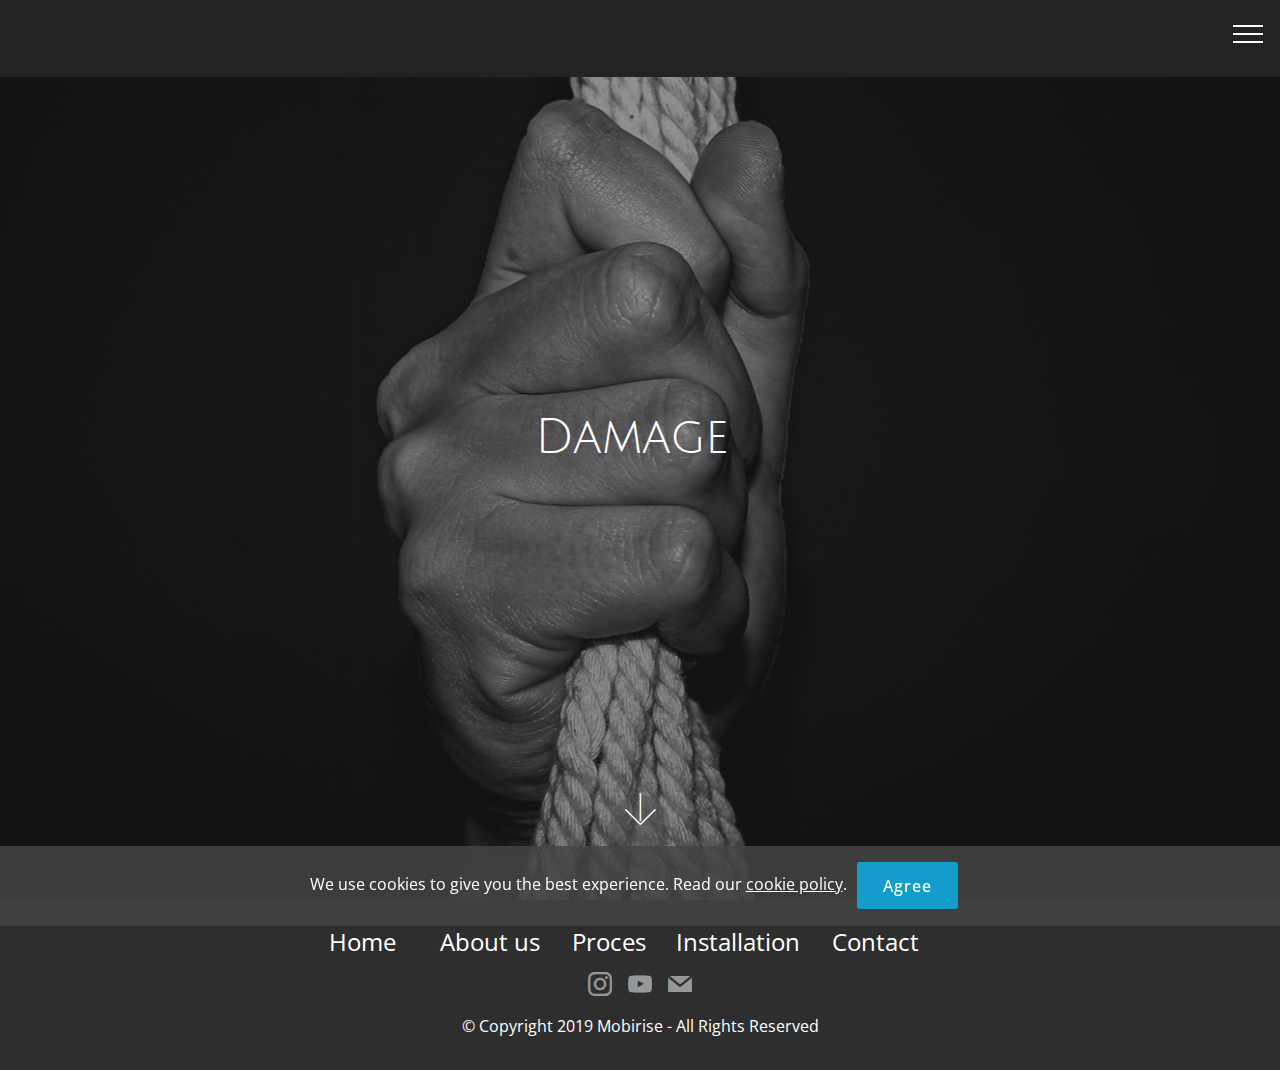
<file: index.html>
<!DOCTYPE html>
<html  >
<head>
  <!-- Site made with Mobirise Website Builder v4.11.6, https://mobirise.com -->
  <meta charset="UTF-8">
  <meta http-equiv="X-UA-Compatible" content="IE=edge">
  <meta name="generator" content="Mobirise v4.11.6, mobirise.com">
  <meta name="viewport" content="width=device-width, initial-scale=1, minimum-scale=1">
  <link rel="shortcut icon" href="assets/images/logo2.png" type="image/x-icon">
  <meta name="description" content="">
  
  <title>Home</title>
  <link rel="stylesheet" href="assets/web/assets/mobirise-icons/mobirise-icons.css">
  <link rel="stylesheet" href="assets/bootstrap/css/bootstrap.min.css">
  <link rel="stylesheet" href="assets/bootstrap/css/bootstrap-grid.min.css">
  <link rel="stylesheet" href="assets/bootstrap/css/bootstrap-reboot.min.css">
  <link rel="stylesheet" href="assets/tether/tether.min.css">
  <link rel="stylesheet" href="assets/dropdown/css/style.css">
  <link rel="stylesheet" href="assets/socicon/css/styles.css">
  <link rel="stylesheet" href="assets/theme/css/style.css">
  <link rel="preload" as="style" href="assets/mobirise/css/mbr-additional.css"><link rel="stylesheet" href="assets/mobirise/css/mbr-additional.css" type="text/css">
  
  
  
</head>
<body>
  <section class="menu cid-rJcsgm9UMj" once="menu" id="menu1-6">

    

    <nav class="navbar navbar-expand beta-menu navbar-dropdown align-items-center navbar-fixed-top collapsed">
        <button class="navbar-toggler navbar-toggler-right" type="button" data-toggle="collapse" data-target="#navbarSupportedContent" aria-controls="navbarSupportedContent" aria-expanded="false" aria-label="Toggle navigation">
            <div class="hamburger">
                <span></span>
                <span></span>
                <span></span>
                <span></span>
            </div>
        </button>
        <div class="menu-logo">
            <div class="navbar-brand">
                
                <span class="navbar-caption-wrap"><a class="navbar-caption text-white display-4" href="https://mobirise.co"></a></span>
            </div>
        </div>
        <div class="collapse navbar-collapse" id="navbarSupportedContent">
            <ul class="navbar-nav nav-dropdown" data-app-modern-menu="true"><li class="nav-item">
                    <a class="nav-link link text-white display-2" href="index.html">Home</a>
                </li><li class="nav-item"><a class="nav-link link text-white display-2" href="page1.html">About us<br></a></li><li class="nav-item"><a class="nav-link link text-white display-2" href="page5.html">Proces</a></li><li class="nav-item"><a class="nav-link link text-white display-2" href="page4.html">Installation</a></li><li class="nav-item"><a class="nav-link link text-white display-2" href="page2.html">Contact<br></a></li></ul>
            <div class="navbar-buttons mbr-section-btn"><a class="btn btn-sm btn-black display-4" href="https://mobirise.co"><span class="mbri-menu mbr-iconfont mbr-iconfont-btn"></span>
                    </a></div>
        </div>
    </nav>
</section>

<section class="engine"><a href="https://mobirise.info/u">bootstrap html templates</a></section><section class="cid-rJcpdR5qv3 mbr-fullscreen" id="header2-5">

    

    <div class="mbr-overlay" style="opacity: 0.5; background-color: rgb(35, 35, 35);"></div>

    <div class="container align-center">
        <div class="row justify-content-md-center">
            <div class="mbr-white col-md-10">
                
                <h3 class="mbr-section-subtitle align-center mbr-light pb-3 mbr-fonts-style display-4">Damage&nbsp;</h3>
                
                
            </div>
        </div>
    </div>
    <div class="mbr-arrow hidden-sm-down" aria-hidden="true">
        <a href="#next">
            <i class="mbri-down mbr-iconfont"></i>
        </a>
    </div>
</section>

<section once="footers" class="cid-rJcBifIhdK" id="footer7-t">

    

    

    <div class="container">
        <div class="media-container-row align-center mbr-white">
            <div class="row row-links">
                <ul class="foot-menu">
                    
                    
                    
                    
                    
                <li class="foot-menu-item mbr-fonts-style display-2"><a href="index.html" class="text-white">Home &nbsp;</a></li><li class="foot-menu-item mbr-fonts-style display-2"><a href="page1.html" class="text-white">About us</a></li><li class="foot-menu-item mbr-fonts-style display-2"><p><a href="page5.html" class="text-white">Proces</a>&nbsp;&nbsp;&nbsp;&nbsp;&nbsp;<a href="page4.html" class="text-white">Installation</a></p></li><li class="foot-menu-item mbr-fonts-style display-2"><a href="page2.html" class="text-white">Contact</a></li><li class="foot-menu-item mbr-fonts-style display-2"></li></ul>
            </div>
            <div class="row social-row">
                <div class="social-list align-right pb-2">
                    
                    
                    
                    
                    
                    
                <div class="soc-item">
                        <a href="https://www.instagram.com/installationm10/?hl=nl" target="_blank">
                            <span class="mbr-iconfont mbr-iconfont-social socicon-instagram socicon"></span>
                        </a>
                    </div><div class="soc-item">
                        <a href="https://www.youtube.com/channel/UCMcFjIah5GGUl8_H_zpjPuA/" target="_blank">
                            <span class="mbr-iconfont mbr-iconfont-social socicon-youtube socicon"></span>
                        </a>
                    </div><div class="soc-item">
                        <a href="page2.html" target="_blank">
                            <span class="mbr-iconfont mbr-iconfont-social socicon-mail socicon"></span>
                        </a>
                    </div></div>
            </div>
            <div class="row row-copirayt">
                <p class="mbr-text mb-0 mbr-fonts-style mbr-white align-center display-5">
                    © Copyright 2019 Mobirise - All Rights Reserved
                </p>
            </div>
        </div>
    </div>
</section>


  <script src="assets/web/assets/jquery/jquery.min.js"></script>
  <script src="assets/popper/popper.min.js"></script>
  <script src="assets/bootstrap/js/bootstrap.min.js"></script>
  <script src="assets/tether/tether.min.js"></script>
  <script src="assets/web/assets/cookies-alert-plugin/cookies-alert-core.js"></script>
  <script src="assets/web/assets/cookies-alert-plugin/cookies-alert-script.js"></script>
  <script src="assets/smoothscroll/smooth-scroll.js"></script>
  <script src="assets/dropdown/js/nav-dropdown.js"></script>
  <script src="assets/dropdown/js/navbar-dropdown.js"></script>
  <script src="assets/touchswipe/jquery.touch-swipe.min.js"></script>
  <script src="assets/theme/js/script.js"></script>
  
  
<input name="cookieData" type="hidden" data-cookie-customDialogSelector='null' data-cookie-colorText='#ffffff' data-cookie-colorBg='rgba(69, 69, 69, 0.8300000000000001)' data-cookie-textButton='Agree' data-cookie-colorButton='' data-cookie-colorLink='#ffffff' data-cookie-underlineLink='true' data-cookie-text="We use cookies to give you the best experience. Read our <a href='privacy.html'>cookie policy</a>.">
  </body>
</html>
</file>
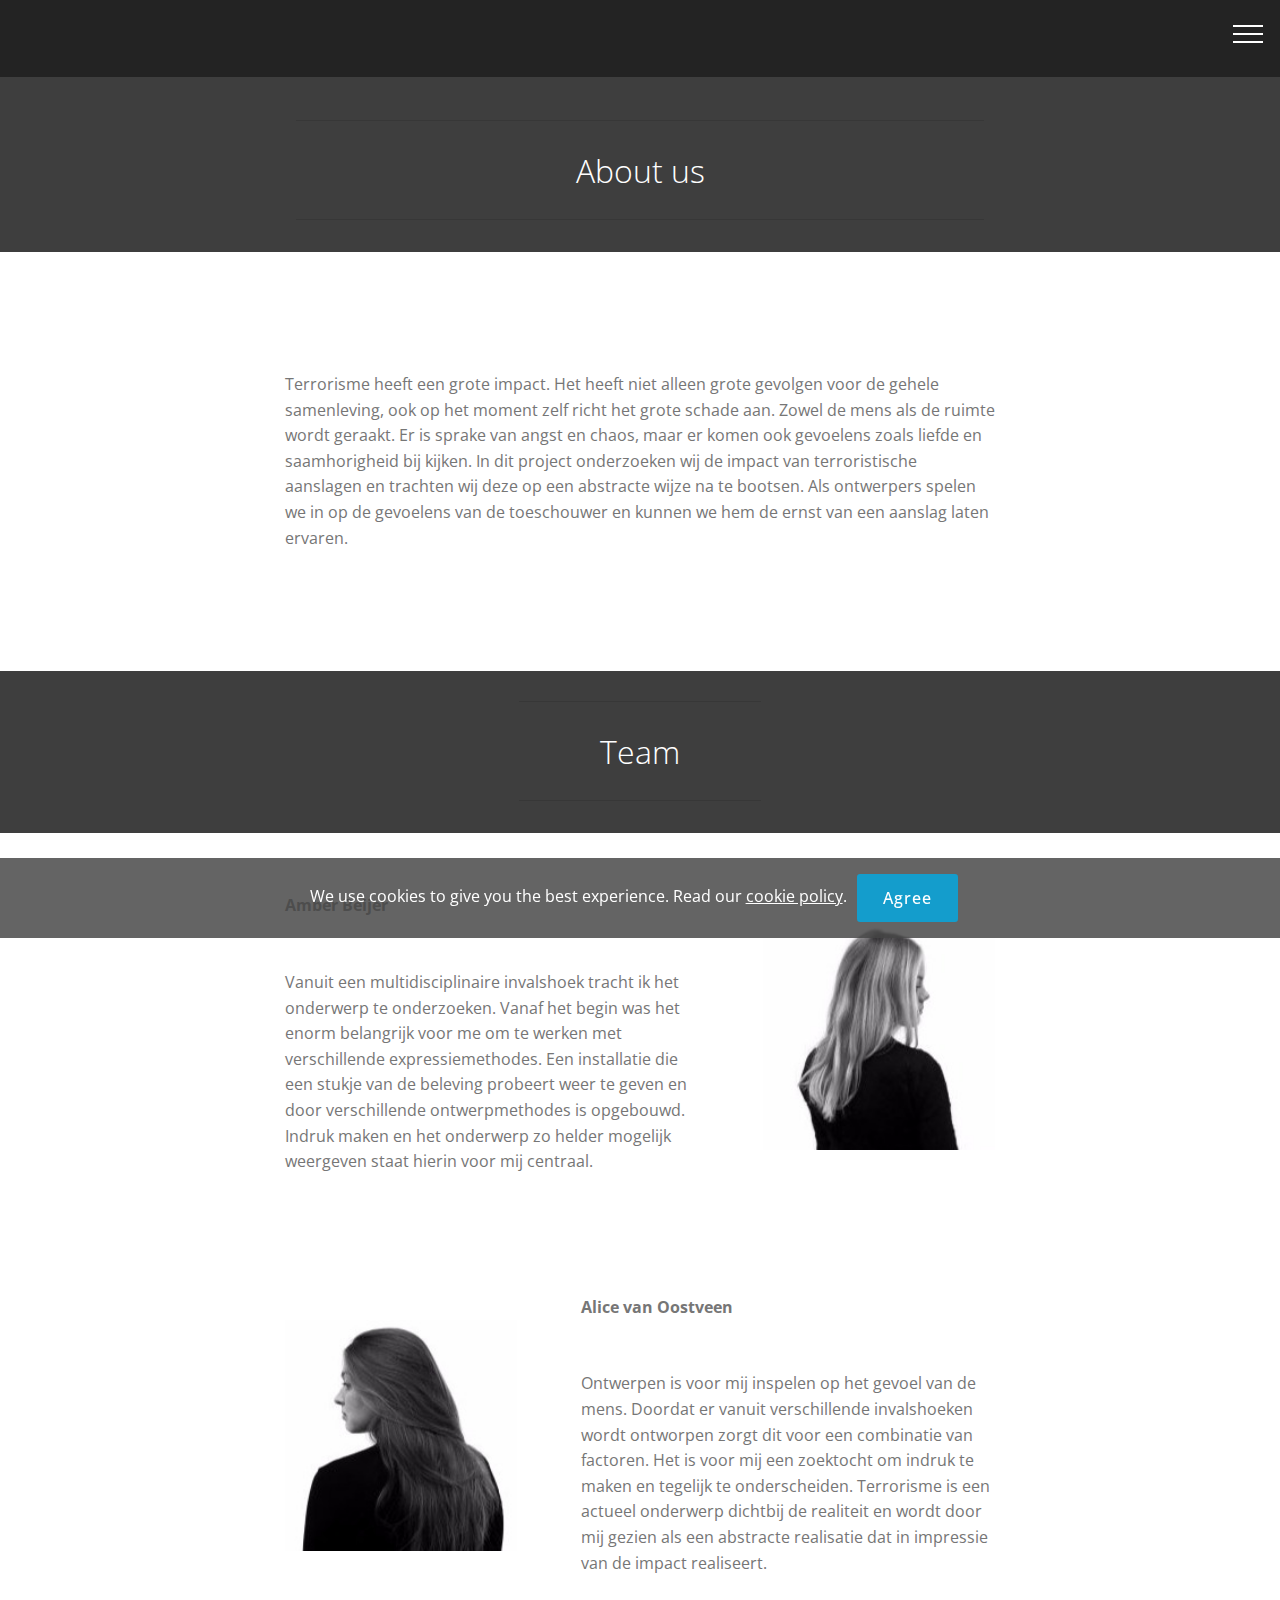
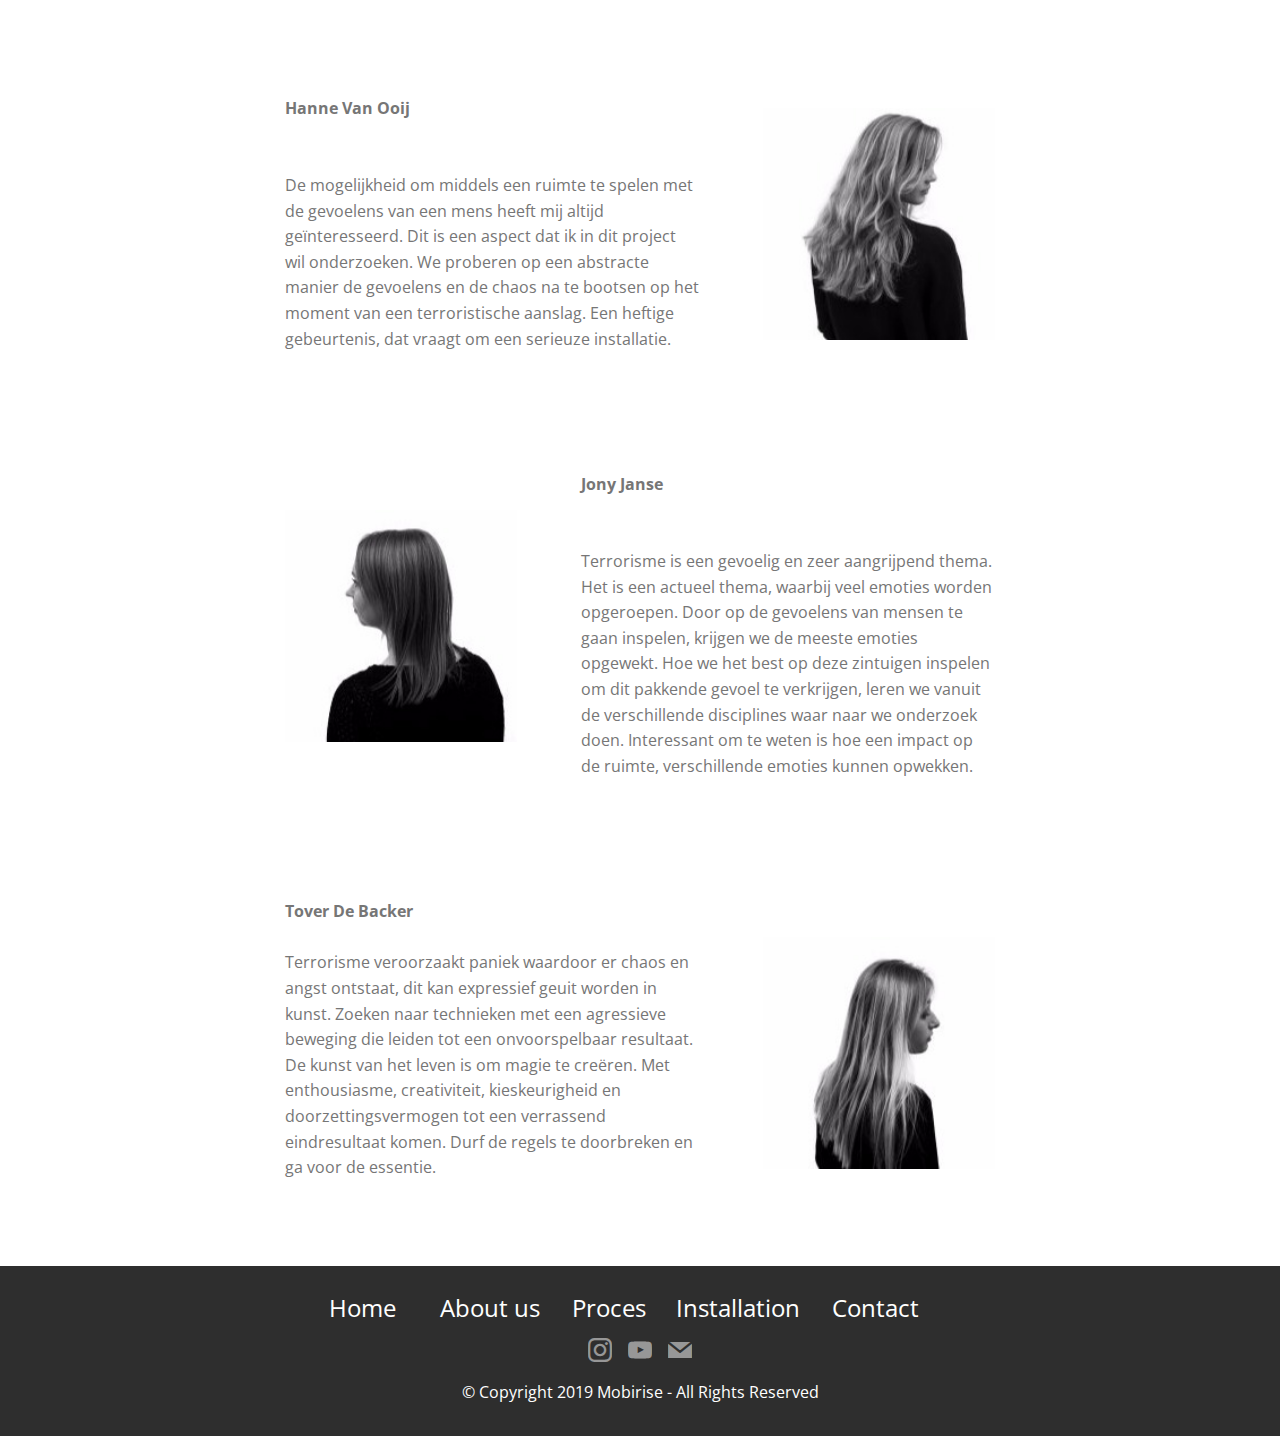
<file: page1.html>
<!DOCTYPE html>
<html  >
<head>
  <!-- Site made with Mobirise Website Builder v4.11.6, https://mobirise.com -->
  <meta charset="UTF-8">
  <meta http-equiv="X-UA-Compatible" content="IE=edge">
  <meta name="generator" content="Mobirise v4.11.6, mobirise.com">
  <meta name="viewport" content="width=device-width, initial-scale=1, minimum-scale=1">
  <link rel="shortcut icon" href="assets/images/logo2.png" type="image/x-icon">
  <meta name="description" content="Web Site Creator Description">
  
  <title>About us</title>
  <link rel="stylesheet" href="assets/web/assets/mobirise-icons/mobirise-icons.css">
  <link rel="stylesheet" href="assets/bootstrap/css/bootstrap.min.css">
  <link rel="stylesheet" href="assets/bootstrap/css/bootstrap-grid.min.css">
  <link rel="stylesheet" href="assets/bootstrap/css/bootstrap-reboot.min.css">
  <link rel="stylesheet" href="assets/tether/tether.min.css">
  <link rel="stylesheet" href="assets/dropdown/css/style.css">
  <link rel="stylesheet" href="assets/socicon/css/styles.css">
  <link rel="stylesheet" href="assets/theme/css/style.css">
  <link rel="preload" as="style" href="assets/mobirise/css/mbr-additional.css"><link rel="stylesheet" href="assets/mobirise/css/mbr-additional.css" type="text/css">
  
  
  
</head>
<body>
  <section class="menu cid-rJcsgm9UMj" once="menu" id="menu1-7">

    

    <nav class="navbar navbar-expand beta-menu navbar-dropdown align-items-center navbar-fixed-top collapsed">
        <button class="navbar-toggler navbar-toggler-right" type="button" data-toggle="collapse" data-target="#navbarSupportedContent" aria-controls="navbarSupportedContent" aria-expanded="false" aria-label="Toggle navigation">
            <div class="hamburger">
                <span></span>
                <span></span>
                <span></span>
                <span></span>
            </div>
        </button>
        <div class="menu-logo">
            <div class="navbar-brand">
                
                <span class="navbar-caption-wrap"><a class="navbar-caption text-white display-4" href="https://mobirise.co"></a></span>
            </div>
        </div>
        <div class="collapse navbar-collapse" id="navbarSupportedContent">
            <ul class="navbar-nav nav-dropdown" data-app-modern-menu="true"><li class="nav-item">
                    <a class="nav-link link text-white display-2" href="index.html">Home</a>
                </li><li class="nav-item"><a class="nav-link link text-white display-2" href="page1.html">About us<br></a></li><li class="nav-item"><a class="nav-link link text-white display-2" href="page5.html">Proces</a></li><li class="nav-item"><a class="nav-link link text-white display-2" href="page4.html">Installation</a></li><li class="nav-item"><a class="nav-link link text-white display-2" href="page2.html">Contact<br></a></li></ul>
            <div class="navbar-buttons mbr-section-btn"><a class="btn btn-sm btn-black display-4" href="https://mobirise.co"><span class="mbri-menu mbr-iconfont mbr-iconfont-btn"></span>
                    </a></div>
        </div>
    </nav>
</section>

<section class="engine"><a href="https://mobirise.info/i">site creation software</a></section><section class="mbr-section article content10 cid-rJcvpslcZt" id="content10-e">
    
     

    <div class="container">
        <div class="inner-container" style="width: 66%;">
            <hr class="line" style="width: 94%;">
            <div class="section-text align-center mbr-white mbr-fonts-style display-1">
                    About us</div>
            <hr class="line" style="width: 94%;">
        </div>
    </div>
</section>

<section class="mbr-section article content11 cid-rJcvqUEE6l" id="content11-f">
     

    <div class="container">
        <div class="media-container-row">
            <div class="mbr-text counter-container col-12 col-md-8 mbr-fonts-style display-5"><div>Terrorisme heeft een grote impact. Het heeft niet alleen grote gevolgen voor de gehele samenleving, ook op het moment zelf richt het grote schade aan. Zowel de mens als de ruimte wordt geraakt. Er is sprake van angst en chaos, maar er komen ook gevoelens zoals liefde en saamhorigheid bij kijken. In dit project onderzoeken wij de impact van terroristische aanslagen en trachten wij deze op een abstracte wijze na te bootsen. Als ontwerpers spelen we in op de gevoelens van de toeschouwer en kunnen we hem de ernst van een aanslag laten ervaren.</div></div>
        </div>
    </div>
</section>

<section class="mbr-section article content10 cid-rJcw9Xxwf5" id="content10-g">
    
     

    <div class="container">
        <div class="inner-container" style="width: 78%;">
            <hr class="line" style="width: 28%;">
            <div class="section-text align-center mbr-white mbr-fonts-style display-1">Team</div>
            <hr class="line" style="width: 28%;">
        </div>
    </div>
</section>

<section class="mbr-section content7 cid-rJcwfDwIaJ" id="content7-h">
          
    

    <div class="container">
        <div class="media-container-row">
            <div class="col-12 col-md-8">
                <div class="media-container-row">
                    <div class="media-content">
                        <div class="mbr-section-text">
                            <p class="mbr-text align-right mb-0 mbr-fonts-style display-5">
                               <strong>Amber Beijer</strong><br><strong><br></strong><br>Vanuit een multidisciplinaire invalshoek tracht ik het onderwerp te onderzoeken. Vanaf het begin was het enorm belangrijk voor me om te werken met verschillende expressiemethodes. Een installatie die een stukje van de beleving probeert weer te geven en door verschillende ontwerpmethodes is opgebouwd. Indruk maken en het onderwerp zo helder mogelijk weergeven staat hierin voor mij centraal.&nbsp;</p>
                        </div>
                    </div>
                    <div class="mbr-figure" style="width: 65%;">
                     <img src="assets/images/amber-342x257.jpeg" alt="Mobirise" title="">  
                    </div>
                </div>
            </div>
        </div>
    </div>
</section>

<section class="mbr-section content6 cid-rJcwjzMSN7" id="content6-j">
    
     
    
    <div class="container">
        <div class="media-container-row">
            <div class="col-12 col-md-8">
                <div class="media-container-row">
                    <div class="mbr-figure" style="width: 65%;">
                      <img src="assets/images/alice-342x257.jpeg" alt="Mobirise" title="">  
                    </div>
                    <div class="media-content">
                        <div class="mbr-section-text">
                            <p class="mbr-text mb-0 mbr-fonts-style display-5"><strong>Alice van Oostveen</strong><br><strong><br></strong><strong><br></strong>Ontwerpen is voor mij inspelen op het gevoel van de mens. Doordat er vanuit verschillende invalshoeken wordt ontworpen zorgt dit voor een combinatie van factoren. Het is voor mij een zoektocht om indruk te maken en tegelijk te onderscheiden. Terrorisme is een actueel onderwerp dichtbij de realiteit en wordt door mij gezien als een abstracte realisatie dat in impressie van de impact realiseert. </p>
                        </div>
                    </div>
                </div>
            </div>
        </div>
    </div>
</section>

<section class="mbr-section content7 cid-rJcwkj4UgG" id="content7-k">
          
    

    <div class="container">
        <div class="media-container-row">
            <div class="col-12 col-md-8">
                <div class="media-container-row">
                    <div class="media-content">
                        <div class="mbr-section-text">
                            <p class="mbr-text align-right mb-0 mbr-fonts-style display-5"><strong>Hanne Van Ooij</strong><strong><br></strong><br><br>De mogelijkheid om middels een ruimte te spelen met de gevoelens van een mens heeft mij altijd geïnteresseerd. Dit is een aspect dat ik in dit project wil onderzoeken. We proberen op een abstracte manier de gevoelens en de chaos na te bootsen op het moment van een terroristische aanslag. Een heftige gebeurtenis, dat vraagt om een serieuze installatie.  </p>
                        </div>
                    </div>
                    <div class="mbr-figure" style="width: 65%;">
                     <img src="assets/images/hanne-342x257.jpeg" alt="Mobirise" title="">  
                    </div>
                </div>
            </div>
        </div>
    </div>
</section>

<section class="mbr-section content6 cid-rJcwl9jCCm" id="content6-l">
    
     
    
    <div class="container">
        <div class="media-container-row">
            <div class="col-12 col-md-8">
                <div class="media-container-row">
                    <div class="mbr-figure" style="width: 65%;">
                      <img src="assets/images/jony-342x257.jpeg" alt="Mobirise" title="">  
                    </div>
                    <div class="media-content">
                        <div class="mbr-section-text">
                            <p class="mbr-text mb-0 mbr-fonts-style display-5"><strong>Jony Janse&nbsp;</strong><br>
<br><br>Terrorisme is een gevoelig en zeer aangrijpend thema. Het is een actueel thema, waarbij veel emoties worden opgeroepen. Door op de gevoelens van mensen te gaan inspelen, krijgen we de meeste emoties opgewekt. Hoe we het best op deze zintuigen inspelen om dit pakkende gevoel te verkrijgen, leren we vanuit de verschillende disciplines waar naar we onderzoek doen. Interessant om te weten is hoe een impact op de ruimte, verschillende emoties kunnen opwekken.</p>
                        </div>
                    </div>
                </div>
            </div>
        </div>
    </div>
</section>

<section class="mbr-section content7 cid-rJcwlR5Zs5" id="content7-m">
          
    

    <div class="container">
        <div class="media-container-row">
            <div class="col-12 col-md-8">
                <div class="media-container-row">
                    <div class="media-content">
                        <div class="mbr-section-text">
                            <p class="mbr-text align-right mb-0 mbr-fonts-style display-5"><strong>Tover De Backer<br></strong><br>Terrorisme veroorzaakt paniek waardoor er chaos en angst ontstaat, dit kan expressief geuit worden in kunst. Zoeken naar technieken met een agressieve beweging die leiden tot een onvoorspelbaar resultaat. De kunst van het leven is om magie te creëren. Met enthousiasme, creativiteit, kieskeurigheid en doorzettingsvermogen tot een verrassend eindresultaat komen. Durf de regels te doorbreken en ga voor de essentie.  &nbsp;<br>
<br></p>
                        </div>
                    </div>
                    <div class="mbr-figure" style="width: 65%;">
                     <img src="assets/images/tover-342x257.jpeg" alt="Mobirise" title="">  
                    </div>
                </div>
            </div>
        </div>
    </div>
</section>

<section once="footers" class="cid-rJcBifIhdK" id="footer7-t">

    

    

    <div class="container">
        <div class="media-container-row align-center mbr-white">
            <div class="row row-links">
                <ul class="foot-menu">
                    
                    
                    
                    
                    
                <li class="foot-menu-item mbr-fonts-style display-2"><a href="index.html" class="text-white">Home &nbsp;</a></li><li class="foot-menu-item mbr-fonts-style display-2"><a href="page1.html" class="text-white">About us</a></li><li class="foot-menu-item mbr-fonts-style display-2"><p><a href="page5.html" class="text-white">Proces</a>&nbsp;&nbsp;&nbsp;&nbsp;&nbsp;<a href="page4.html" class="text-white">Installation</a></p></li><li class="foot-menu-item mbr-fonts-style display-2"><a href="page2.html" class="text-white">Contact</a></li><li class="foot-menu-item mbr-fonts-style display-2"></li></ul>
            </div>
            <div class="row social-row">
                <div class="social-list align-right pb-2">
                    
                    
                    
                    
                    
                    
                <div class="soc-item">
                        <a href="https://www.instagram.com/installationm10/?hl=nl" target="_blank">
                            <span class="mbr-iconfont mbr-iconfont-social socicon-instagram socicon"></span>
                        </a>
                    </div><div class="soc-item">
                        <a href="https://www.youtube.com/channel/UCMcFjIah5GGUl8_H_zpjPuA/" target="_blank">
                            <span class="mbr-iconfont mbr-iconfont-social socicon-youtube socicon"></span>
                        </a>
                    </div><div class="soc-item">
                        <a href="page2.html" target="_blank">
                            <span class="mbr-iconfont mbr-iconfont-social socicon-mail socicon"></span>
                        </a>
                    </div></div>
            </div>
            <div class="row row-copirayt">
                <p class="mbr-text mb-0 mbr-fonts-style mbr-white align-center display-5">
                    © Copyright 2019 Mobirise - All Rights Reserved
                </p>
            </div>
        </div>
    </div>
</section>


  <script src="assets/web/assets/jquery/jquery.min.js"></script>
  <script src="assets/popper/popper.min.js"></script>
  <script src="assets/bootstrap/js/bootstrap.min.js"></script>
  <script src="assets/tether/tether.min.js"></script>
  <script src="assets/web/assets/cookies-alert-plugin/cookies-alert-core.js"></script>
  <script src="assets/web/assets/cookies-alert-plugin/cookies-alert-script.js"></script>
  <script src="assets/smoothscroll/smooth-scroll.js"></script>
  <script src="assets/dropdown/js/nav-dropdown.js"></script>
  <script src="assets/dropdown/js/navbar-dropdown.js"></script>
  <script src="assets/touchswipe/jquery.touch-swipe.min.js"></script>
  <script src="assets/theme/js/script.js"></script>
  
  
<input name="cookieData" type="hidden" data-cookie-customDialogSelector='null' data-cookie-colorText='#ffffff' data-cookie-colorBg='rgba(69, 69, 69, 0.8300000000000001)' data-cookie-textButton='Agree' data-cookie-colorButton='' data-cookie-colorLink='#ffffff' data-cookie-underlineLink='true' data-cookie-text="We use cookies to give you the best experience. Read our <a href='privacy.html'>cookie policy</a>.">
  </body>
</html>
</file>
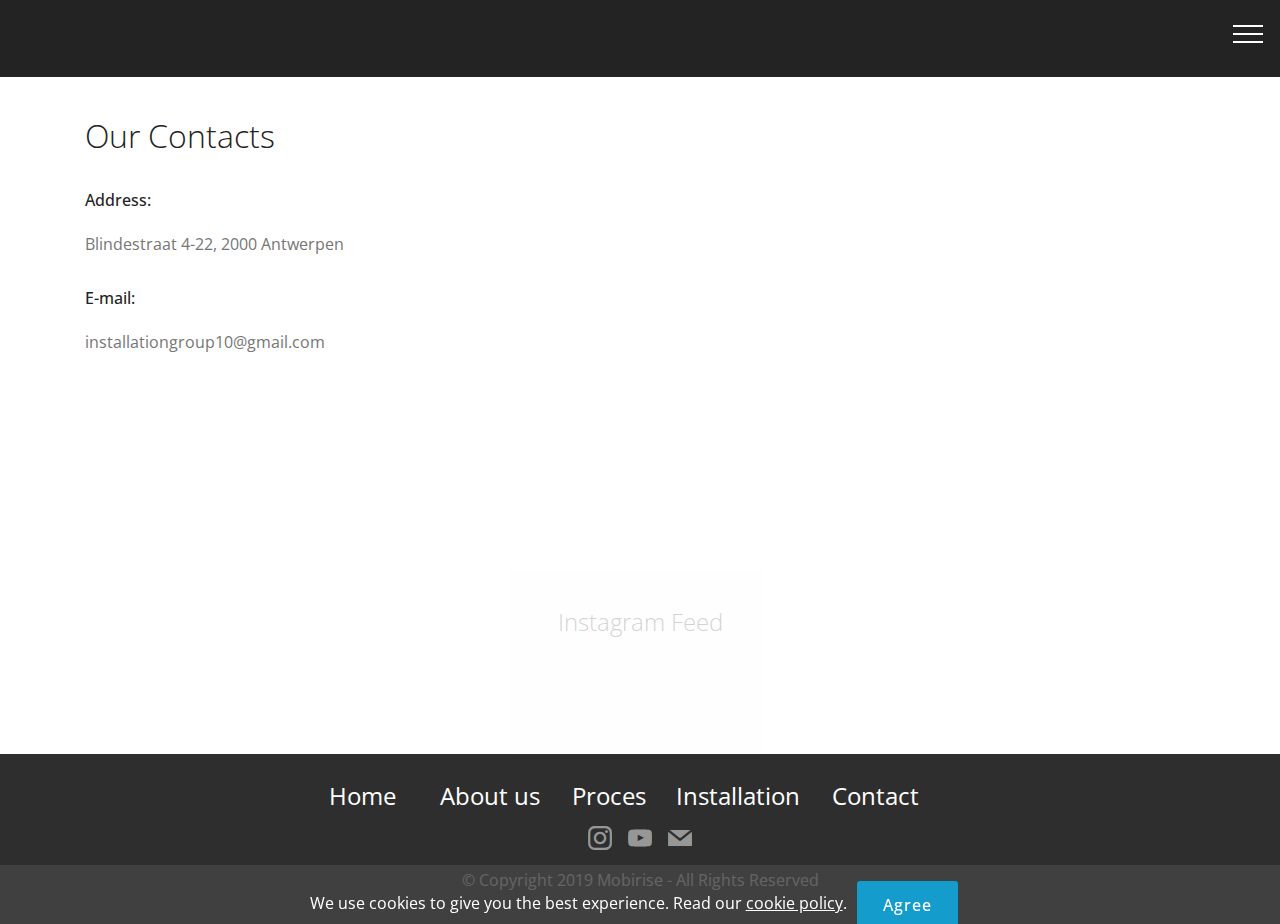
<file: page2.html>
<!DOCTYPE html>
<html  >
<head>
  <!-- Site made with Mobirise Website Builder v4.11.6, https://mobirise.com -->
  <meta charset="UTF-8">
  <meta http-equiv="X-UA-Compatible" content="IE=edge">
  <meta name="generator" content="Mobirise v4.11.6, mobirise.com">
  <meta name="viewport" content="width=device-width, initial-scale=1, minimum-scale=1">
  <link rel="shortcut icon" href="assets/images/logo2.png" type="image/x-icon">
  <meta name="description" content="Web Page Builder Description">
  
  <title>Contact</title>
  <link rel="stylesheet" href="assets/web/assets/mobirise-icons/mobirise-icons.css">
  <link rel="stylesheet" href="assets/bootstrap/css/bootstrap.min.css">
  <link rel="stylesheet" href="assets/bootstrap/css/bootstrap-grid.min.css">
  <link rel="stylesheet" href="assets/bootstrap/css/bootstrap-reboot.min.css">
  <link rel="stylesheet" href="assets/tether/tether.min.css">
  <link rel="stylesheet" href="assets/socicon/css/styles.css">
  <link rel="stylesheet" href="assets/dropdown/css/style.css">
  <link rel="stylesheet" href="assets/style.css">
  <link rel="stylesheet" href="assets/slick.css">
  <link rel="stylesheet" href="assets/theme/css/style.css">
  <link rel="preload" as="style" href="assets/mobirise/css/mbr-additional.css"><link rel="stylesheet" href="assets/mobirise/css/mbr-additional.css" type="text/css">
  
  
  
</head>
<body>
  <section class="menu cid-rJcsgm9UMj" once="menu" id="menu1-n">

    

    <nav class="navbar navbar-expand beta-menu navbar-dropdown align-items-center navbar-fixed-top collapsed">
        <button class="navbar-toggler navbar-toggler-right" type="button" data-toggle="collapse" data-target="#navbarSupportedContent" aria-controls="navbarSupportedContent" aria-expanded="false" aria-label="Toggle navigation">
            <div class="hamburger">
                <span></span>
                <span></span>
                <span></span>
                <span></span>
            </div>
        </button>
        <div class="menu-logo">
            <div class="navbar-brand">
                
                <span class="navbar-caption-wrap"><a class="navbar-caption text-white display-4" href="https://mobirise.co"></a></span>
            </div>
        </div>
        <div class="collapse navbar-collapse" id="navbarSupportedContent">
            <ul class="navbar-nav nav-dropdown" data-app-modern-menu="true"><li class="nav-item">
                    <a class="nav-link link text-white display-2" href="index.html">Home</a>
                </li><li class="nav-item"><a class="nav-link link text-white display-2" href="page1.html">About us<br></a></li><li class="nav-item"><a class="nav-link link text-white display-2" href="page5.html">Proces</a></li><li class="nav-item"><a class="nav-link link text-white display-2" href="page4.html">Installation</a></li><li class="nav-item"><a class="nav-link link text-white display-2" href="page2.html">Contact<br></a></li></ul>
            <div class="navbar-buttons mbr-section-btn"><a class="btn btn-sm btn-black display-4" href="https://mobirise.co"><span class="mbri-menu mbr-iconfont mbr-iconfont-btn"></span>
                    </a></div>
        </div>
    </nav>
</section>

<section class="engine"><a href="https://mobirise.info">Mobirise</a></section><section class="mbr-section contacts1 cid-rJczvhS5jz" id="contacts1-p">
    <!---->
    
    <!---->
    <!--Overlay-->
    
    <!--Container-->
    <div class="container">
        <div class="row">
            <!--Titles-->
            <div class="title col-12">
                <h2 class="align-left mbr-fonts-style display-1">
                    Our Contacts
                </h2>
                
            </div>
            <!--Left-->
            <div class="col-12 col-md-6">
                <div class="left-block wrapper">
                    <div class="b b-adress">
                        <h5 class="align-left mbr-fonts-style m-0 display-5">
                            Address:
                        </h5>
                        <p class="mbr-text align-left mbr-fonts-style display-5">Blindestraat 4-22, 2000 Antwerpen</p>
                    </div>
                    
                    <div class="b b-mail">
                        <h5 class="align-left mbr-fonts-style m-0 display-5">
                            E-mail:
                        </h5>
                        <p class="mbr-text align-left mbr-fonts-style display-5">
                            installationgroup10@gmail.com</p>
                    </div>
                </div>
            </div>
            <!--Right-->
            <div class="col-12 col-md-6">
                <div class="google-map"><iframe frameborder="0" style="border:0" src="https://www.google.com/maps/embed?pb=!1m18!1m12!1m3!1d2498.804793784558!2d4.404732715726494!3d51.222671579589345!2m3!1f0!2f0!3f0!3m2!1i1024!2i768!4f13.1!3m3!1m2!1s0x47c3f657dbcb5159%3A0x25997666a6c20c6!2sBlindestraat%204%2C%202000%20Antwerpen!5e0!3m2!1snl!2sbe!4v1575018214925!5m2!1snl!2sbe" allowfullscreen=""></iframe></div>
            </div>
        </div>
    </div>
</section>

<section class="mbr-instagram-feed" data-rows="" data-per-row-slider="4" data-spacing="9" data-full-width="" data-token="25974696739.727bfe1.f9a543b82f034971bc5bf7fb2e60bf92" data-per-row-grid="" id="instagram-feed-block-2d" data-rv-view="136" style="background-color: rgb(254, 254, 254); padding-top: 40px; padding-bottom: 80px;">
    
    <div class="container container_toggle">
        <div class="row">
            <div class="col">
                <div class="inst">
                    <h1 class="inst__title align-center mbr-fonts-style display-2">Instagram Feed</h1>
                    <div class="inst__content"></div>
                    
                </div>
            </div>
        </div>
    </div>
</section>

<section once="footers" class="cid-rJcBifIhdK" id="footer7-t">

    

    

    <div class="container">
        <div class="media-container-row align-center mbr-white">
            <div class="row row-links">
                <ul class="foot-menu">
                    
                    
                    
                    
                    
                <li class="foot-menu-item mbr-fonts-style display-2"><a href="index.html" class="text-white">Home &nbsp;</a></li><li class="foot-menu-item mbr-fonts-style display-2"><a href="page1.html" class="text-white">About us</a></li><li class="foot-menu-item mbr-fonts-style display-2"><p><a href="page5.html" class="text-white">Proces</a>&nbsp;&nbsp;&nbsp;&nbsp;&nbsp;<a href="page4.html" class="text-white">Installation</a></p></li><li class="foot-menu-item mbr-fonts-style display-2"><a href="page2.html" class="text-white">Contact</a></li><li class="foot-menu-item mbr-fonts-style display-2"></li></ul>
            </div>
            <div class="row social-row">
                <div class="social-list align-right pb-2">
                    
                    
                    
                    
                    
                    
                <div class="soc-item">
                        <a href="https://www.instagram.com/installationm10/?hl=nl" target="_blank">
                            <span class="mbr-iconfont mbr-iconfont-social socicon-instagram socicon"></span>
                        </a>
                    </div><div class="soc-item">
                        <a href="https://www.youtube.com/channel/UCMcFjIah5GGUl8_H_zpjPuA/" target="_blank">
                            <span class="mbr-iconfont mbr-iconfont-social socicon-youtube socicon"></span>
                        </a>
                    </div><div class="soc-item">
                        <a href="page2.html" target="_blank">
                            <span class="mbr-iconfont mbr-iconfont-social socicon-mail socicon"></span>
                        </a>
                    </div></div>
            </div>
            <div class="row row-copirayt">
                <p class="mbr-text mb-0 mbr-fonts-style mbr-white align-center display-5">
                    © Copyright 2019 Mobirise - All Rights Reserved
                </p>
            </div>
        </div>
    </div>
</section>


  <script src="assets/web/assets/jquery/jquery.min.js"></script>
  <script src="assets/popper/popper.min.js"></script>
  <script src="assets/bootstrap/js/bootstrap.min.js"></script>
  <script src="assets/tether/tether.min.js"></script>
  <script src="assets/web/assets/cookies-alert-plugin/cookies-alert-core.js"></script>
  <script src="assets/web/assets/cookies-alert-plugin/cookies-alert-script.js"></script>
  <script src="assets/dropdown/js/nav-dropdown.js"></script>
  <script src="assets/dropdown/js/navbar-dropdown.js"></script>
  <script src="assets/touchswipe/jquery.touch-swipe.min.js"></script>
  <script src="assets/smoothscroll/smooth-scroll.js"></script>
  <script src="assets/index.js"></script>
  <script src="assets/slick.min.js"></script>
  <script src="assets/theme/js/script.js"></script>
  
  
<input name="cookieData" type="hidden" data-cookie-customDialogSelector='null' data-cookie-colorText='#ffffff' data-cookie-colorBg='rgba(69, 69, 69, 0.8300000000000001)' data-cookie-textButton='Agree' data-cookie-colorButton='' data-cookie-colorLink='#ffffff' data-cookie-underlineLink='true' data-cookie-text="We use cookies to give you the best experience. Read our <a href='privacy.html'>cookie policy</a>.">
  </body>
</html>
</file>
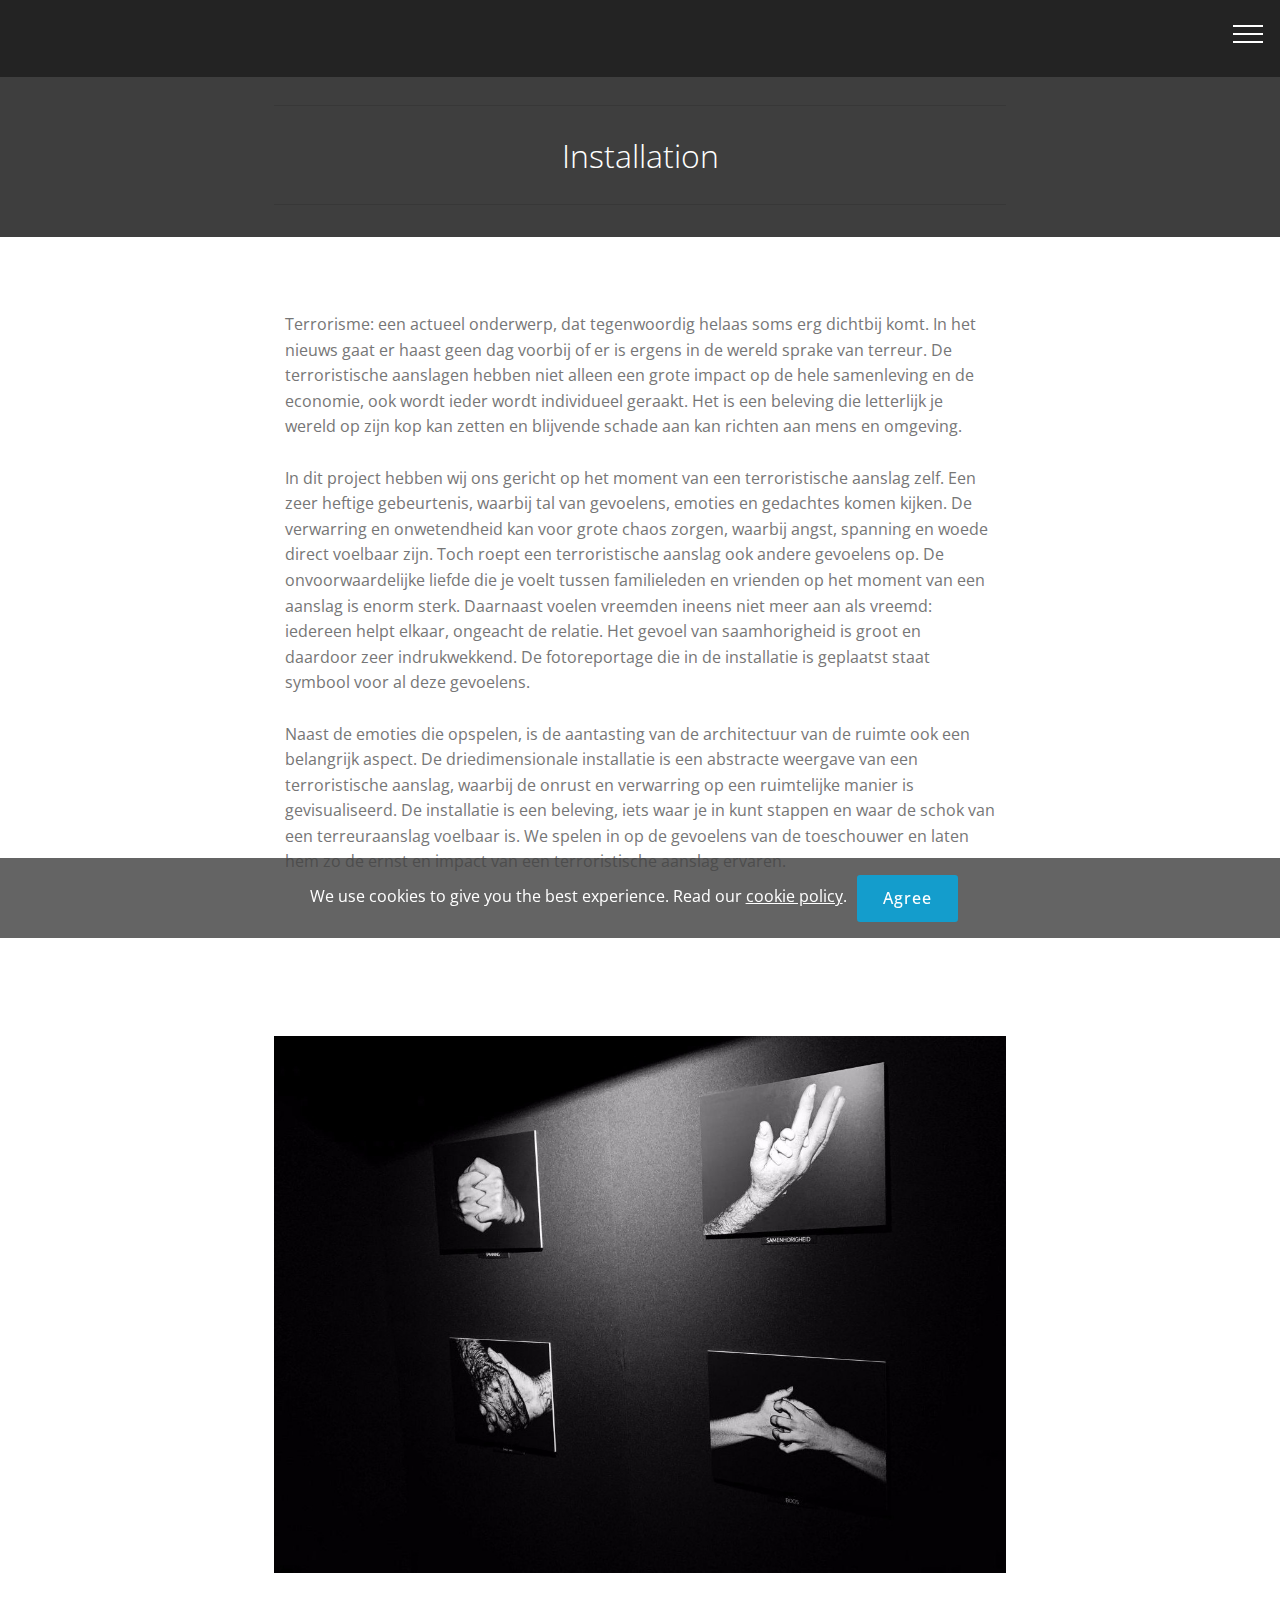
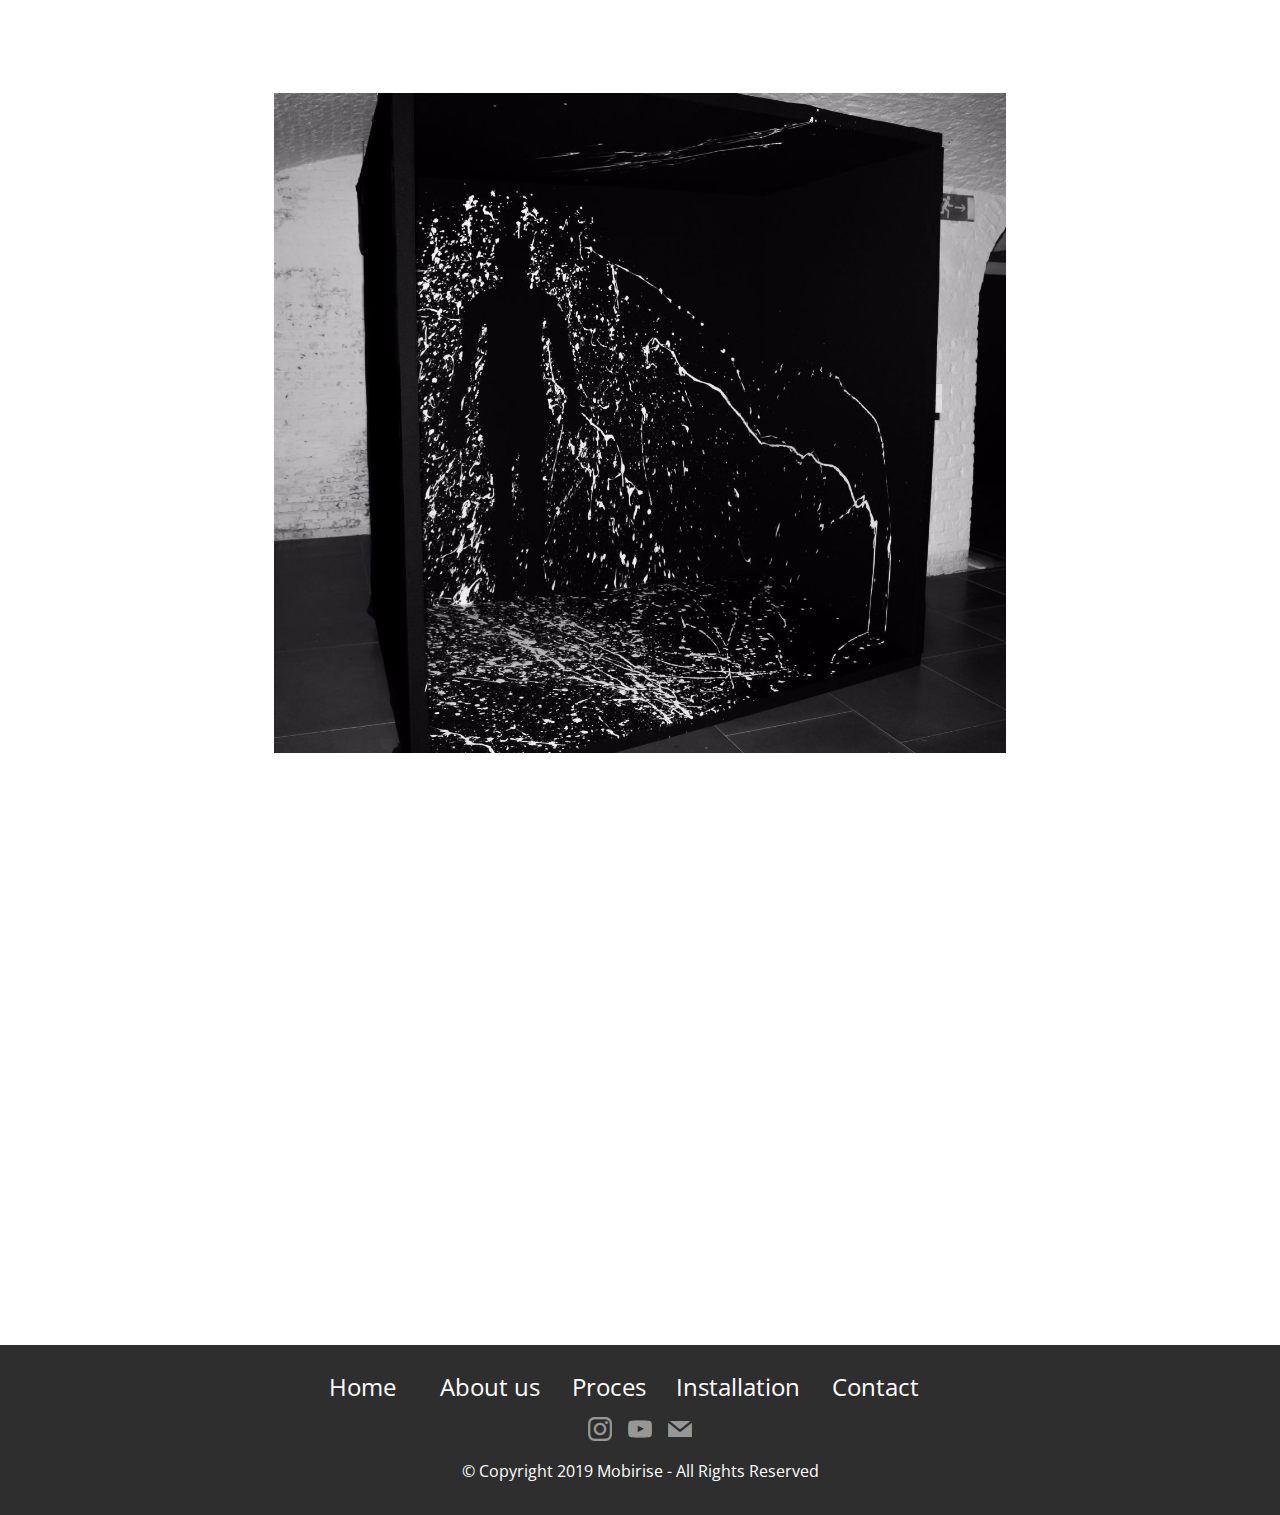
<file: page4.html>
<!DOCTYPE html>
<html  >
<head>
  <!-- Site made with Mobirise Website Builder v4.11.6, https://mobirise.com -->
  <meta charset="UTF-8">
  <meta http-equiv="X-UA-Compatible" content="IE=edge">
  <meta name="generator" content="Mobirise v4.11.6, mobirise.com">
  <meta name="viewport" content="width=device-width, initial-scale=1, minimum-scale=1">
  <link rel="shortcut icon" href="assets/images/logo2.png" type="image/x-icon">
  <meta name="description" content="Website Builder Description">
  
  <title>Installation</title>
  <link rel="stylesheet" href="assets/web/assets/mobirise-icons/mobirise-icons.css">
  <link rel="stylesheet" href="assets/bootstrap/css/bootstrap.min.css">
  <link rel="stylesheet" href="assets/bootstrap/css/bootstrap-grid.min.css">
  <link rel="stylesheet" href="assets/bootstrap/css/bootstrap-reboot.min.css">
  <link rel="stylesheet" href="assets/tether/tether.min.css">
  <link rel="stylesheet" href="assets/dropdown/css/style.css">
  <link rel="stylesheet" href="assets/socicon/css/styles.css">
  <link rel="stylesheet" href="assets/theme/css/style.css">
  <link rel="preload" as="style" href="assets/mobirise/css/mbr-additional.css"><link rel="stylesheet" href="assets/mobirise/css/mbr-additional.css" type="text/css">
  
  
  
</head>
<body>
  <section class="menu cid-rJcsgm9UMj" once="menu" id="menu1-x">

    

    <nav class="navbar navbar-expand beta-menu navbar-dropdown align-items-center navbar-fixed-top collapsed">
        <button class="navbar-toggler navbar-toggler-right" type="button" data-toggle="collapse" data-target="#navbarSupportedContent" aria-controls="navbarSupportedContent" aria-expanded="false" aria-label="Toggle navigation">
            <div class="hamburger">
                <span></span>
                <span></span>
                <span></span>
                <span></span>
            </div>
        </button>
        <div class="menu-logo">
            <div class="navbar-brand">
                
                <span class="navbar-caption-wrap"><a class="navbar-caption text-white display-4" href="https://mobirise.co"></a></span>
            </div>
        </div>
        <div class="collapse navbar-collapse" id="navbarSupportedContent">
            <ul class="navbar-nav nav-dropdown" data-app-modern-menu="true"><li class="nav-item">
                    <a class="nav-link link text-white display-2" href="index.html">Home</a>
                </li><li class="nav-item"><a class="nav-link link text-white display-2" href="page1.html">About us<br></a></li><li class="nav-item"><a class="nav-link link text-white display-2" href="page5.html">Proces</a></li><li class="nav-item"><a class="nav-link link text-white display-2" href="page4.html">Installation</a></li><li class="nav-item"><a class="nav-link link text-white display-2" href="page2.html">Contact<br></a></li></ul>
            <div class="navbar-buttons mbr-section-btn"><a class="btn btn-sm btn-black display-4" href="https://mobirise.co"><span class="mbri-menu mbr-iconfont mbr-iconfont-btn"></span>
                    </a></div>
        </div>
    </nav>
</section>

<section class="engine"><a href="https://mobirise.info/f">easy site builder</a></section><section class="mbr-section article content10 cid-rL5fviEoEE" id="content10-2h">
    
     

    <div class="container">
        <div class="inner-container" style="width: 66%;">
            <hr class="line" style="width: 100%;">
            <div class="section-text align-center mbr-white mbr-fonts-style display-1">
                    Installation</div>
            <hr class="line" style="width: 100%;">
        </div>
    </div>
</section>

<section class="mbr-section article content1 cid-rL5fWc5rt1" id="content1-2i">
    
     

    <div class="container">
        <div class="media-container-row">
            <div class="mbr-text col-12 mbr-fonts-style display-5 col-md-8">Terrorisme: een actueel onderwerp, dat tegenwoordig helaas soms erg dichtbij komt. In het nieuws gaat er haast geen dag voorbij of er is ergens in de wereld sprake van terreur. De terroristische aanslagen hebben niet alleen een grote impact op de hele samenleving en de economie, ook wordt ieder wordt individueel geraakt. Het is een beleving die letterlijk je wereld op zijn kop kan zetten en blijvende schade aan kan richten aan mens en omgeving. 
<div>&nbsp;
</div><div>In dit project hebben wij ons gericht op het moment van een terroristische aanslag zelf. Een zeer heftige gebeurtenis, waarbij tal van gevoelens, emoties en gedachtes komen kijken. De verwarring en onwetendheid kan voor grote chaos zorgen, waarbij angst, spanning en woede direct voelbaar zijn. Toch roept een terroristische aanslag ook andere gevoelens op. De onvoorwaardelijke liefde die je voelt tussen familieleden en vrienden op het moment van een aanslag is enorm sterk. Daarnaast voelen vreemden ineens niet meer aan als vreemd: iedereen helpt elkaar, ongeacht de relatie. Het gevoel van saamhorigheid is groot en daardoor zeer indrukwekkend. De fotoreportage die in de installatie is geplaatst staat symbool voor al deze gevoelens. 
</div><div>&nbsp;
</div><div>Naast de emoties die opspelen, is de aantasting van de architectuur van de ruimte ook een belangrijk aspect. De driedimensionale installatie is een abstracte weergave van een terroristische aanslag, waarbij de onrust en verwarring op een ruimtelijke manier is gevisualiseerd. De installatie is een beleving, iets waar je in kunt stappen en waar de schok van een terreuraanslag voelbaar is. We spelen in op de gevoelens van de toeschouwer en laten hem zo de ernst en impact van een terroristische aanslag ervaren. 
</div><div><strong><br></strong></div></div>
        </div>
    </div>
</section>

<section class="cid-rK9QvezxrD" id="image1-1v">

    

    <figure class="mbr-figure container">
        <div class="image-block" style="width: 66%;">
            <img src="assets/images/img-9436-1466x1076.jpeg" width="1400" alt="Mobirise" title="">
            
        </div>
    </figure>
</section>

<section class="cid-rMYI8NDXje" id="image3-2k">

    

    <figure class="mbr-figure container">
            <div class="image-block" style="width: 66%;">
                <img src="assets/images/img-2442.1-1776x1184.jpeg" width="1400" alt="Mobirise" title="">
                
            </div>
    </figure>
</section>

<section class="cid-rMYHypPiSD" id="video2-2j">

    
    
    <figure class="mbr-figure align-center container">
        <div class="video-block" style="width: 66%;">
            <div><iframe class="mbr-embedded-video" src="https://www.youtube.com/embed/lnJuK14hEbU?rel=0&amp;amp;showinfo=0&amp;autoplay=1&amp;loop=0" width="1280" height="720" frameborder="0" allowfullscreen></iframe></div>
        </div>
    </figure>
</section>

<section once="footers" class="cid-rJcBifIhdK" id="footer7-y">

    

    

    <div class="container">
        <div class="media-container-row align-center mbr-white">
            <div class="row row-links">
                <ul class="foot-menu">
                    
                    
                    
                    
                    
                <li class="foot-menu-item mbr-fonts-style display-2"><a href="index.html" class="text-white">Home &nbsp;</a></li><li class="foot-menu-item mbr-fonts-style display-2"><a href="page1.html" class="text-white">About us</a></li><li class="foot-menu-item mbr-fonts-style display-2"><p><a href="page5.html" class="text-white">Proces</a>&nbsp;&nbsp;&nbsp;&nbsp;&nbsp;<a href="page4.html" class="text-white">Installation</a></p></li><li class="foot-menu-item mbr-fonts-style display-2"><a href="page2.html" class="text-white">Contact</a></li><li class="foot-menu-item mbr-fonts-style display-2"></li></ul>
            </div>
            <div class="row social-row">
                <div class="social-list align-right pb-2">
                    
                    
                    
                    
                    
                    
                <div class="soc-item">
                        <a href="https://www.instagram.com/installationm10/?hl=nl" target="_blank">
                            <span class="mbr-iconfont mbr-iconfont-social socicon-instagram socicon"></span>
                        </a>
                    </div><div class="soc-item">
                        <a href="https://www.youtube.com/channel/UCMcFjIah5GGUl8_H_zpjPuA/" target="_blank">
                            <span class="mbr-iconfont mbr-iconfont-social socicon-youtube socicon"></span>
                        </a>
                    </div><div class="soc-item">
                        <a href="page2.html" target="_blank">
                            <span class="mbr-iconfont mbr-iconfont-social socicon-mail socicon"></span>
                        </a>
                    </div></div>
            </div>
            <div class="row row-copirayt">
                <p class="mbr-text mb-0 mbr-fonts-style mbr-white align-center display-5">
                    © Copyright 2019 Mobirise - All Rights Reserved
                </p>
            </div>
        </div>
    </div>
</section>


  <script src="assets/web/assets/jquery/jquery.min.js"></script>
  <script src="assets/popper/popper.min.js"></script>
  <script src="assets/bootstrap/js/bootstrap.min.js"></script>
  <script src="assets/tether/tether.min.js"></script>
  <script src="assets/web/assets/cookies-alert-plugin/cookies-alert-core.js"></script>
  <script src="assets/web/assets/cookies-alert-plugin/cookies-alert-script.js"></script>
  <script src="assets/smoothscroll/smooth-scroll.js"></script>
  <script src="assets/dropdown/js/nav-dropdown.js"></script>
  <script src="assets/dropdown/js/navbar-dropdown.js"></script>
  <script src="assets/touchswipe/jquery.touch-swipe.min.js"></script>
  <script src="assets/theme/js/script.js"></script>
  
  
<input name="cookieData" type="hidden" data-cookie-customDialogSelector='null' data-cookie-colorText='#ffffff' data-cookie-colorBg='rgba(69, 69, 69, 0.8300000000000001)' data-cookie-textButton='Agree' data-cookie-colorButton='' data-cookie-colorLink='#ffffff' data-cookie-underlineLink='true' data-cookie-text="We use cookies to give you the best experience. Read our <a href='privacy.html'>cookie policy</a>.">
  </body>
</html>
</file>
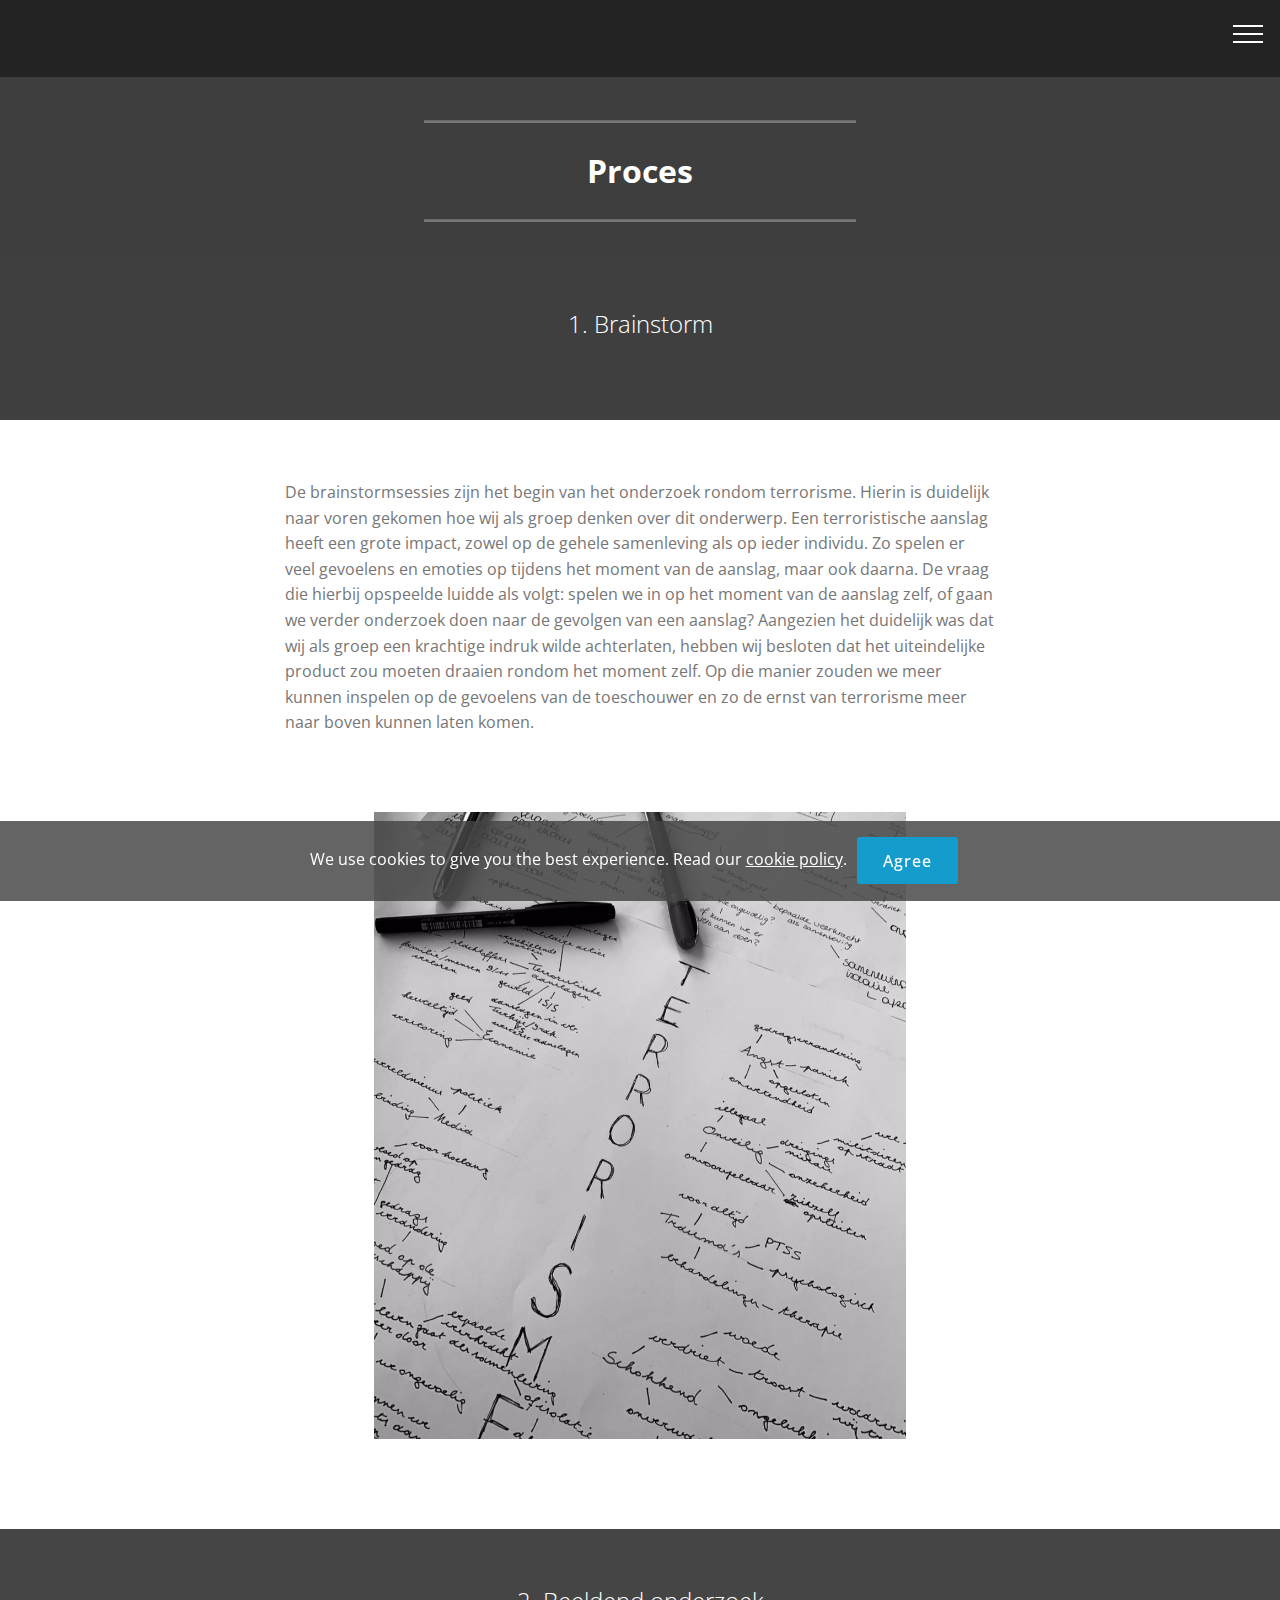
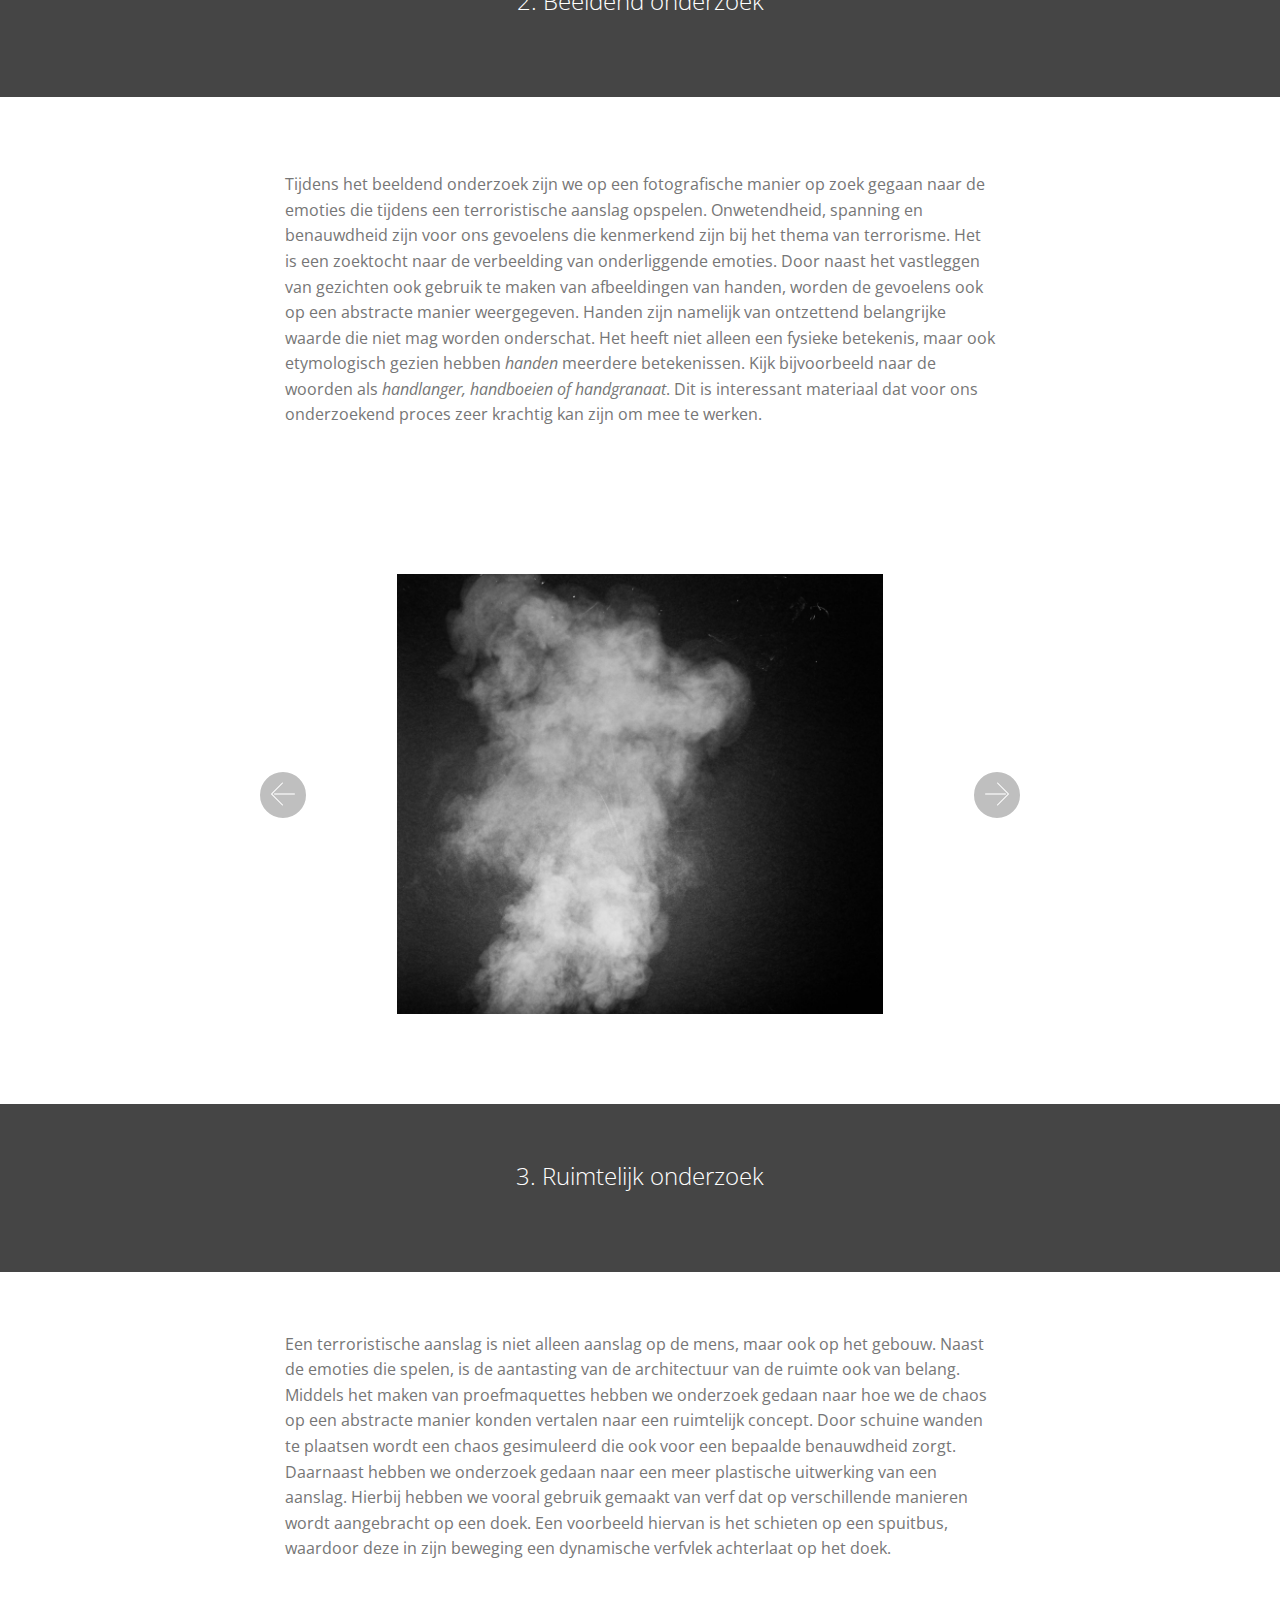
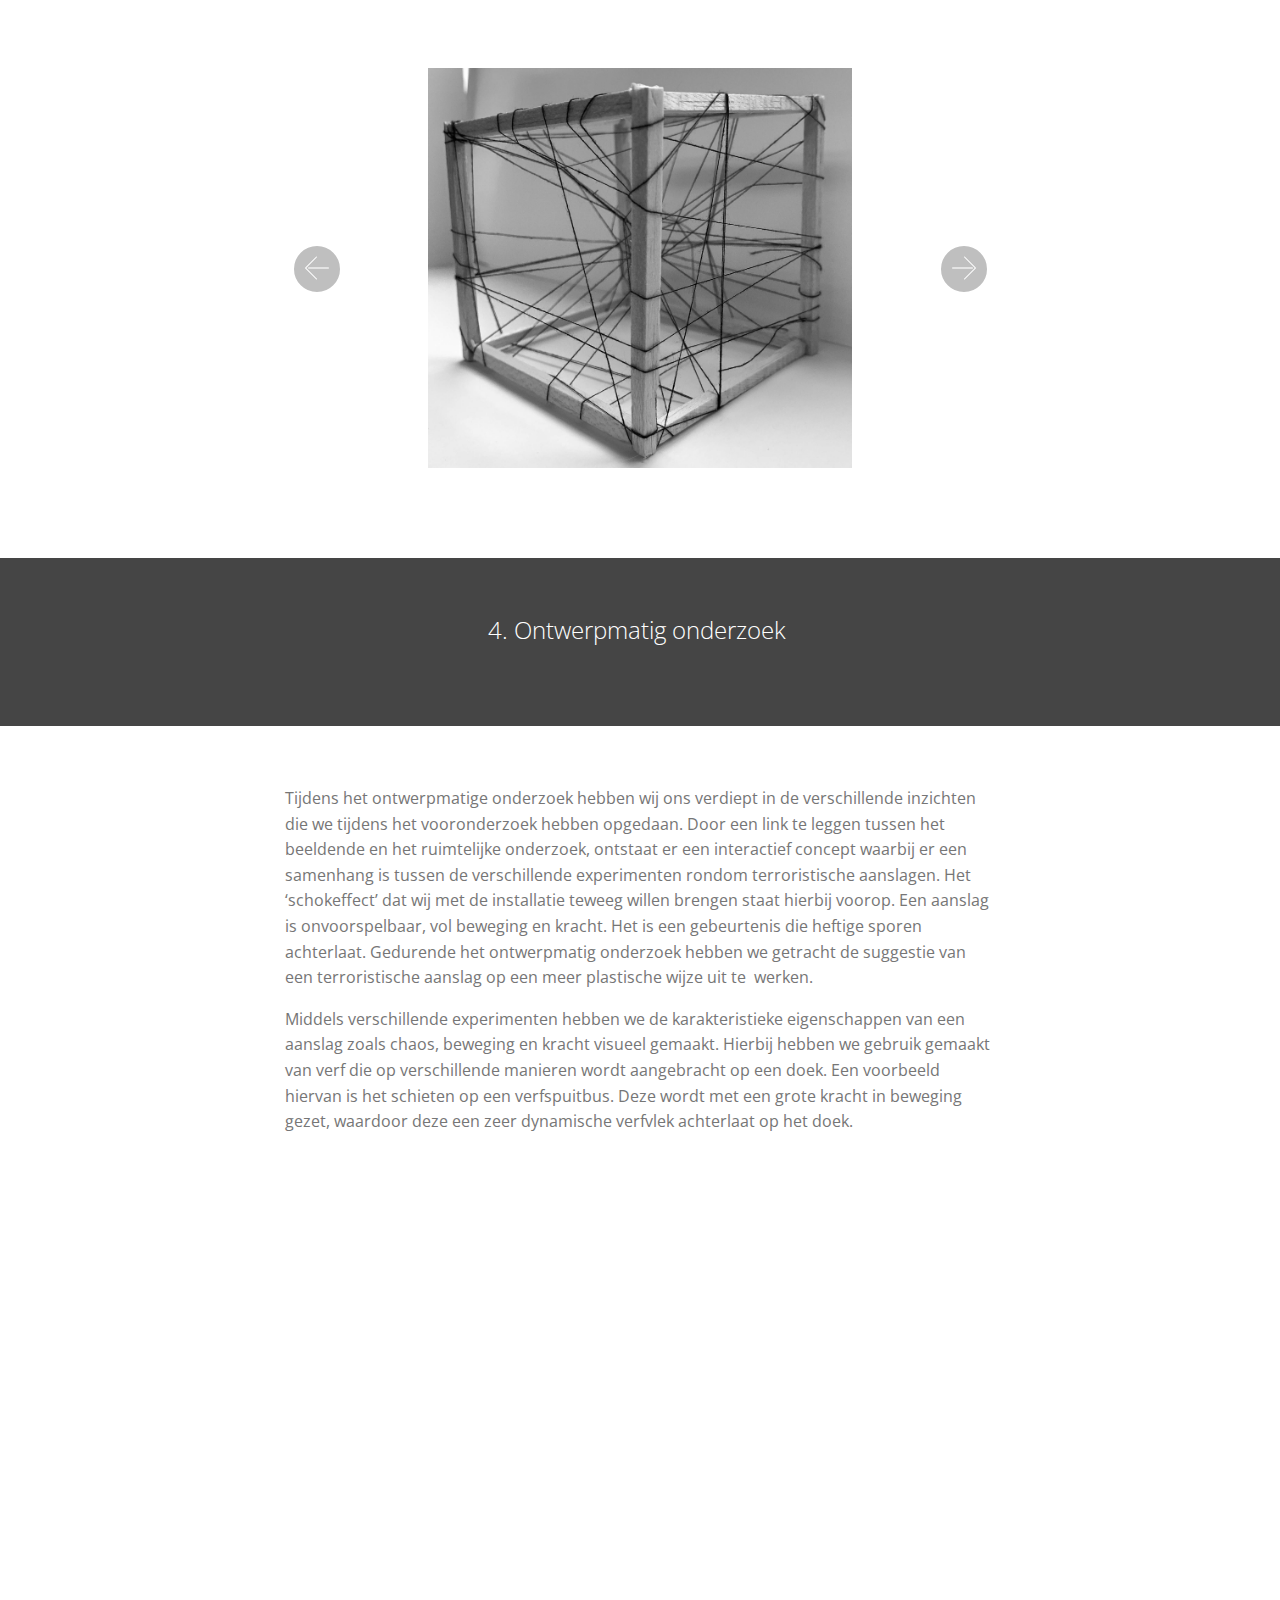
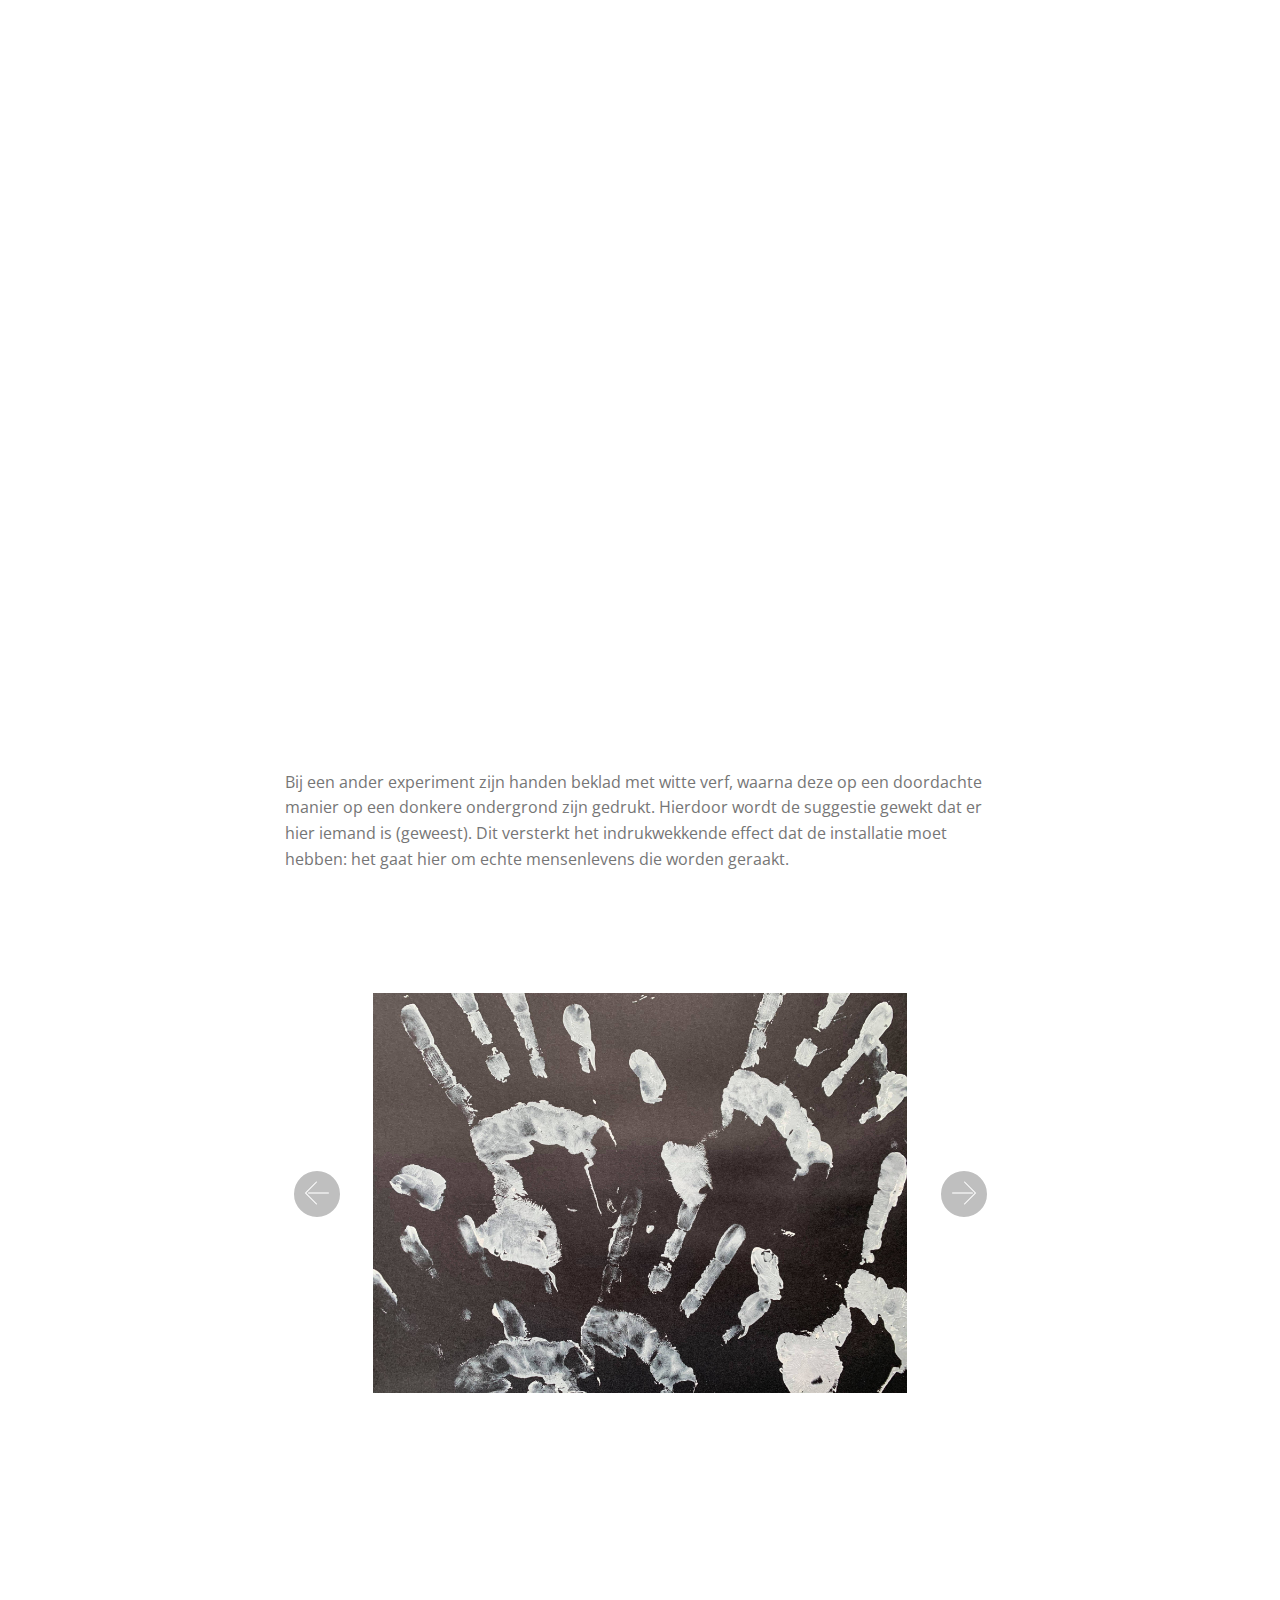
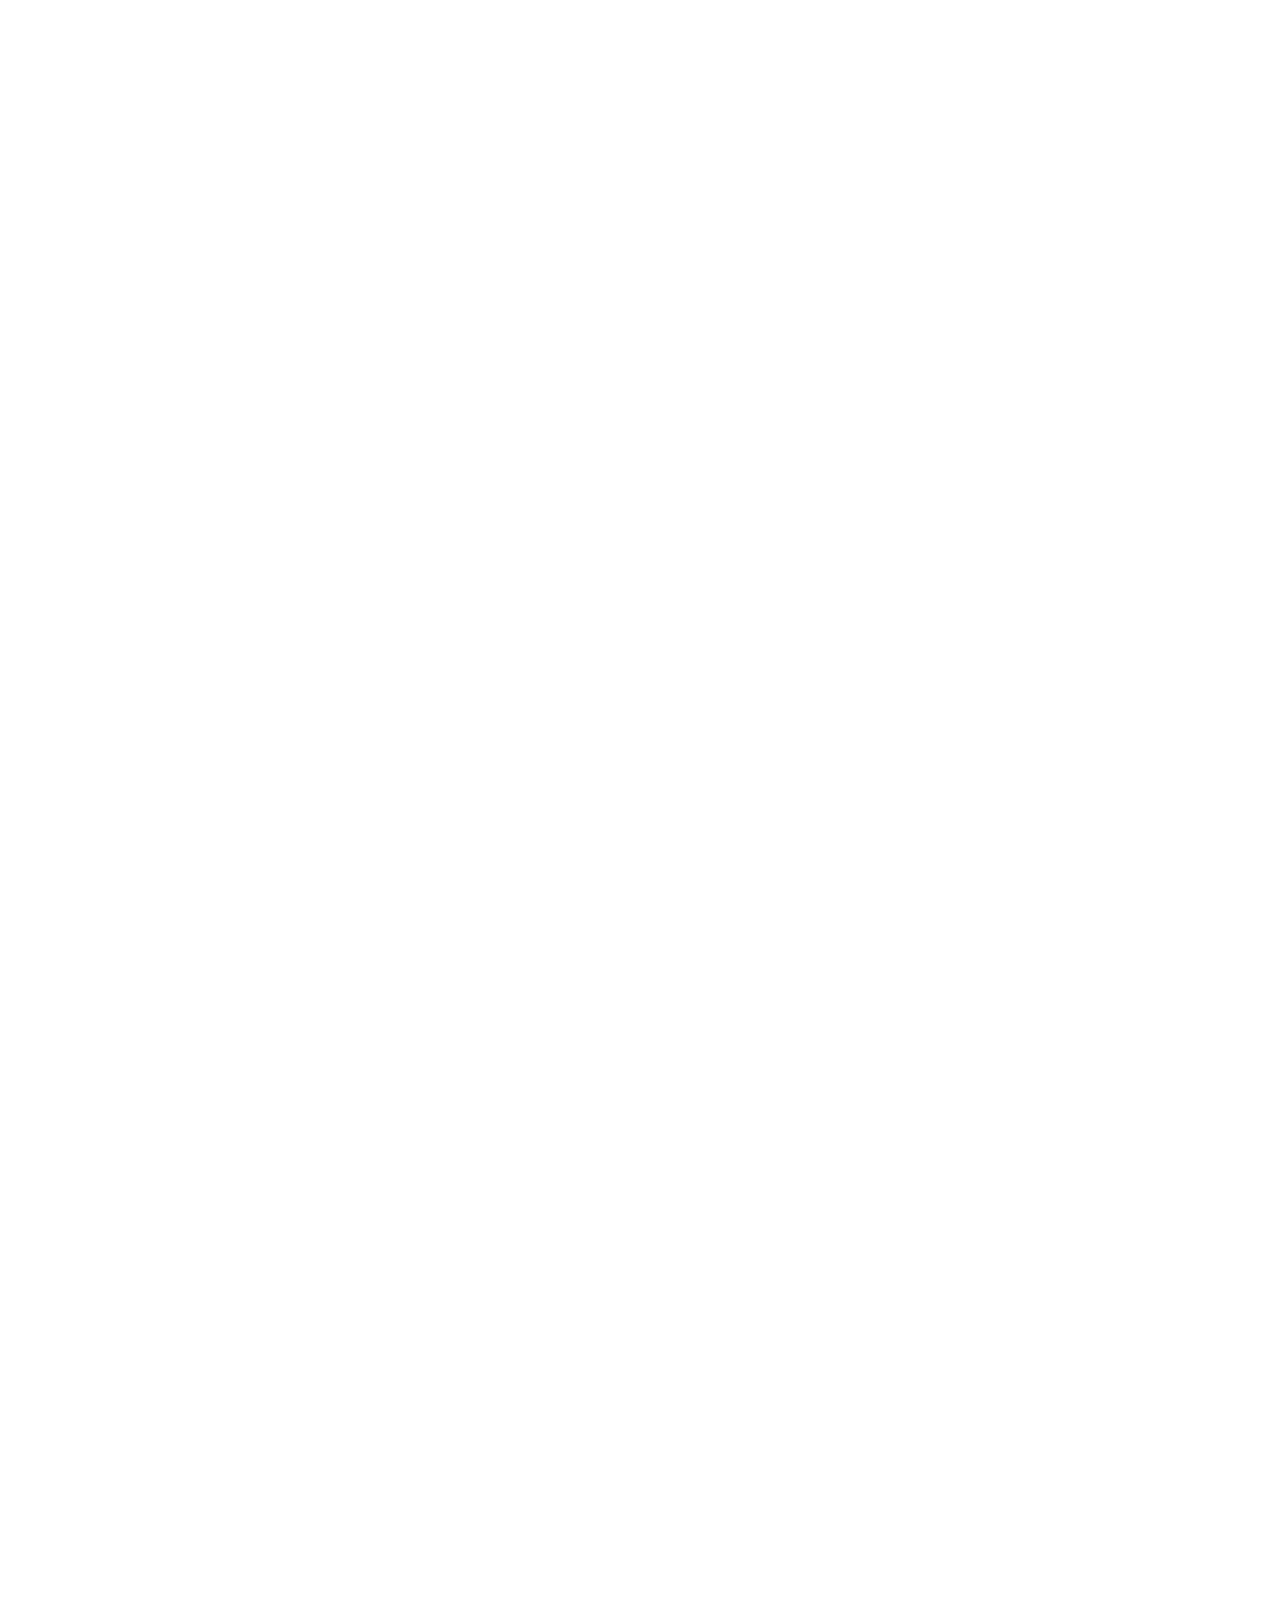
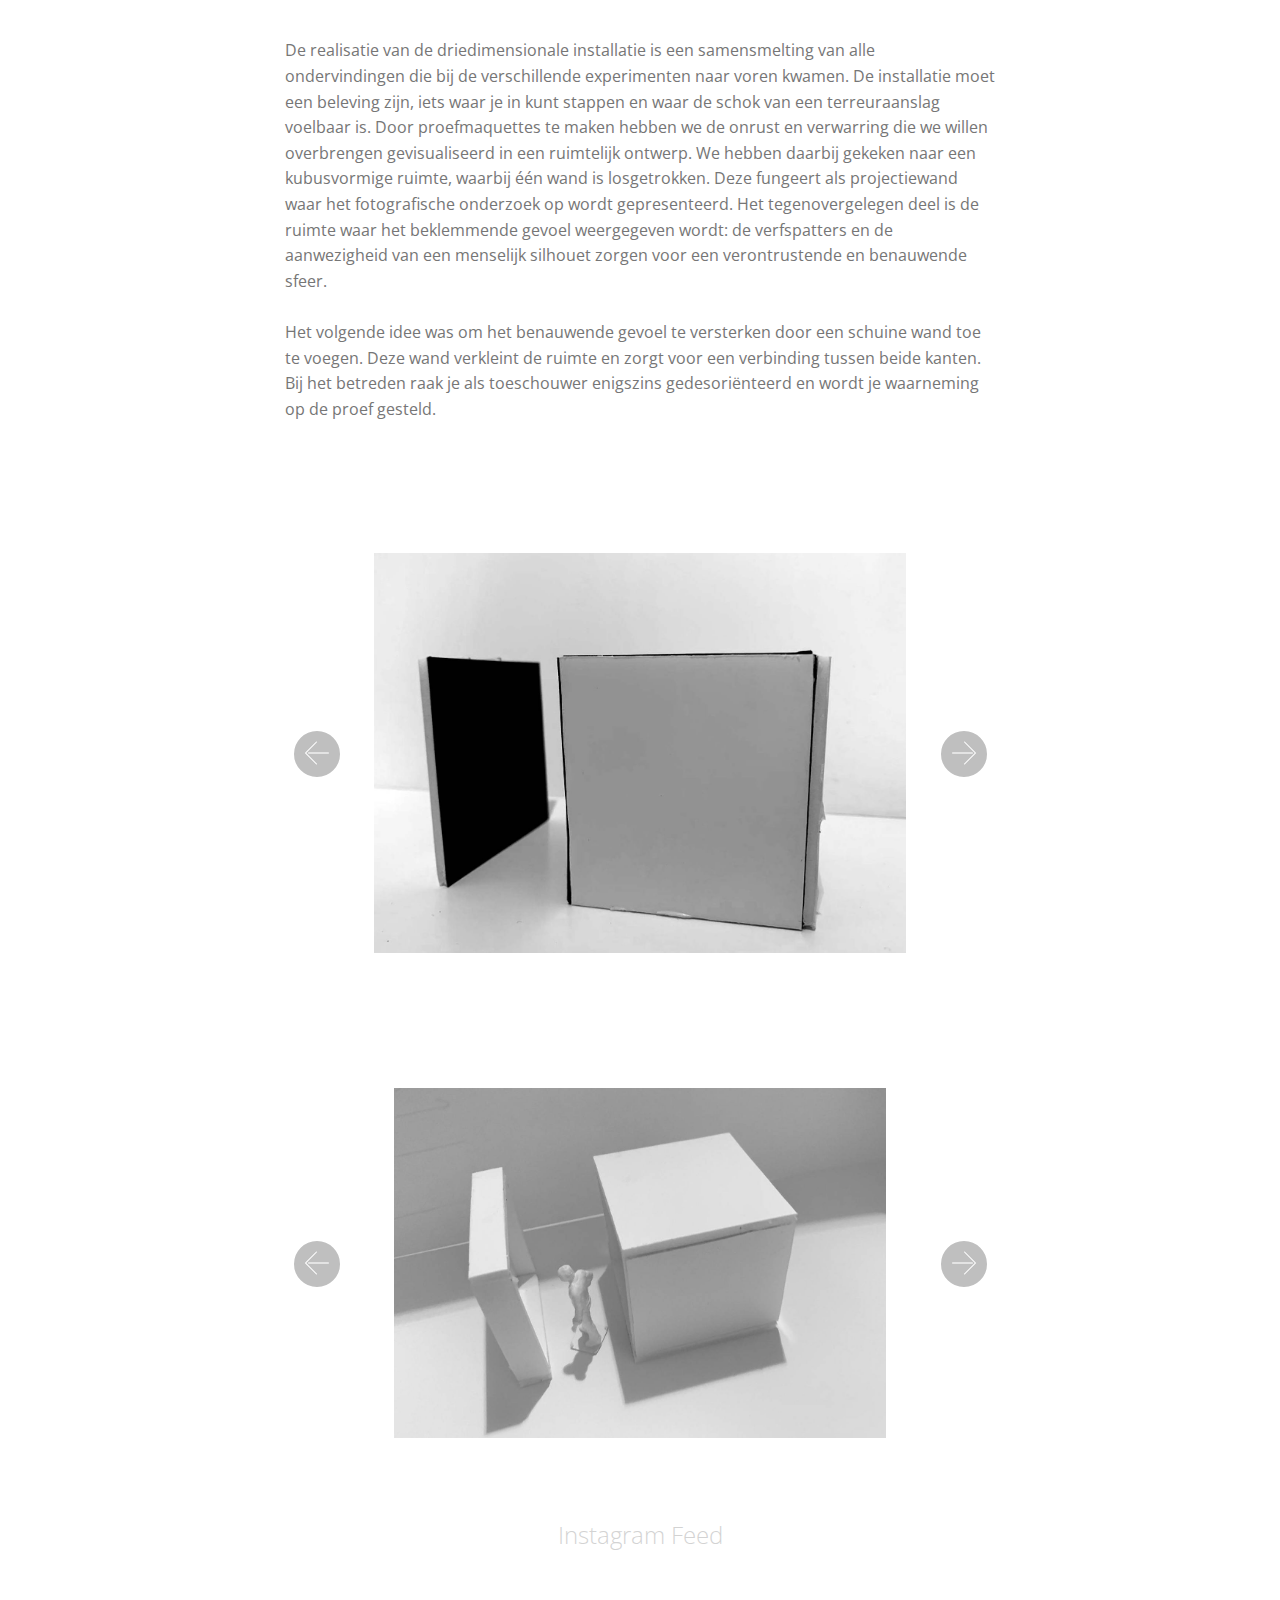
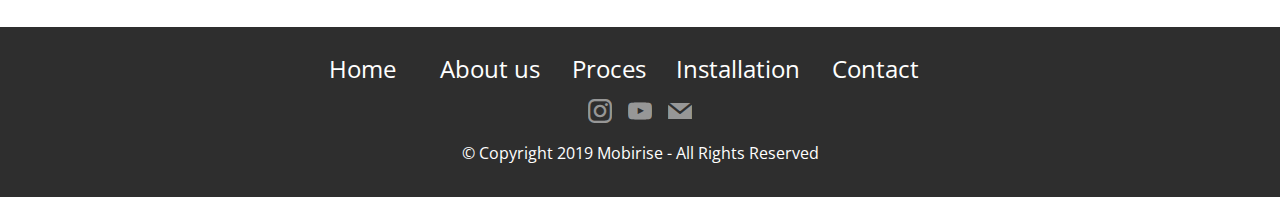
<file: page5.html>
<!DOCTYPE html>
<html  >
<head>
  <!-- Site made with Mobirise Website Builder v4.11.6, https://mobirise.com -->
  <meta charset="UTF-8">
  <meta http-equiv="X-UA-Compatible" content="IE=edge">
  <meta name="generator" content="Mobirise v4.11.6, mobirise.com">
  <meta name="viewport" content="width=device-width, initial-scale=1, minimum-scale=1">
  <link rel="shortcut icon" href="assets/images/logo2.png" type="image/x-icon">
  <meta name="description" content="Web Builder Description">
  
  <title>Proces</title>
  <link rel="stylesheet" href="assets/web/assets/mobirise-icons/mobirise-icons.css">
  <link rel="stylesheet" href="assets/bootstrap/css/bootstrap.min.css">
  <link rel="stylesheet" href="assets/bootstrap/css/bootstrap-grid.min.css">
  <link rel="stylesheet" href="assets/bootstrap/css/bootstrap-reboot.min.css">
  <link rel="stylesheet" href="assets/tether/tether.min.css">
  <link rel="stylesheet" href="assets/socicon/css/styles.css">
  <link rel="stylesheet" href="assets/dropdown/css/style.css">
  <link rel="stylesheet" href="assets/style.css">
  <link rel="stylesheet" href="assets/slick.css">
  <link rel="stylesheet" href="assets/theme/css/style.css">
  <link rel="preload" as="style" href="assets/mobirise/css/mbr-additional.css"><link rel="stylesheet" href="assets/mobirise/css/mbr-additional.css" type="text/css">
  
  
  
</head>
<body>
  <section class="menu cid-rJcsgm9UMj" once="menu" id="menu1-z">

    

    <nav class="navbar navbar-expand beta-menu navbar-dropdown align-items-center navbar-fixed-top collapsed">
        <button class="navbar-toggler navbar-toggler-right" type="button" data-toggle="collapse" data-target="#navbarSupportedContent" aria-controls="navbarSupportedContent" aria-expanded="false" aria-label="Toggle navigation">
            <div class="hamburger">
                <span></span>
                <span></span>
                <span></span>
                <span></span>
            </div>
        </button>
        <div class="menu-logo">
            <div class="navbar-brand">
                
                <span class="navbar-caption-wrap"><a class="navbar-caption text-white display-4" href="https://mobirise.co"></a></span>
            </div>
        </div>
        <div class="collapse navbar-collapse" id="navbarSupportedContent">
            <ul class="navbar-nav nav-dropdown" data-app-modern-menu="true"><li class="nav-item">
                    <a class="nav-link link text-white display-2" href="index.html">Home</a>
                </li><li class="nav-item"><a class="nav-link link text-white display-2" href="page1.html">About us<br></a></li><li class="nav-item"><a class="nav-link link text-white display-2" href="page5.html">Proces</a></li><li class="nav-item"><a class="nav-link link text-white display-2" href="page4.html">Installation</a></li><li class="nav-item"><a class="nav-link link text-white display-2" href="page2.html">Contact<br></a></li></ul>
            <div class="navbar-buttons mbr-section-btn"><a class="btn btn-sm btn-black display-4" href="https://mobirise.co"><span class="mbri-menu mbr-iconfont mbr-iconfont-btn"></span>
                    </a></div>
        </div>
    </nav>
</section>

<section class="engine"><a href="https://mobirise.info/m">site design templates</a></section><section class="mbr-section article content10 cid-rK8UDry1QR" id="content10-1a">
    
     

    <div class="container">
        <div class="inner-container" style="width: 72%;">
            <hr class="line" style="width: 54%;">
            <div class="section-text align-center mbr-white mbr-fonts-style display-1"><strong>Proces</strong></div>
            <hr class="line" style="width: 54%;">
        </div>
    </div>
</section>

<section class="mbr-section content4 cid-rK8XGDaS9p" id="content4-1m">

    

    <div class="container">
        <div class="media-container-row">
            <div class="title col-12 col-md-8">
                <h2 class="align-center pb-3 mbr-fonts-style display-2">1. Brainstorm</h2>
                
                
            </div>
        </div>
    </div>
</section>

<section class="mbr-section article content1 cid-rKkcYsPY7Y" id="content1-23">
    
     

    <div class="container">
        <div class="media-container-row">
            <div class="mbr-text col-12 mbr-fonts-style display-5 col-md-8"><p>De brainstormsessies zijn het begin van het onderzoek rondom terrorisme. Hierin is duidelijk naar voren gekomen hoe wij als groep denken over dit onderwerp. Een terroristische aanslag heeft een grote impact, zowel op de gehele samenleving als op ieder individu. Zo spelen er veel gevoelens en emoties op tijdens het moment van de aanslag, maar ook daarna. De vraag die hierbij opspeelde luidde als volgt: spelen we in op het moment van de aanslag zelf, of gaan we verder onderzoek doen naar de gevolgen van een aanslag? Aangezien het duidelijk was dat wij als groep een krachtige indruk wilde achterlaten, hebben wij besloten dat het uiteindelijke product zou moeten draaien rondom het moment zelf. Op die manier zouden we meer kunnen inspelen op de gevoelens van de toeschouwer en zo de ernst van terrorisme meer naar boven kunnen laten komen.&nbsp;</p></div>
        </div>
    </div>
</section>

<section class="cid-rKkd6snmvY" id="image3-24">

    

    <figure class="mbr-figure container">
            <div class="image-block" style="width: 48%;">
                <img src="assets/images/brainstorm-1066x1421.jpeg" width="1400" alt="Mobirise" title="">
                
            </div>
    </figure>
</section>

<section class="mbr-section content4 cid-rK8YbprI8M" id="content4-1n">

    

    <div class="container">
        <div class="media-container-row">
            <div class="title col-12 col-md-8">
                <h2 class="align-center pb-3 mbr-fonts-style display-2">2. Beeldend onderzoek</h2>
                
                
            </div>
        </div>
    </div>
</section>

<section class="mbr-section article content1 cid-rKkbvFYbnw" id="content1-1z">
    
     

    <div class="container">
        <div class="media-container-row">
            <div class="mbr-text col-12 mbr-fonts-style display-5 col-md-8">Tijdens het beeldend onderzoek zijn we op een fotografische manier op zoek gegaan naar de emoties die tijdens een terroristische aanslag opspelen. Onwetendheid, spanning en benauwdheid zijn voor ons gevoelens die kenmerkend zijn bij het thema van terrorisme. Het is een zoektocht naar de verbeelding van onderliggende emoties. Door naast het vastleggen van gezichten ook gebruik te maken van afbeeldingen van handen, worden de gevoelens ook op een abstracte manier weergegeven. Handen zijn namelijk van ontzettend belangrijke waarde die niet mag worden onderschat. Het heeft niet alleen een fysieke betekenis, maar ook etymologisch gezien hebben <em>handen</em> meerdere betekenissen. Kijk bijvoorbeeld naar de woorden als<em> handlanger, handboeien of handgranaat</em>. Dit is interessant materiaal dat voor ons onderzoekend proces zeer krachtig kan zijn om mee te werken. 
<div><br></div></div>
        </div>
    </div>
</section>

<section class="carousel slide cid-rKfEvgI5sv" data-interval="false" id="slider2-1y">

    
    <div class="container content-slider">
        <div class="content-slider-wrap">
            <div><div class="mbr-slider slide carousel" data-pause="true" data-keyboard="false" data-ride="carousel" data-interval="5000"><div class="carousel-inner" role="listbox"><div class="carousel-item slider-fullscreen-image" data-bg-video-slide="false" style="background-image: url(assets/images/img-2251-2000x1421.jpg);"><div class="container container-slide"><div class="image_wrapper"><img src="assets/images/img-2251-2000x1421.jpg" alt="" title=""><div class="carousel-caption justify-content-center"><div class="col-10 align-center"></div></div></div></div></div><div class="carousel-item slider-fullscreen-image" data-bg-video-slide="false" style="background-image: url(assets/images/img-2284-2-2000x1333.jpg);"><div class="container container-slide"><div class="image_wrapper"><img src="assets/images/img-2284-2-2000x1333.jpg" alt="" title=""><div class="carousel-caption justify-content-center"><div class="col-10 align-center"></div></div></div></div></div><div class="carousel-item slider-fullscreen-image" data-bg-video-slide="false" style="background-image: url(assets/images/img-2307-2-2000x1878.jpg);"><div class="container container-slide"><div class="image_wrapper"><img src="assets/images/img-2307-2-2000x1878.jpg" alt="" title=""><div class="carousel-caption justify-content-center"><div class="col-10 align-center"></div></div></div></div></div><div class="carousel-item slider-fullscreen-image" data-bg-video-slide="false" style="background-image: url(assets/images/img-2318-2-2000x1333.jpg);"><div class="container container-slide"><div class="image_wrapper"><img src="assets/images/img-2318-2-2000x1333.jpg" alt="" title=""><div class="carousel-caption justify-content-center"><div class="col-10 align-center"></div></div></div></div></div><div class="carousel-item slider-fullscreen-image" data-bg-video-slide="false" style="background-image: url(assets/images/img-2321-2000x1657.jpg);"><div class="container container-slide"><div class="image_wrapper"><img src="assets/images/img-2321-2000x1657.jpg" alt="" title=""><div class="carousel-caption justify-content-center"><div class="col-10 align-center"></div></div></div></div></div><div class="carousel-item slider-fullscreen-image active" data-bg-video-slide="false" style="background-image: url(assets/images/img-2330-2-2000x1813.jpg);"><div class="container container-slide"><div class="image_wrapper"><img src="assets/images/img-2330-2-2000x1813.jpg" alt="" title=""><div class="carousel-caption justify-content-center"><div class="col-10 align-center"></div></div></div></div></div></div><a data-app-prevent-settings="" class="carousel-control carousel-control-prev" role="button" data-slide="prev" href="#slider2-1y"><span aria-hidden="true" class="mbri-left mbr-iconfont"></span><span class="sr-only">Previous</span></a><a data-app-prevent-settings="" class="carousel-control carousel-control-next" role="button" data-slide="next" href="#slider2-1y"><span aria-hidden="true" class="mbri-right mbr-iconfont"></span><span class="sr-only">Next</span></a></div></div> 
        </div>
    </div>
</section>

<section class="mbr-section content4 cid-rK8Zmi388K" id="content4-1o">

    

    <div class="container">
        <div class="media-container-row">
            <div class="title col-12 col-md-8">
                <h2 class="align-center pb-3 mbr-fonts-style display-2">3. Ruimtelijk onderzoek</h2>
                
                
            </div>
        </div>
    </div>
</section>

<section class="mbr-section article content1 cid-rKkbwFnqvS" id="content1-20">
    
     

    <div class="container">
        <div class="media-container-row">
            <div class="mbr-text col-12 mbr-fonts-style display-5 col-md-8"><p>Een terroristische aanslag is niet alleen aanslag op de mens, maar ook op het gebouw. Naast de emoties die spelen, is de aantasting van de architectuur van de ruimte ook van belang. Middels het maken van proefmaquettes hebben we onderzoek gedaan naar hoe we de chaos op een abstracte manier konden vertalen naar een ruimtelijk concept. Door schuine wanden te plaatsen wordt een chaos gesimuleerd die ook voor een bepaalde benauwdheid zorgt. Daarnaast hebben we onderzoek gedaan naar een meer plastische uitwerking van een aanslag. Hierbij hebben we vooral gebruik gemaakt van verf dat op verschillende manieren wordt aangebracht op een doek. Een voorbeeld hiervan is het schieten op een spuitbus, waardoor deze in zijn beweging een dynamische verfvlek achterlaat op het doek.&nbsp;</p></div>
        </div>
    </div>
</section>

<section class="carousel slide cid-rKkbXDVJxA" data-interval="false" id="slider2-22">

    
    <div class="container content-slider">
        <div class="content-slider-wrap">
            <div><div class="mbr-slider slide carousel" data-pause="true" data-keyboard="false" data-ride="carousel" data-interval="5000"><div class="carousel-inner" role="listbox"><div class="carousel-item slider-fullscreen-image" data-bg-video-slide="false" style="background-image: url(assets/images/img-4773-1536x2048.jpeg);"><div class="container container-slide"><div class="image_wrapper"><img src="assets/images/img-4773-1536x2048.jpeg" alt="" title=""><div class="carousel-caption justify-content-center"><div class="col-10 align-center"></div></div></div></div></div><div class="carousel-item slider-fullscreen-image" data-bg-video-slide="false" style="background-image: url(assets/images/img-4813-1419x2048.jpg);"><div class="container container-slide"><div class="image_wrapper"><img src="assets/images/img-4813-1419x2048.jpg" alt="" title=""><div class="carousel-caption justify-content-center"><div class="col-10 align-center"></div></div></div></div></div><div class="carousel-item slider-fullscreen-image active" data-bg-video-slide="false" style="background-image: url(assets/images/img-4782-2000x1886.jpg);"><div class="container container-slide"><div class="image_wrapper"><img src="assets/images/img-4782-2000x1886.jpg" alt="" title=""><div class="carousel-caption justify-content-center"><div class="col-10 align-center"></div></div></div></div></div><div class="carousel-item slider-fullscreen-image" data-bg-video-slide="false" style="background-image: url(assets/images/img-4793-1536x2048.jpg);"><div class="container container-slide"><div class="image_wrapper"><img src="assets/images/img-4793-1536x2048.jpg" alt="" title=""><div class="carousel-caption justify-content-center"><div class="col-10 align-center"></div></div></div></div></div></div><a data-app-prevent-settings="" class="carousel-control carousel-control-prev" role="button" data-slide="prev" href="#slider2-22"><span aria-hidden="true" class="mbri-left mbr-iconfont"></span><span class="sr-only">Previous</span></a><a data-app-prevent-settings="" class="carousel-control carousel-control-next" role="button" data-slide="next" href="#slider2-22"><span aria-hidden="true" class="mbri-right mbr-iconfont"></span><span class="sr-only">Next</span></a></div></div> 
        </div>
    </div>
</section>

<section class="mbr-section content4 cid-rK91o8py19" id="content4-1q">

    

    <div class="container">
        <div class="media-container-row">
            <div class="title col-12 col-md-8">
                <h2 class="align-center pb-3 mbr-fonts-style display-2">
                    4. Ontwerpmatig onderzoek&nbsp;</h2>
                
                
            </div>
        </div>
    </div>
</section>

<section class="mbr-section article content1 cid-rKkbxDTWVP" id="content1-21">
    
     

    <div class="container">
        <div class="media-container-row">
            <div class="mbr-text col-12 mbr-fonts-style display-5 col-md-8"><p>Tijdens het ontwerpmatige onderzoek hebben wij ons verdiept in de verschillende inzichten die we tijdens het vooronderzoek hebben opgedaan. Door een link te leggen tussen het beeldende en het ruimtelijke onderzoek, ontstaat er een interactief concept waarbij er een samenhang is tussen de verschillende experimenten rondom terroristische aanslagen. Het ‘schokeffect’ dat wij met de installatie teweeg willen brengen staat hierbij voorop. Een aanslag is onvoorspelbaar, vol beweging en kracht. Het is een gebeurtenis die heftige sporen achterlaat. Gedurende het ontwerpmatig onderzoek hebben we getracht de suggestie van een terroristische aanslag op een meer plastische wijze uit te
&nbsp;<span style="font-size: 1rem;">werken.&nbsp;</span></p><p>Middels verschillende experimenten hebben we de karakteristieke eigenschappen van een aanslag zoals chaos, beweging en kracht visueel gemaakt. Hierbij hebben we gebruik gemaakt van verf die op verschillende manieren wordt aangebracht op een doek. Een voorbeeld hiervan is het schieten op een verfspuitbus. Deze wordt met een grote kracht in beweging gezet, waardoor deze een zeer dynamische verfvlek achterlaat op het doek.</p></div>
        </div>
    </div>
</section>

<section class="cid-rK9566D3ip" id="video2-1t">

    
    
    <figure class="mbr-figure align-center container">
        <div class="video-block" style="width: 70%;">
            <div><iframe class="mbr-embedded-video" src="https://www.youtube.com/embed/QWKEz5NdQi8?rel=0&amp;amp;showinfo=0&amp;autoplay=1&amp;loop=1&amp;playlist=QWKEz5NdQi8" width="1280" height="720" frameborder="0" allowfullscreen></iframe></div>
        </div>
    </figure>
</section>

<section class="cid-rK96rRBbef" id="video2-1u">

    
    
    <figure class="mbr-figure align-center container">
        <div class="video-block" style="width: 70%;">
            <div><iframe class="mbr-embedded-video" src="https://www.youtube.com/embed/R9973O-8SWI?rel=0&amp;amp;showinfo=0&amp;autoplay=1&amp;loop=1&amp;playlist=R9973O-8SWI" width="1280" height="720" frameborder="0" allowfullscreen></iframe></div>
        </div>
    </figure>
</section>

<section class="mbr-section article content1 cid-rKkp4UdcwL" id="content1-25">
    
     

    <div class="container">
        <div class="media-container-row">
            <div class="mbr-text col-12 mbr-fonts-style display-5 col-md-8"><p><span style="font-size: 1rem;">Bij een ander experiment zijn handen beklad met witte verf, waarna deze op een doordachte manier op een donkere ondergrond zijn gedrukt. Hierdoor wordt de suggestie gewekt dat er hier iemand is (geweest). Dit versterkt het indrukwekkende effect dat de installatie moet hebben: het gaat hier om echte mensenlevens die worden geraakt.&nbsp;</span><br></p></div>
        </div>
    </div>
</section>

<section class="carousel slide cid-rKkp86EE0H" data-interval="false" id="slider2-26">

    
    <div class="container content-slider">
        <div class="content-slider-wrap">
            <div><div class="mbr-slider slide carousel" data-pause="true" data-keyboard="false" data-ride="carousel" data-interval="4000"><div class="carousel-inner" role="listbox"><div class="carousel-item slider-fullscreen-image" data-bg-video-slide="false" style="background-image: url(assets/images/78874836-2899896386695461-879726533353144320-n-2000x2750.jpg);"><div class="container container-slide"><div class="image_wrapper"><img src="assets/images/78874836-2899896386695461-879726533353144320-n-2000x2750.jpg" alt="" title=""><div class="carousel-caption justify-content-center"><div class="col-10 align-center"></div></div></div></div></div><div class="carousel-item slider-fullscreen-image" data-bg-video-slide="false" style="background-image: url(assets/images/78913901-997282387300736-3070567219076268032-n-2000x2667.jpg);"><div class="container container-slide"><div class="image_wrapper"><img src="assets/images/78913901-997282387300736-3070567219076268032-n-2000x2667.jpg" alt="" title=""><div class="carousel-caption justify-content-center"><div class="col-10 align-center"></div></div></div></div></div><div class="carousel-item slider-fullscreen-image" data-bg-video-slide="false" style="background-image: url(assets/images/79006372-917664858629380-6053303821533184000-n-2000x2667.jpg);"><div class="container container-slide"><div class="image_wrapper"><div class="mbr-overlay"></div><img src="assets/images/79006372-917664858629380-6053303821533184000-n-2000x2667.jpg" alt="" title=""><div class="carousel-caption justify-content-center"><div class="col-10 align-center"></div></div></div></div></div><div class="carousel-item slider-fullscreen-image" data-bg-video-slide="false" style="background-image: url(assets/images/79699894-1286500854874280-6556513056199802880-n-2000x2667.jpg);"><div class="container container-slide"><div class="image_wrapper"><img src="assets/images/79699894-1286500854874280-6556513056199802880-n-2000x2667.jpg" alt="" title=""><div class="carousel-caption justify-content-center"><div class="col-10 align-center"></div></div></div></div></div><div class="carousel-item slider-fullscreen-image active" data-bg-video-slide="false" style="background-image: url(assets/images/80198560-1936327223179336-4364961536209321984-n-2000x1500.jpg);"><div class="container container-slide"><div class="image_wrapper"><img src="assets/images/80198560-1936327223179336-4364961536209321984-n-2000x1500.jpg" alt="" title=""><div class="carousel-caption justify-content-center"><div class="col-10 align-center"></div></div></div></div></div></div><a data-app-prevent-settings="" class="carousel-control carousel-control-prev" role="button" data-slide="prev" href="#slider2-26"><span aria-hidden="true" class="mbri-left mbr-iconfont"></span><span class="sr-only">Previous</span></a><a data-app-prevent-settings="" class="carousel-control carousel-control-next" role="button" data-slide="next" href="#slider2-26"><span aria-hidden="true" class="mbri-right mbr-iconfont"></span><span class="sr-only">Next</span></a></div></div> 
        </div>
    </div>
</section>

<section class="cid-rKllQdkaBR" id="video2-29">

    
    
    <figure class="mbr-figure align-center container">
        <div class="video-block" style="width: 50%;">
            <div><iframe class="mbr-embedded-video" src="https://www.youtube.com/embed/b_or_gnIrXE?rel=0&amp;amp;showinfo=0&amp;autoplay=1&amp;loop=0" width="1280" height="720" frameborder="0" allowfullscreen></iframe></div>
        </div>
    </figure>
</section>

<section class="cid-rKlt9XehBB" id="video2-2a">

    
    
    <figure class="mbr-figure align-center container">
        <div class="video-block" style="width: 49%;">
            <div><iframe class="mbr-embedded-video" src="https://www.youtube.com/embed/R2GEn_Zsefk?rel=0&amp;amp;showinfo=0&amp;autoplay=1&amp;loop=0" width="1280" height="720" frameborder="0" allowfullscreen></iframe></div>
        </div>
    </figure>
</section>

<section class="cid-rKltar82Ey" id="video2-2b">

    
    
    <figure class="mbr-figure align-center container">
        <div class="video-block" style="width: 49%;">
            <div><iframe class="mbr-embedded-video" src="https://www.youtube.com/embed/nm5edYYBscg?rel=0&amp;amp;showinfo=0&amp;autoplay=0&amp;loop=0" width="1280" height="720" frameborder="0" allowfullscreen></iframe></div>
        </div>
    </figure>
</section>

<section class="cid-rKrVBi19Iv" id="video2-2c">

    
    
    <figure class="mbr-figure align-center container">
        <div class="video-block" style="width: 49%;">
            <div><iframe class="mbr-embedded-video" src="https://www.youtube.com/embed/j7fLJKvPbUE?rel=0&amp;amp;showinfo=0&amp;autoplay=1&amp;loop=0" width="1280" height="720" frameborder="0" allowfullscreen></iframe></div>
        </div>
    </figure>
</section>

<section class="mbr-section article content1 cid-rKllujc7pd" id="content1-27">
    
     

    <div class="container">
        <div class="media-container-row">
            <div class="mbr-text col-12 mbr-fonts-style display-5 col-md-8">De realisatie van de driedimensionale installatie is een samensmelting van alle ondervindingen die bij de verschillende experimenten naar voren kwamen. De installatie moet een beleving zijn, iets waar je in kunt stappen en waar de schok van een terreuraanslag voelbaar is. Door proefmaquettes te maken hebben we de onrust en verwarring die we willen overbrengen gevisualiseerd in een ruimtelijk ontwerp. We hebben daarbij gekeken naar een kubusvormige ruimte, waarbij één wand is losgetrokken. Deze fungeert als projectiewand waar het fotografische onderzoek op wordt gepresenteerd. Het tegenovergelegen deel is de ruimte waar het beklemmende gevoel weergegeven wordt: de verfspatters en de aanwezigheid van een menselijk silhouet zorgen voor een verontrustende en benauwende sfeer.
<div><br></div><div>Het volgende idee was om het benauwende gevoel te versterken door een schuine wand toe te voegen. Deze wand verkleint de ruimte en zorgt voor een verbinding tussen beide kanten. Bij het betreden raak je als toeschouwer enigszins gedesoriënteerd en wordt je waarneming op de proef gesteld.
</div><div><br></div></div>
        </div>
    </div>
</section>

<section class="carousel slide cid-rKllAs9owZ" data-interval="false" id="slider2-28">

    
    <div class="container content-slider">
        <div class="content-slider-wrap">
            <div><div class="mbr-slider slide carousel" data-pause="true" data-keyboard="false" data-ride="carousel" data-interval="4000"><div class="carousel-inner" role="listbox"><div class="carousel-item slider-fullscreen-image" data-bg-video-slide="false" style="background-image: url(assets/images/1-1600x1200.jpeg);"><div class="container container-slide"><div class="image_wrapper"><img src="assets/images/1-1600x1200.jpeg" alt="" title=""><div class="carousel-caption justify-content-center"><div class="col-10 align-center"></div></div></div></div></div><div class="carousel-item slider-fullscreen-image" data-bg-video-slide="false" style="background-image: url(assets/images/2.jpeg-1200x1600.jpg);"><div class="container container-slide"><div class="image_wrapper"><img src="assets/images/2.jpeg-1200x1600.jpg" alt="" title=""><div class="carousel-caption justify-content-center"><div class="col-10 align-center"></div></div></div></div></div><div class="carousel-item slider-fullscreen-image" data-bg-video-slide="false" style="background-image: url(assets/images/3.jpeg-1200x1112.jpeg);"><div class="container container-slide"><div class="image_wrapper"><img src="assets/images/3.jpeg-1200x1112.jpeg" alt="" title=""><div class="carousel-caption justify-content-center"><div class="col-10 align-center"></div></div></div></div></div><div class="carousel-item slider-fullscreen-image active" data-bg-video-slide="false" style="background-image: url(assets/images/4.jpeg-1375x1035.jpg);"><div class="container container-slide"><div class="image_wrapper"><img src="assets/images/4.jpeg-1375x1035.jpg" alt="" title=""><div class="carousel-caption justify-content-center"><div class="col-10 align-center"></div></div></div></div></div><div class="carousel-item slider-fullscreen-image" data-bg-video-slide="false" style="background-image: url(assets/images/5-1222x1038.jpg);"><div class="container container-slide"><div class="image_wrapper"><img src="assets/images/5-1222x1038.jpg" alt="" title=""><div class="carousel-caption justify-content-center"><div class="col-10 align-center"></div></div></div></div></div></div><a data-app-prevent-settings="" class="carousel-control carousel-control-prev" role="button" data-slide="prev" href="#slider2-28"><span aria-hidden="true" class="mbri-left mbr-iconfont"></span><span class="sr-only">Previous</span></a><a data-app-prevent-settings="" class="carousel-control carousel-control-next" role="button" data-slide="next" href="#slider2-28"><span aria-hidden="true" class="mbri-right mbr-iconfont"></span><span class="sr-only">Next</span></a></div></div> 
        </div>
    </div>
</section>

<section class="carousel slide cid-rKOvvpevuh" data-interval="false" id="slider2-2g">

    
    <div class="container content-slider">
        <div class="content-slider-wrap">
            <div><div class="mbr-slider slide carousel" data-pause="true" data-keyboard="false" data-ride="carousel" data-interval="4000"><div class="carousel-inner" role="listbox"><div class="carousel-item slider-fullscreen-image" data-bg-video-slide="false" style="background-image: url(assets/images/6-1411x1011.jpg);"><div class="container container-slide"><div class="image_wrapper"><img src="assets/images/6-1411x1011.jpg" alt="" title=""><div class="carousel-caption justify-content-center"><div class="col-10 align-left"></div></div></div></div></div><div class="carousel-item slider-fullscreen-image active" data-bg-video-slide="false" style="background-image: url(assets/images/7-1341x955.jpg);"><div class="container container-slide"><div class="image_wrapper"><img src="assets/images/7-1341x955.jpg" alt="" title=""><div class="carousel-caption justify-content-center"><div class="col-10 align-center"></div></div></div></div></div></div><a data-app-prevent-settings="" class="carousel-control carousel-control-prev" role="button" data-slide="prev" href="#slider2-2g"><span aria-hidden="true" class="mbri-left mbr-iconfont"></span><span class="sr-only">Previous</span></a><a data-app-prevent-settings="" class="carousel-control carousel-control-next" role="button" data-slide="next" href="#slider2-2g"><span aria-hidden="true" class="mbri-right mbr-iconfont"></span><span class="sr-only">Next</span></a></div></div> 
        </div>
    </div>
</section>

<section class="mbr-instagram-feed" data-rows="" data-per-row-slider="4" data-spacing="5" data-full-width="" data-token="25974696739.727bfe1.f9a543b82f034971bc5bf7fb2e60bf92" data-per-row-grid="" id="instagram-feed-block-2f" data-rv-view="311" style="background-color: rgb(255, 255, 255); padding-top: 40px; padding-bottom: 40px;">
    
    <div class="container container_toggle">
        <div class="row">
            <div class="col">
                <div class="inst">
                    <h1 class="inst__title align-center mbr-fonts-style display-2">Instagram Feed</h1>
                    <div class="inst__content"></div>
                    
                </div>
            </div>
        </div>
    </div>
</section>

<section once="footers" class="cid-rJcBifIhdK" id="footer7-10">

    

    

    <div class="container">
        <div class="media-container-row align-center mbr-white">
            <div class="row row-links">
                <ul class="foot-menu">
                    
                    
                    
                    
                    
                <li class="foot-menu-item mbr-fonts-style display-2"><a href="index.html" class="text-white">Home &nbsp;</a></li><li class="foot-menu-item mbr-fonts-style display-2"><a href="page1.html" class="text-white">About us</a></li><li class="foot-menu-item mbr-fonts-style display-2"><p><a href="page5.html" class="text-white">Proces</a>&nbsp;&nbsp;&nbsp;&nbsp;&nbsp;<a href="page4.html" class="text-white">Installation</a></p></li><li class="foot-menu-item mbr-fonts-style display-2"><a href="page2.html" class="text-white">Contact</a></li><li class="foot-menu-item mbr-fonts-style display-2"></li></ul>
            </div>
            <div class="row social-row">
                <div class="social-list align-right pb-2">
                    
                    
                    
                    
                    
                    
                <div class="soc-item">
                        <a href="https://www.instagram.com/installationm10/?hl=nl" target="_blank">
                            <span class="mbr-iconfont mbr-iconfont-social socicon-instagram socicon"></span>
                        </a>
                    </div><div class="soc-item">
                        <a href="https://www.youtube.com/channel/UCMcFjIah5GGUl8_H_zpjPuA/" target="_blank">
                            <span class="mbr-iconfont mbr-iconfont-social socicon-youtube socicon"></span>
                        </a>
                    </div><div class="soc-item">
                        <a href="page2.html" target="_blank">
                            <span class="mbr-iconfont mbr-iconfont-social socicon-mail socicon"></span>
                        </a>
                    </div></div>
            </div>
            <div class="row row-copirayt">
                <p class="mbr-text mb-0 mbr-fonts-style mbr-white align-center display-5">
                    © Copyright 2019 Mobirise - All Rights Reserved
                </p>
            </div>
        </div>
    </div>
</section>


  <script src="assets/web/assets/jquery/jquery.min.js"></script>
  <script src="assets/popper/popper.min.js"></script>
  <script src="assets/bootstrap/js/bootstrap.min.js"></script>
  <script src="assets/tether/tether.min.js"></script>
  <script src="assets/smoothscroll/smooth-scroll.js"></script>
  <script src="assets/dropdown/js/nav-dropdown.js"></script>
  <script src="assets/dropdown/js/navbar-dropdown.js"></script>
  <script src="assets/web/assets/cookies-alert-plugin/cookies-alert-core.js"></script>
  <script src="assets/web/assets/cookies-alert-plugin/cookies-alert-script.js"></script>
  <script src="assets/ytplayer/jquery.mb.ytplayer.min.js"></script>
  <script src="assets/vimeoplayer/jquery.mb.vimeo_player.js"></script>
  <script src="assets/bootstrapcarouselswipe/bootstrap-carousel-swipe.js"></script>
  <script src="assets/touchswipe/jquery.touch-swipe.min.js"></script>
  <script src="assets/index.js"></script>
  <script src="assets/slick.min.js"></script>
  <script src="assets/theme/js/script.js"></script>
  <script src="assets/slidervideo/script.js"></script>
  
  
<input name="cookieData" type="hidden" data-cookie-customDialogSelector='null' data-cookie-colorText='#ffffff' data-cookie-colorBg='rgba(69, 69, 69, 0.8300000000000001)' data-cookie-textButton='Agree' data-cookie-colorButton='' data-cookie-colorLink='#ffffff' data-cookie-underlineLink='true' data-cookie-text="We use cookies to give you the best experience. Read our <a href='privacy.html'>cookie policy</a>.">
  </body>
</html>
</file>
<file: assets/web/assets/mobirise-icons/mobirise-icons.css>
@font-face {
  font-family: 'MobiriseIcons';
  src:  url('mobirise-icons.eot?spat4u');
  src:  url('mobirise-icons.eot?spat4u#iefix') format('embedded-opentype'),
    url('mobirise-icons.ttf?spat4u') format('truetype'),
    url('mobirise-icons.woff?spat4u') format('woff'),
    url('mobirise-icons.svg?spat4u#MobiriseIcons') format('svg');
  font-weight: normal;
  font-style: normal;
  font-display: swap;
}

[class^="mbri-"], [class*=" mbri-"] {
  /* use !important to prevent issues with browser extensions that change fonts */
  font-family: MobiriseIcons !important;
  speak: none;
  font-style: normal;
  font-weight: normal;
  font-variant: normal;
  text-transform: none;
  line-height: 1;

  /* Better Font Rendering =========== */
  -webkit-font-smoothing: antialiased;
  -moz-osx-font-smoothing: grayscale;
}

.mbri-add-submenu:before {
  content: "\e900";
}
.mbri-alert:before {
  content: "\e901";
}
.mbri-align-center:before {
  content: "\e902";
}
.mbri-align-justify:before {
  content: "\e903";
}
.mbri-align-left:before {
  content: "\e904";
}
.mbri-align-right:before {
  content: "\e905";
}
.mbri-android:before {
  content: "\e906";
}
.mbri-apple:before {
  content: "\e907";
}
.mbri-arrow-down:before {
  content: "\e908";
}
.mbri-arrow-next:before {
  content: "\e909";
}
.mbri-arrow-prev:before {
  content: "\e90a";
}
.mbri-arrow-up:before {
  content: "\e90b";
}
.mbri-bold:before {
  content: "\e90c";
}
.mbri-bookmark:before {
  content: "\e90d";
}
.mbri-bootstrap:before {
  content: "\e90e";
}
.mbri-briefcase:before {
  content: "\e90f";
}
.mbri-browse:before {
  content: "\e910";
}
.mbri-bulleted-list:before {
  content: "\e911";
}
.mbri-calendar:before {
  content: "\e912";
}
.mbri-camera:before {
  content: "\e913";
}
.mbri-cart-add:before {
  content: "\e914";
}
.mbri-cart-full:before {
  content: "\e915";
}
.mbri-cash:before {
  content: "\e916";
}
.mbri-change-style:before {
  content: "\e917";
}
.mbri-chat:before {
  content: "\e918";
}
.mbri-clock:before {
  content: "\e919";
}
.mbri-close:before {
  content: "\e91a";
}
.mbri-cloud:before {
  content: "\e91b";
}
.mbri-code:before {
  content: "\e91c";
}
.mbri-contact-form:before {
  content: "\e91d";
}
.mbri-credit-card:before {
  content: "\e91e";
}
.mbri-cursor-click:before {
  content: "\e91f";
}
.mbri-cust-feedback:before {
  content: "\e920";
}
.mbri-database:before {
  content: "\e921";
}
.mbri-delivery:before {
  content: "\e922";
}
.mbri-desktop:before {
  content: "\e923";
}
.mbri-devices:before {
  content: "\e924";
}
.mbri-down:before {
  content: "\e925";
}
.mbri-download:before {
  content: "\e989";
}
.mbri-drag-n-drop:before {
  content: "\e927";
}
.mbri-drag-n-drop2:before {
  content: "\e928";
}
.mbri-edit:before {
  content: "\e929";
}
.mbri-edit2:before {
  content: "\e92a";
}
.mbri-error:before {
  content: "\e92b";
}
.mbri-extension:before {
  content: "\e92c";
}
.mbri-features:before {
  content: "\e92d";
}
.mbri-file:before {
  content: "\e92e";
}
.mbri-flag:before {
  content: "\e92f";
}
.mbri-folder:before {
  content: "\e930";
}
.mbri-gift:before {
  content: "\e931";
}
.mbri-github:before {
  content: "\e932";
}
.mbri-globe:before {
  content: "\e933";
}
.mbri-globe-2:before {
  content: "\e934";
}
.mbri-growing-chart:before {
  content: "\e935";
}
.mbri-hearth:before {
  content: "\e936";
}
.mbri-help:before {
  content: "\e937";
}
.mbri-home:before {
  content: "\e938";
}
.mbri-hot-cup:before {
  content: "\e939";
}
.mbri-idea:before {
  content: "\e93a";
}
.mbri-image-gallery:before {
  content: "\e93b";
}
.mbri-image-slider:before {
  content: "\e93c";
}
.mbri-info:before {
  content: "\e93d";
}
.mbri-italic:before {
  content: "\e93e";
}
.mbri-key:before {
  content: "\e93f";
}
.mbri-laptop:before {
  content: "\e940";
}
.mbri-layers:before {
  content: "\e941";
}
.mbri-left-right:before {
  content: "\e942";
}
.mbri-left:before {
  content: "\e943";
}
.mbri-letter:before {
  content: "\e944";
}
.mbri-like:before {
  content: "\e945";
}
.mbri-link:before {
  content: "\e946";
}
.mbri-lock:before {
  content: "\e947";
}
.mbri-login:before {
  content: "\e948";
}
.mbri-logout:before {
  content: "\e949";
}
.mbri-magic-stick:before {
  content: "\e94a";
}
.mbri-map-pin:before {
  content: "\e94b";
}
.mbri-menu:before {
  content: "\e94c";
}
.mbri-mobile:before {
  content: "\e94d";
}
.mbri-mobile2:before {
  content: "\e94e";
}
.mbri-mobirise:before {
  content: "\e94f";
}
.mbri-more-horizontal:before {
  content: "\e950";
}
.mbri-more-vertical:before {
  content: "\e951";
}
.mbri-music:before {
  content: "\e952";
}
.mbri-new-file:before {
  content: "\e953";
}
.mbri-numbered-list:before {
  content: "\e954";
}
.mbri-opened-folder:before {
  content: "\e955";
}
.mbri-pages:before {
  content: "\e956";
}
.mbri-paper-plane:before {
  content: "\e957";
}
.mbri-paperclip:before {
  content: "\e958";
}
.mbri-photo:before {
  content: "\e959";
}
.mbri-photos:before {
  content: "\e95a";
}
.mbri-pin:before {
  content: "\e95b";
}
.mbri-play:before {
  content: "\e95c";
}
.mbri-plus:before {
  content: "\e95d";
}
.mbri-preview:before {
  content: "\e95e";
}
.mbri-print:before {
  content: "\e95f";
}
.mbri-protect:before {
  content: "\e960";
}
.mbri-question:before {
  content: "\e961";
}
.mbri-quote-left:before {
  content: "\e962";
}
.mbri-quote-right:before {
  content: "\e963";
}
.mbri-refresh:before {
  content: "\e964";
}
.mbri-responsive:before {
  content: "\e965";
}
.mbri-right:before {
  content: "\e966";
}
.mbri-rocket:before {
  content: "\e967";
}
.mbri-sad-face:before {
  content: "\e968";
}
.mbri-sale:before {
  content: "\e969";
}
.mbri-save:before {
  content: "\e96a";
}
.mbri-search:before {
  content: "\e96b";
}
.mbri-setting:before {
  content: "\e96c";
}
.mbri-setting2:before {
  content: "\e96d";
}
.mbri-setting3:before {
  content: "\e96e";
}
.mbri-share:before {
  content: "\e96f";
}
.mbri-shopping-bag:before {
  content: "\e970";
}
.mbri-shopping-basket:before {
  content: "\e971";
}
.mbri-shopping-cart:before {
  content: "\e972";
}
.mbri-sites:before {
  content: "\e973";
}
.mbri-smile-face:before {
  content: "\e974";
}
.mbri-speed:before {
  content: "\e975";
}
.mbri-star:before {
  content: "\e976";
}
.mbri-success:before {
  content: "\e977";
}
.mbri-sun:before {
  content: "\e978";
}
.mbri-sun2:before {
  content: "\e979";
}
.mbri-tablet:before {
  content: "\e97a";
}
.mbri-tablet-vertical:before {
  content: "\e97b";
}
.mbri-target:before {
  content: "\e97c";
}
.mbri-timer:before {
  content: "\e97d";
}
.mbri-to-ftp:before {
  content: "\e97e";
}
.mbri-to-local-drive:before {
  content: "\e97f";
}
.mbri-touch-swipe:before {
  content: "\e980";
}
.mbri-touch:before {
  content: "\e981";
}
.mbri-trash:before {
  content: "\e982";
}
.mbri-underline:before {
  content: "\e983";
}
.mbri-unlink:before {
  content: "\e984";
}
.mbri-unlock:before {
  content: "\e985";
}
.mbri-up-down:before {
  content: "\e986";
}
.mbri-up:before {
  content: "\e987";
}
.mbri-update:before {
  content: "\e988";
}
.mbri-upload:before {
 content: "\e926"; 
}
.mbri-user:before {
  content: "\e98a";
}
.mbri-user2:before {
  content: "\e98b";
}
.mbri-users:before {
  content: "\e98c";
}
.mbri-video:before {
  content: "\e98d";
}
.mbri-video-play:before {
  content: "\e98e";
}
.mbri-watch:before {
  content: "\e98f";
}
.mbri-website-theme:before {
  content: "\e990";
}
.mbri-wifi:before {
  content: "\e991";
}
.mbri-windows:before {
  content: "\e992";
}
.mbri-zoom-out:before {
  content: "\e993";
}
.mbri-redo:before {
  content: "\e994";
}
.mbri-undo:before {
  content: "\e995";
}
</file>
<file: assets/dropdown/css/style.css>
.navbar-dropdown {
  left: 0;
  padding: 0;
  position: absolute;
  right: 0;
  top: 0;
  transition: all 0.45s ease;
  z-index: 1030;
  background: #282828; }
  .navbar-dropdown .navbar-logo {
    margin-right: 0.8rem;
    transition: margin 0.3s ease-in-out;
    vertical-align: middle; }
    .navbar-dropdown .navbar-logo img {
      height: 3.125rem;
      transition: all 0.3s ease-in-out; }
    .navbar-dropdown .navbar-logo.mbr-iconfont {
      font-size: 3.125rem;
      line-height: 3.125rem; }
  .navbar-dropdown .navbar-caption {
    font-weight: 700;
    white-space: normal;
    vertical-align: -4px;
    line-height: 3.125rem !important; }
    .navbar-dropdown .navbar-caption, .navbar-dropdown .navbar-caption:hover {
      color: inherit;
      text-decoration: none; }
  .navbar-dropdown .mbr-iconfont + .navbar-caption {
    vertical-align: -1px; }
  .navbar-dropdown.navbar-fixed-top {
    position: fixed; }
  .navbar-dropdown .navbar-brand span {
    vertical-align: -4px; }
  .navbar-dropdown.bg-color.transparent {
    background: none; }
  .navbar-dropdown.navbar-short .navbar-brand {
    padding: 0.625rem 0; }
    .navbar-dropdown.navbar-short .navbar-brand span {
      vertical-align: -1px; }
  .navbar-dropdown.navbar-short .navbar-caption {
    line-height: 2.375rem !important;
    vertical-align: -2px; }
  .navbar-dropdown.navbar-short .navbar-logo {
    margin-right: 0.5rem; }
    .navbar-dropdown.navbar-short .navbar-logo img {
      height: 2.375rem; }
    .navbar-dropdown.navbar-short .navbar-logo.mbr-iconfont {
      font-size: 2.375rem;
      line-height: 2.375rem; }
  .navbar-dropdown.navbar-short .mbr-table-cell {
    height: 3.625rem; }
  .navbar-dropdown .navbar-close {
    left: 0.6875rem;
    position: fixed;
    top: 0.75rem;
    z-index: 1000; }
  .navbar-dropdown .hamburger-icon {
    content: "";
    display: inline-block;
    vertical-align: middle;
    width: 16px;
    -webkit-box-shadow: 0 -6px 0 1px #282828,0 0 0 1px #282828,0 6px 0 1px #282828;
    -moz-box-shadow: 0 -6px 0 1px #282828,0 0 0 1px #282828,0 6px 0 1px #282828;
    box-shadow: 0 -6px 0 1px #282828,0 0 0 1px #282828,0 6px 0 1px #282828; }

.dropdown-menu .dropdown-toggle[data-toggle="dropdown-submenu"]::after {
  border-bottom: 0.35em solid transparent;
  border-left: 0.35em solid;
  border-right: 0;
  border-top: 0.35em solid transparent;
  margin-left: 0.3rem; }

.dropdown-menu .dropdown-item:focus {
  outline: 0; }

.nav-dropdown {
  font-size: 0.75rem;
  font-weight: 500;
  height: auto !important; }
  .nav-dropdown .nav-btn {
    padding-left: 1rem; }
  .nav-dropdown .link {
    margin: .667em 1.667em;
    font-weight: 500;
    padding: 0;
    transition: color .2s ease-in-out; }
    .nav-dropdown .link.dropdown-toggle {
      margin-right: 2.583em; }
      .nav-dropdown .link.dropdown-toggle::after {
        margin-left: .25rem;
        border-top: 0.35em solid;
        border-right: 0.35em solid transparent;
        border-left: 0.35em solid transparent;
        border-bottom: 0; }
      .nav-dropdown .link.dropdown-toggle[aria-expanded="true"] {
        margin: 0;
        padding: 0.667em 3.263em  0.667em 1.667em; }
  .nav-dropdown .link::after,
  .nav-dropdown .dropdown-item::after {
    color: inherit; }
  .nav-dropdown .btn {
    font-size: 0.75rem;
    font-weight: 700;
    letter-spacing: 0;
    margin-bottom: 0;
    padding-left: 1.25rem;
    padding-right: 1.25rem; }
  .nav-dropdown .dropdown-menu {
    border-radius: 0;
    border: 0;
    left: 0;
    margin: 0;
    padding-bottom: 1.25rem;
    padding-top: 1.25rem;
    position: relative; }
  .nav-dropdown .dropdown-submenu {
    margin-left: 0.125rem;
    top: 0; }
  .nav-dropdown .dropdown-item {
    font-weight: 500;
    line-height: 2;
    padding: 0.3846em 4.615em 0.3846em 1.5385em;
    position: relative;
    transition: color .2s ease-in-out, background-color .2s ease-in-out; }
    .nav-dropdown .dropdown-item::after {
      margin-top: -0.3077em;
      position: absolute;
      right: 1.1538em;
      top: 50%; }
    .nav-dropdown .dropdown-item:focus, .nav-dropdown .dropdown-item:hover {
      background: none; }

@media (max-width: 767px) {
  .nav-dropdown.navbar-toggleable-sm {
    bottom: 0;
    display: none;
    left: 0;
    overflow-x: hidden;
    position: fixed;
    top: 0;
    transform: translateX(-100%);
    -ms-transform: translateX(-100%);
    -webkit-transform: translateX(-100%);
    width: 18.75rem;
    z-index: 999; } }
.nav-dropdown.navbar-toggleable-xl {
  bottom: 0;
  display: none;
  left: 0;
  overflow-x: hidden;
  position: fixed;
  top: 0;
  transform: translateX(-100%);
  -ms-transform: translateX(-100%);
  -webkit-transform: translateX(-100%);
  width: 18.75rem;
  z-index: 999; }

.nav-dropdown-sm {
  display: block !important;
  overflow-x: hidden;
  overflow: auto;
  padding-top: 3.875rem; }
  .nav-dropdown-sm::after {
    content: "";
    display: block;
    height: 3rem;
    width: 100%; }
  .nav-dropdown-sm.collapse.in ~ .navbar-close {
    display: block !important; }
  .nav-dropdown-sm.collapsing, .nav-dropdown-sm.collapse.in {
    transform: translateX(0);
    -ms-transform: translateX(0);
    -webkit-transform: translateX(0);
    transition: all 0.25s ease-out;
    -webkit-transition: all 0.25s ease-out;
    background: #282828; }
  .nav-dropdown-sm.collapsing[aria-expanded="false"] {
    transform: translateX(-100%);
    -ms-transform: translateX(-100%);
    -webkit-transform: translateX(-100%); }
  .nav-dropdown-sm .nav-item {
    display: block;
    margin-left: 0 !important;
    padding-left: 0; }
  .nav-dropdown-sm .link,
  .nav-dropdown-sm .dropdown-item {
    border-top: 1px dotted rgba(255, 255, 255, 0.1);
    font-size: 0.8125rem;
    line-height: 1.6;
    margin: 0 !important;
    padding: 0.875rem 2.4rem 0.875rem 1.5625rem !important;
    position: relative;
    white-space: normal; }
    .nav-dropdown-sm .link:focus, .nav-dropdown-sm .link:hover,
    .nav-dropdown-sm .dropdown-item:focus,
    .nav-dropdown-sm .dropdown-item:hover {
      background: rgba(0, 0, 0, 0.2) !important;
      color: #c0a375; }
  .nav-dropdown-sm .nav-btn {
    position: relative;
    padding: 1.5625rem 1.5625rem 0 1.5625rem; }
    .nav-dropdown-sm .nav-btn::before {
      border-top: 1px dotted rgba(255, 255, 255, 0.1);
      content: "";
      left: 0;
      position: absolute;
      top: 0;
      width: 100%; }
    .nav-dropdown-sm .nav-btn + .nav-btn {
      padding-top: 0.625rem; }
      .nav-dropdown-sm .nav-btn + .nav-btn::before {
        display: none; }
  .nav-dropdown-sm .btn {
    padding: 0.625rem 0; }
  .nav-dropdown-sm .dropdown-toggle[data-toggle="dropdown-submenu"]::after {
    margin-left: .25rem;
    border-top: 0.35em solid;
    border-right: 0.35em solid transparent;
    border-left: 0.35em solid transparent;
    border-bottom: 0; }
  .nav-dropdown-sm .dropdown-toggle[data-toggle="dropdown-submenu"][aria-expanded="true"]::after {
    border-top: 0;
    border-right: 0.35em solid transparent;
    border-left: 0.35em solid transparent;
    border-bottom: 0.35em solid; }
  .nav-dropdown-sm .dropdown-menu {
    margin: 0;
    padding: 0;
    position: relative;
    top: 0;
    left: 0;
    width: 100%;
    border: 0;
    float: none;
    border-radius: 0;
    background: none; }
  .nav-dropdown-sm .dropdown-submenu {
    left: 100%;
    margin-left: 0.125rem;
    margin-top: -1.25rem;
    top: 0; }

.navbar-toggleable-sm .nav-dropdown .dropdown-menu {
  position: absolute; }

.navbar-toggleable-sm .nav-dropdown .dropdown-submenu {
  left: 100%;
  margin-left: 0.125rem;
  margin-top: -1.25rem;
  top: 0; }

.navbar-toggleable-sm.opened .nav-dropdown .dropdown-menu {
  position: relative; }

.navbar-toggleable-sm.opened .nav-dropdown .dropdown-submenu {
  left: 0;
  margin-left: 00rem;
  margin-top: 0rem;
  top: 0; }

.is-builder .nav-dropdown.collapsing {
  transition: none !important; }

/*# sourceMappingURL=style.css.map */
</file>
<file: assets/socicon/css/styles.css>
@charset "UTF-8";

@font-face {
  font-family: "socicon";
  src:url("../fonts/socicon.eot");
  src:url("../fonts/socicon.eot?#iefix") format("embedded-opentype"),
    url("../fonts/socicon.woff") format("woff"),
    url("../fonts/socicon.ttf") format("truetype"),
    url("../fonts/socicon.svg#socicon") format("svg");
  font-weight: normal;
  font-style: normal;
  font-display:swap;
}

[data-icon]:before {
  font-family: "socicon" !important;
  content: attr(data-icon);
  font-style: normal !important;
  font-weight: normal !important;
  font-variant: normal !important;
  text-transform: none !important;
  speak: none;
  line-height: 1;
  -webkit-font-smoothing: antialiased;
  -moz-osx-font-smoothing: grayscale;
}

[class^="socicon-"]:before,
[class*=" socicon-"]:before {
  font-family: "socicon" !important;
  font-style: normal !important;
  font-weight: normal !important;
  font-variant: normal !important;
  text-transform: none !important;
  speak: none;
  line-height: 1;
  -webkit-font-smoothing: antialiased;
  -moz-osx-font-smoothing: grayscale;
}

.socicon-modelmayhem:before {
  content: "\e000";
}
.socicon-mixcloud:before {
  content: "\e001";
}
.socicon-drupal:before {
  content: "\e002";
}
.socicon-swarm:before {
  content: "\e003";
}
.socicon-istock:before {
  content: "\e004";
}
.socicon-yammer:before {
  content: "\e005";
}
.socicon-ello:before {
  content: "\e006";
}
.socicon-stackoverflow:before {
  content: "\e007";
}
.socicon-persona:before {
  content: "\e008";
}
.socicon-triplej:before {
  content: "\e009";
}
.socicon-houzz:before {
  content: "\e00a";
}
.socicon-rss:before {
  content: "\e00b";
}
.socicon-paypal:before {
  content: "\e00c";
}
.socicon-odnoklassniki:before {
  content: "\e00d";
}
.socicon-airbnb:before {
  content: "\e00e";
}
.socicon-periscope:before {
  content: "\e00f";
}
.socicon-outlook:before {
  content: "\e010";
}
.socicon-coderwall:before {
  content: "\e011";
}
.socicon-tripadvisor:before {
  content: "\e012";
}
.socicon-appnet:before {
  content: "\e013";
}
.socicon-goodreads:before {
  content: "\e014";
}
.socicon-tripit:before {
  content: "\e015";
}
.socicon-lanyrd:before {
  content: "\e016";
}
.socicon-slideshare:before {
  content: "\e017";
}
.socicon-buffer:before {
  content: "\e018";
}
.socicon-disqus:before {
  content: "\e019";
}
.socicon-vkontakte:before {
  content: "\e01a";
}
.socicon-whatsapp:before {
  content: "\e01b";
}
.socicon-patreon:before {
  content: "\e01c";
}
.socicon-storehouse:before {
  content: "\e01d";
}
.socicon-pocket:before {
  content: "\e01e";
}
.socicon-mail:before {
  content: "\e01f";
}
.socicon-blogger:before {
  content: "\e020";
}
.socicon-technorati:before {
  content: "\e021";
}
.socicon-reddit:before {
  content: "\e022";
}
.socicon-dribbble:before {
  content: "\e023";
}
.socicon-stumbleupon:before {
  content: "\e024";
}
.socicon-digg:before {
  content: "\e025";
}
.socicon-envato:before {
  content: "\e026";
}
.socicon-behance:before {
  content: "\e027";
}
.socicon-delicious:before {
  content: "\e028";
}
.socicon-deviantart:before {
  content: "\e029";
}
.socicon-forrst:before {
  content: "\e02a";
}
.socicon-play:before {
  content: "\e02b";
}
.socicon-zerply:before {
  content: "\e02c";
}
.socicon-wikipedia:before {
  content: "\e02d";
}
.socicon-apple:before {
  content: "\e02e";
}
.socicon-flattr:before {
  content: "\e02f";
}
.socicon-github:before {
  content: "\e030";
}
.socicon-renren:before {
  content: "\e031";
}
.socicon-friendfeed:before {
  content: "\e032";
}
.socicon-newsvine:before {
  content: "\e033";
}
.socicon-identica:before {
  content: "\e034";
}
.socicon-bebo:before {
  content: "\e035";
}
.socicon-zynga:before {
  content: "\e036";
}
.socicon-steam:before {
  content: "\e037";
}
.socicon-xbox:before {
  content: "\e038";
}
.socicon-windows:before {
  content: "\e039";
}
.socicon-qq:before {
  content: "\e03a";
}
.socicon-douban:before {
  content: "\e03b";
}
.socicon-meetup:before {
  content: "\e03c";
}
.socicon-playstation:before {
  content: "\e03d";
}
.socicon-android:before {
  content: "\e03e";
}
.socicon-snapchat:before {
  content: "\e03f";
}
.socicon-twitter:before {
  content: "\e040";
}
.socicon-facebook:before {
  content: "\e041";
}
.socicon-googleplus:before {
  content: "\e042";
}
.socicon-pinterest:before {
  content: "\e043";
}
.socicon-foursquare:before {
  content: "\e044";
}
.socicon-yahoo:before {
  content: "\e045";
}
.socicon-skype:before {
  content: "\e046";
}
.socicon-yelp:before {
  content: "\e047";
}
.socicon-feedburner:before {
  content: "\e048";
}
.socicon-linkedin:before {
  content: "\e049";
}
.socicon-viadeo:before {
  content: "\e04a";
}
.socicon-xing:before {
  content: "\e04b";
}
.socicon-myspace:before {
  content: "\e04c";
}
.socicon-soundcloud:before {
  content: "\e04d";
}
.socicon-spotify:before {
  content: "\e04e";
}
.socicon-grooveshark:before {
  content: "\e04f";
}
.socicon-lastfm:before {
  content: "\e050";
}
.socicon-youtube:before {
  content: "\e051";
}
.socicon-vimeo:before {
  content: "\e052";
}
.socicon-dailymotion:before {
  content: "\e053";
}
.socicon-vine:before {
  content: "\e054";
}
.socicon-flickr:before {
  content: "\e055";
}
.socicon-500px:before {
  content: "\e056";
}
.socicon-wordpress:before {
  content: "\e058";
}
.socicon-tumblr:before {
  content: "\e059";
}
.socicon-twitch:before {
  content: "\e05a";
}
.socicon-8tracks:before {
  content: "\e05b";
}
.socicon-amazon:before {
  content: "\e05c";
}
.socicon-icq:before {
  content: "\e05d";
}
.socicon-smugmug:before {
  content: "\e05e";
}
.socicon-ravelry:before {
  content: "\e05f";
}
.socicon-weibo:before {
  content: "\e060";
}
.socicon-baidu:before {
  content: "\e061";
}
.socicon-angellist:before {
  content: "\e062";
}
.socicon-ebay:before {
  content: "\e063";
}
.socicon-imdb:before {
  content: "\e064";
}
.socicon-stayfriends:before {
  content: "\e065";
}
.socicon-residentadvisor:before {
  content: "\e066";
}
.socicon-google:before {
  content: "\e067";
}
.socicon-yandex:before {
  content: "\e068";
}
.socicon-sharethis:before {
  content: "\e069";
}
.socicon-bandcamp:before {
  content: "\e06a";
}
.socicon-itunes:before {
  content: "\e06b";
}
.socicon-deezer:before {
  content: "\e06c";
}
.socicon-telegram:before {
  content: "\e06e";
}
.socicon-openid:before {
  content: "\e06f";
}
.socicon-amplement:before {
  content: "\e070";
}
.socicon-viber:before {
  content: "\e071";
}
.socicon-zomato:before {
  content: "\e072";
}
.socicon-draugiem:before {
  content: "\e074";
}
.socicon-endomodo:before {
  content: "\e075";
}
.socicon-filmweb:before {
  content: "\e076";
}
.socicon-stackexchange:before {
  content: "\e077";
}
.socicon-wykop:before {
  content: "\e078";
}
.socicon-teamspeak:before {
  content: "\e079";
}
.socicon-teamviewer:before {
  content: "\e07a";
}
.socicon-ventrilo:before {
  content: "\e07b";
}
.socicon-younow:before {
  content: "\e07c";
}
.socicon-raidcall:before {
  content: "\e07d";
}
.socicon-mumble:before {
  content: "\e07e";
}
.socicon-medium:before {
  content: "\e06d";
}
.socicon-bebee:before {
  content: "\e07f";
}
.socicon-hitbox:before {
  content: "\e080";
}
.socicon-reverbnation:before {
  content: "\e081";
}
.socicon-formulr:before {
  content: "\e082";
}
.socicon-instagram:before {
  content: "\e057";
}
.socicon-battlenet:before {
  content: "\e083";
}
.socicon-chrome:before {
  content: "\e084";
}
.socicon-discord:before {
  content: "\e086";
}
.socicon-issuu:before {
  content: "\e087";
}
.socicon-macos:before {
  content: "\e088";
}
.socicon-firefox:before {
  content: "\e089";
}
.socicon-opera:before {
  content: "\e08d";
}
.socicon-keybase:before {
  content: "\e090";
}
.socicon-alliance:before {
  content: "\e091";
}
.socicon-livejournal:before {
  content: "\e092";
}
.socicon-googlephotos:before {
  content: "\e093";
}
.socicon-horde:before {
  content: "\e094";
}
.socicon-etsy:before {
  content: "\e095";
}
.socicon-zapier:before {
  content: "\e096";
}
.socicon-google-scholar:before {
  content: "\e097";
}
.socicon-researchgate:before {
  content: "\e098";
}
.socicon-wechat:before {
  content: "\e099";
}
.socicon-strava:before {
  content: "\e09a";
}
.socicon-line:before {
  content: "\e09b";
}
.socicon-lyft:before {
  content: "\e09c";
}
.socicon-uber:before {
  content: "\e09d";
}
.socicon-songkick:before {
  content: "\e09e";
}
.socicon-viewbug:before {
  content: "\e09f";
}
.socicon-googlegroups:before {
  content: "\e0a0";
}
.socicon-quora:before {
  content: "\e073";
}
.socicon-diablo:before {
  content: "\e085";
}
.socicon-blizzard:before {
  content: "\e0a1";
}
.socicon-hearthstone:before {
  content: "\e08b";
}
.socicon-heroes:before {
  content: "\e08a";
}
.socicon-overwatch:before {
  content: "\e08c";
}
.socicon-warcraft:before {
  content: "\e08e";
}
.socicon-starcraft:before {
  content: "\e08f";
}
.socicon-beam:before {
  content: "\e0a2";
}
.socicon-curse:before {
  content: "\e0a3";
}
.socicon-player:before {
  content: "\e0a4";
}
.socicon-streamjar:before {
  content: "\e0a5";
}
.socicon-nintendo:before {
  content: "\e0a6";
}
.socicon-hellocoton:before {
  content: "\e0a7";
}
</file>
<file: assets/theme/css/style.css>
/*!
 * Mobirise v4 theme (https://mobirise.com/)
 * Copyright 2017 Mobirise
 */
section {
  background-color: #eeeeee; }

body {
  font-style: normal;
  line-height: 1.5; }

section,
.container,
.container-fluid {
  position: relative;
  word-wrap: break-word; }

a.mbr-iconfont:hover {
  text-decoration: none; }

.article .lead p,
.article .lead ul,
.article .lead ol,
.article .lead pre,
.article .lead blockquote {
  margin-bottom: 0; }

ul,
ol,
pre,
blockquote {
  margin-bottom: 2.3125rem; }

pre {
  background: #f4f4f4;
  padding: 10px 24px;
  white-space: pre-wrap; }

.inactive {
  -webkit-user-select: none;
  -moz-user-select: none;
  -ms-user-select: none;
  user-select: none;
  pointer-events: none;
  -webkit-user-drag: none;
  user-drag: none; }

.mbr-section__comments .row {
  justify-content: center;
  -webkit-justify-content: center; }

a {
  font-style: normal;
  font-weight: 400;
  cursor: pointer; }
  a, a:hover {
    text-decoration: none; }

figure {
  margin-bottom: 0; }

body {
  color: #232323; }

h1,
h2,
h3,
h4,
h5,
h6,
.h1,
.h2,
.h3,
.h4,
.h5,
.h6,
.display-1,
.display-2,
.display-3,
.display-4 {
  line-height: 1;
  word-break: break-word;
  word-wrap: break-word; }

.mbr-section-title {
  font-style: normal;
  line-height: 1.2; }

.mbr-section-subtitle {
  line-height: 1.3; }

.mbr-text {
  font-style: normal;
  line-height: 1.6; }

b,
strong {
  font-weight: bold; }

blockquote {
  padding: 10px 0 10px 20px;
  position: relative;
  border-left: 2px solid;
  border-color: #ff3366; }

input:-webkit-autofill, input:-webkit-autofill:hover, input:-webkit-autofill:focus, input:-webkit-autofill:active {
  transition-delay: 9999s;
  transition-property: background-color, color; }

textarea[type='hidden'] {
  display: none; }

body {
  position: relative; }

section {
  background-position: 50% 50%;
  background-repeat: no-repeat;
  background-size: cover; }
  section .mbr-background-video,
  section .mbr-background-video-preview {
    position: absolute;
    bottom: 0;
    left: 0;
    right: 0;
    top: 0; }

.hidden {
  visibility: hidden; }

.mbr-z-index20 {
  z-index: 20; }

/*! Base colors */
.mbr-white {
  color: #ffffff; }

.mbr-black {
  color: #000000; }

.mbr-bg-white {
  background-color: #ffffff; }

.mbr-bg-black {
  background-color: #000000; }

/*! Text-aligns */
.align-left {
  text-align: left; }

.align-center {
  text-align: center; }

.align-right {
  text-align: right; }

@media (max-width: 767px) {
  .align-left,
  .align-center,
  .align-right,
  .mbr-section-btn,
  .mbr-section-title {
    text-align: center; } }
/*! Font-weight  */
.mbr-light {
  font-weight: 300; }

.mbr-regular {
  font-weight: 400; }

.mbr-semibold {
  font-weight: 500; }

.mbr-bold {
  font-weight: 700; }

/*! Media  */
.media-size-item {
  -webkit-flex: 1 1 auto;
  -moz-flex: 1 1 auto;
  -ms-flex: 1 1 auto;
  -o-flex: 1 1 auto;
  flex: 1 1 auto; }

.media-content {
  -webkit-flex-basis: 100%;
  flex-basis: 100%; }

.media-container-row {
  display: -ms-flexbox;
  display: -webkit-flex;
  display: flex;
  -webkit-flex-direction: row;
  -ms-flex-direction: row;
  flex-direction: row;
  -webkit-flex-wrap: wrap;
  -ms-flex-wrap: wrap;
  flex-wrap: wrap;
  -webkit-justify-content: center;
  -ms-flex-pack: center;
  justify-content: center;
  -webkit-align-content: center;
  -ms-flex-line-pack: center;
  align-content: center;
  -webkit-align-items: start;
  -ms-flex-align: start;
  align-items: start; }
  .media-container-row .media-size-item {
    width: 400px; }

.media-container-column {
  display: -ms-flexbox;
  display: -webkit-flex;
  display: flex;
  -webkit-flex-direction: column;
  -ms-flex-direction: column;
  flex-direction: column;
  -webkit-flex-wrap: wrap;
  -ms-flex-wrap: wrap;
  flex-wrap: wrap;
  -webkit-justify-content: center;
  -ms-flex-pack: center;
  justify-content: center;
  -webkit-align-content: center;
  -ms-flex-line-pack: center;
  align-content: center;
  -webkit-align-items: stretch;
  -ms-flex-align: stretch;
  align-items: stretch; }
  .media-container-column > * {
    width: 100%; }

@media (min-width: 992px) {
  .media-container-row {
    -webkit-flex-wrap: nowrap;
    -ms-flex-wrap: nowrap;
    flex-wrap: nowrap; } }
figure {
  overflow: hidden; }

figure[mbr-media-size] {
  transition: width 0.1s; }

.mbr-figure img,
.mbr-figure iframe {
  display: block;
  width: 100%; }

.card {
  background-color: transparent;
  border: none; }

.card-box {
  width: 100%; }

.card-img {
  text-align: center;
  flex-shrink: 0;
  -webkit-flex-shrink: 0; }

.media {
  max-width: 100%;
  margin: 0 auto; }

.mbr-figure {
  -ms-flex-item-align: center;
  -ms-grid-row-align: center;
  -webkit-align-self: center;
  align-self: center; }

.media-container > div {
  max-width: 100%; }

.mbr-figure img,
.card-img img {
  width: 100%; }

@media (max-width: 991px) {
  .media-size-item {
    width: auto !important; }

  .media {
    width: auto; }

  .mbr-figure {
    width: 100% !important; } }
/*! Buttons */
.btn {
  font-weight: 500;
  border-width: 2px;
  font-style: normal;
  letter-spacing: 1px;
  margin: .4rem .8rem;
  white-space: normal;
  -webkit-transition: all .3s ease-in-out;
  -moz-transition: all .3s ease-in-out;
  transition: all .3s ease-in-out;
  display: inline-flex;
  align-items: center;
  justify-content: center;
  word-break: break-word;
  -webkit-align-items: center;
  -webkit-justify-content: center;
  display: -webkit-inline-flex; }

.btn-sm {
  font-weight: 500;
  letter-spacing: 1px;
  -webkit-transition: all .3s ease-in-out;
  -moz-transition: all .3s ease-in-out;
  transition: all .3s ease-in-out; }

.btn-md {
  font-weight: 500;
  letter-spacing: 1px;
  margin: .4rem .8rem !important;
  -webkit-transition: all .3s ease-in-out;
  -moz-transition: all .3s ease-in-out;
  transition: all .3s ease-in-out; }

.btn-lg {
  font-weight: 500;
  letter-spacing: 1px;
  margin: .4rem .8rem !important;
  -webkit-transition: all .3s ease-in-out;
  -moz-transition: all .3s ease-in-out;
  transition: all .3s ease-in-out; }

.mbr-section-btn {
  margin-left: -0.25rem;
  margin-right: -0.25rem;
  font-size: 0; }

nav .mbr-section-btn {
  margin-left: 0rem;
  margin-right: 0rem; }

.btn-form {
  border-radius: 0; }
  .btn-form:hover {
    cursor: pointer; }

/*! Btn icon margin */
.btn .mbr-iconfont,
.btn.btn-sm .mbr-iconfont {
  cursor: pointer;
  margin-right: 0.5rem; }

.btn.btn-md .mbr-iconfont,
.btn.btn-md .mbr-iconfont {
  margin-right: 0.8rem; }

.mbr-regular {
  font-weight: 400; }

.mbr-semibold {
  font-weight: 500; }

.mbr-bold {
  font-weight: 700; }

[type='submit'] {
  -webkit-appearance: none; }

/*! Full-screen */
.mbr-fullscreen .mbr-overlay {
  min-height: 100vh; }

.mbr-fullscreen {
  display: flex;
  display: -webkit-flex;
  display: -moz-flex;
  display: -ms-flex;
  display: -o-flex;
  align-items: center;
  -webkit-align-items: center;
  min-height: 100vh;
  padding-top: 3rem;
  padding-bottom: 3rem; }

/*! Map */
.map {
  height: 25rem;
  position: relative; }
  .map iframe {
    width: 100%;
    height: 100%; }

.mbr-overlay {
  background-color: #000;
  bottom: 0;
  left: 0;
  opacity: .5;
  position: absolute;
  right: 0;
  top: 0;
  z-index: 0;
  pointer-events: none; }

/* Form */
blockquote {
  font-style: italic;
  padding: 10px 0 10px 20px;
  font-size: 1.09rem;
  position: relative;
  border-width: 3px; }

.form-control {
  background-color: #f5f5f5;
  box-shadow: none;
  color: #565656;
  line-height: 1.43;
  min-height: 3.5em;
  padding: 1.07em .5em; }
  .form-control, .form-control:focus {
    border: 1px solid #e8e8e8; }
  .form-active .form-control:invalid {
    border-color: red; }

.form-control-label {
  position: relative;
  cursor: pointer;
  margin-bottom: .357em;
  padding: 0; }

.alert {
  color: #ffffff;
  border-radius: 0;
  border: 0;
  font-size: .875rem;
  line-height: 1.5;
  margin-bottom: 1.875rem;
  padding: 1.25rem;
  position: relative; }
  .alert.alert-form::after {
    background-color: inherit;
    bottom: -7px;
    content: "";
    display: block;
    height: 14px;
    left: 50%;
    margin-left: -7px;
    position: absolute;
    transform: rotate(45deg);
    width: 14px;
    -webkit-transform: rotate(45deg); }

.form-asterisk {
  font-family: initial;
  position: absolute;
  top: -2px;
  font-weight: normal; }

/*! Scroll to top arrow */
#scrollToTop a i:before {
  content: '';
  position: absolute;
  height: 40%;
  top: 25%;
  background: #fff;
  width: 2px;
  left: calc(50% - 1px); }
#scrollToTop a i:after {
  content: '';
  position: absolute;
  display: block;
  border-top: 2px solid #fff;
  border-right: 2px solid #fff;
  width: 40%;
  height: 40%;
  left: 30%;
  bottom: 30%;
  transform: rotate(135deg);
  -webkit-transform: rotate(135deg); }

.mbr-arrow-up {
  bottom: 25px;
  right: 90px;
  position: fixed;
  text-align: right;
  z-index: 5000;
  color: #ffffff;
  font-size: 32px;
  transform: rotate(180deg);
  -webkit-transform: rotate(180deg); }

.mbr-arrow-up a {
  background: rgba(0, 0, 0, 0.2);
  border-radius: 3px;
  color: #fff;
  display: inline-block;
  height: 60px;
  width: 60px;
  outline-style: none !important;
  position: relative;
  text-decoration: none;
  transition: all 0.3s ease-in-out;
  cursor: pointer;
  text-align: center; }
  .mbr-arrow-up a:hover {
    background-color: rgba(0, 0, 0, 0.4); }
  .mbr-arrow-up a i {
    line-height: 60px; }

.mbr-arrow-up-icon {
  display: block;
  color: #fff; }

.mbr-arrow-up-icon::before {
  content: '\203a';
  display: inline-block;
  font-family: serif;
  font-size: 32px;
  line-height: 1;
  font-style: normal;
  position: relative;
  top: 6px;
  left: -4px;
  -webkit-transform: rotate(-90deg);
  transform: rotate(-90deg); }

/*! Arrow Down */
.mbr-arrow {
  position: absolute;
  bottom: 45px;
  left: 50%;
  width: 60px;
  height: 60px;
  cursor: pointer;
  background-color: rgba(80, 80, 80, 0.5);
  border-radius: 50%;
  -webkit-transform: translateX(-50%);
  transform: translateX(-50%); }
  .mbr-arrow > a {
    display: inline-block;
    text-decoration: none;
    outline-style: none;
    -webkit-animation: arrowdown 1.7s ease-in-out infinite;
    animation: arrowdown 1.7s ease-in-out infinite; }
    .mbr-arrow > a > i {
      position: absolute;
      top: -2px;
      left: 15px;
      font-size: 2rem; }

@keyframes arrowdown {
  0% {
    transform: translateY(0px);
    -webkit-transform: translateY(0px); }
  50% {
    transform: translateY(-5px);
    -webkit-transform: translateY(-5px); }
  100% {
    transform: translateY(0px);
    -webkit-transform: translateY(0px); } }
@-webkit-keyframes arrowdown {
  0% {
    transform: translateY(0px);
    -webkit-transform: translateY(0px); }
  50% {
    transform: translateY(-5px);
    -webkit-transform: translateY(-5px); }
  100% {
    transform: translateY(0px);
    -webkit-transform: translateY(0px); } }
@media (max-width: 500px) {
  .mbr-arrow-up {
    left: 50%;
    right: auto;
    transform: translateX(-50%) rotate(180deg);
    -webkit-transform: translateX(-50%) rotate(180deg); } }
/*Gradients animation*/
@keyframes gradient-animation {
  from {
    background-position: 0% 100%;
    animation-timing-function: ease-in-out; }
  to {
    background-position: 100% 0%;
    animation-timing-function: ease-in-out; } }
@-webkit-keyframes gradient-animation {
  from {
    background-position: 0% 100%;
    animation-timing-function: ease-in-out; }
  to {
    background-position: 100% 0%;
    animation-timing-function: ease-in-out; } }
.bg-gradient {
  background-size: 200% 200%;
  animation: gradient-animation 5s infinite alternate;
  -webkit-animation: gradient-animation 5s infinite alternate; }

.menu .navbar-brand {
  display: -webkit-flex; }
  .menu .navbar-brand span {
    display: flex;
    display: -webkit-flex; }
  .menu .navbar-brand .navbar-caption-wrap {
    display: -webkit-flex; }
  .menu .navbar-brand .navbar-logo img {
    display: -webkit-flex; }
@media (min-width: 768px) and (max-width: 1023px) {
  .menu .navbar-toggleable-sm .navbar-nav {
    display: -webkit-box;
    display: -webkit-flex;
    display: -ms-flexbox; } }
@media (max-width: 1023px) {
  .menu .navbar-collapse {
    max-height: 93.5vh; }
    .menu .navbar-collapse.show {
      overflow: auto; } }
@media (min-width: 1024px) {
  .menu .navbar-nav.nav-dropdown {
    display: -webkit-flex; }
  .menu .navbar-toggleable-sm .navbar-collapse {
    display: -webkit-flex !important; }
  .menu .collapsed .navbar-collapse {
    max-height: 93.5vh; }
    .menu .collapsed .navbar-collapse.show {
      overflow: auto; } }
@media (max-width: 767px) {
  .menu .navbar-collapse {
    max-height: 80vh; } }

/* Others*/
.note-check a[data-value=Rubik] {
  font-style: normal; }

.mbr-arrow a {
  color: #ffffff; }

@media (max-width: 767px) {
  .mbr-arrow {
    display: none; } }
.navbar {
  display: -webkit-flex;
  -webkit-flex-wrap: wrap;
  -webkit-align-items: center;
  -webkit-justify-content: space-between; }

.navbar-collapse {
  -webkit-flex-basis: 100%;
  -webkit-flex-grow: 1;
  -webkit-align-items: center; }

.nav-dropdown .link {
  padding: 0.667em 1.667em !important;
  margin: 0 !important; }

.nav {
  display: -webkit-flex;
  -webkit-flex-wrap: wrap; }

.row {
  display: -webkit-flex;
  -webkit-flex-wrap: wrap; }

.justify-content-center {
  -webkit-justify-content: center; }

.form-inline {
  display: -webkit-flex;
  -webkit-flex-flow: row wrap;
  -webkit-align-items: center; }

.card-wrapper {
  -webkit-flex: 1; }

.carousel-control {
  z-index: 10;
  display: -webkit-flex;
  -webkit-align-items: center;
  -webkit-justify-content: center; }

.carousel-controls {
  display: -webkit-flex; }

.media {
  display: -webkit-flex; }

.form-group:focus {
  outline: none; }

.jq-selectbox__select {
  padding: 1.07em 0.5em;
  position: absolute;
  top: 0;
  left: 0;
  width: 100%; }

.jq-selectbox__dropdown {
  position: absolute;
  top: 100% !important;
  left: 0 !important;
  width: 100% !important; }

.jq-selectbox__trigger-arrow {
  transform: translateY(-50%); }

.jq-selectbox li {
  padding: 1.07em 0.5em; }

input[type='range'] {
  padding-left: 0 !important;
  padding-right: 0 !important; }

.modal-dialog,
.modal-content {
  height: 100%; }

.modal-dialog .carousel-inner {
  height: calc(100vh - 1.75rem); }
  @media (max-width: 575px) {
    .modal-dialog .carousel-inner {
      height: calc(100vh - 1rem); } }

.carousel-item {
  text-align: center; }

.carousel-item img {
  margin: auto; }

.navbar-toggler {
  -webkit-align-self: flex-start;
  -ms-flex-item-align: start;
  align-self: flex-start;
  padding: 0.25rem 0.75rem;
  font-size: 1.25rem;
  line-height: 1;
  background: transparent;
  border: 1px solid transparent;
  -webkit-border-radius: 0.25rem;
  border-radius: 0.25rem; }

.navbar-toggler:focus,
.navbar-toggler:hover {
  text-decoration: none; }

.navbar-toggler-icon {
  display: inline-block;
  width: 1.5em;
  height: 1.5em;
  vertical-align: middle;
  content: '';
  background: no-repeat center center;
  -webkit-background-size: 100% 100%;
  -o-background-size: 100% 100%;
  background-size: 100% 100%; }

.navbar-toggler-left {
  position: absolute;
  left: 1rem; }

.navbar-toggler-right {
  position: absolute;
  right: 1rem; }

@media (max-width: 575px) {
  .navbar-toggleable .navbar-nav .dropdown-menu {
    position: static;
    float: none; }

  .navbar-toggleable > .container {
    padding-right: 0;
    padding-left: 0; } }
@media (min-width: 576px) {
  .navbar-toggleable {
    -webkit-box-orient: horizontal;
    -webkit-box-direction: normal;
    -webkit-flex-direction: row;
    -ms-flex-direction: row;
    flex-direction: row;
    -webkit-flex-wrap: nowrap;
    -ms-flex-wrap: nowrap;
    flex-wrap: nowrap;
    -webkit-box-align: center;
    -webkit-align-items: center;
    -ms-flex-align: center;
    align-items: center; }

  .navbar-toggleable .navbar-nav {
    -webkit-box-orient: horizontal;
    -webkit-box-direction: normal;
    -webkit-flex-direction: row;
    -ms-flex-direction: row;
    flex-direction: row; }

  .navbar-toggleable .navbar-nav .nav-link {
    padding-right: 0.5rem;
    padding-left: 0.5rem; }

  .navbar-toggleable > .container {
    display: -webkit-box;
    display: -webkit-flex;
    display: -ms-flexbox;
    display: flex;
    -webkit-flex-wrap: nowrap;
    -ms-flex-wrap: nowrap;
    flex-wrap: nowrap;
    -webkit-box-align: center;
    -webkit-align-items: center;
    -ms-flex-align: center;
    align-items: center; }

  .navbar-toggleable .navbar-collapse {
    display: -webkit-box !important;
    display: -webkit-flex !important;
    display: -ms-flexbox !important;
    display: flex !important;
    width: 100%; }

  .navbar-toggleable .navbar-toggler {
    display: none; } }
@media (max-width: 767px) {
  .navbar-toggleable-sm .navbar-nav .dropdown-menu {
    position: static;
    float: none; }

  .navbar-toggleable-sm > .container {
    padding-right: 0;
    padding-left: 0; } }
@media (min-width: 768px) {
  .navbar-toggleable-sm {
    -webkit-box-orient: horizontal;
    -webkit-box-direction: normal;
    -webkit-flex-direction: row;
    -ms-flex-direction: row;
    flex-direction: row;
    -webkit-flex-wrap: nowrap;
    -ms-flex-wrap: nowrap;
    flex-wrap: nowrap;
    -webkit-box-align: center;
    -webkit-align-items: center;
    -ms-flex-align: center;
    align-items: center; }

  .navbar-toggleable-sm .navbar-nav {
    -webkit-box-orient: horizontal;
    -webkit-box-direction: normal;
    -webkit-flex-direction: row;
    -ms-flex-direction: row;
    flex-direction: row; }

  .navbar-toggleable-sm .navbar-nav .nav-link {
    padding-right: 0.5rem;
    padding-left: 0.5rem; }

  .navbar-toggleable-sm > .container {
    display: -webkit-box;
    display: -webkit-flex;
    display: -ms-flexbox;
    display: flex;
    -webkit-flex-wrap: nowrap;
    -ms-flex-wrap: nowrap;
    flex-wrap: nowrap;
    -webkit-box-align: center;
    -webkit-align-items: center;
    -ms-flex-align: center;
    align-items: center; }

  .navbar-toggleable-sm .navbar-collapse {
    display: none;
    width: 100%; }

  .navbar-toggleable-sm .navbar-toggler {
    display: none; } }
@media (max-width: 1023px) {
  .navbar-toggleable-md .navbar-nav .dropdown-menu {
    position: static;
    float: none; }

  .navbar-toggleable-md > .container {
    padding-right: 0;
    padding-left: 0; } }
@media (min-width: 1024px) {
  .navbar-toggleable-md {
    -webkit-box-orient: horizontal;
    -webkit-box-direction: normal;
    -webkit-flex-direction: row;
    -ms-flex-direction: row;
    flex-direction: row;
    -webkit-flex-wrap: nowrap;
    -ms-flex-wrap: nowrap;
    flex-wrap: nowrap;
    -webkit-box-align: center;
    -webkit-align-items: center;
    -ms-flex-align: center;
    align-items: center; }

  .navbar-toggleable-md .navbar-nav {
    -webkit-box-orient: horizontal;
    -webkit-box-direction: normal;
    -webkit-flex-direction: row;
    -ms-flex-direction: row;
    flex-direction: row; }

  .navbar-toggleable-md .navbar-nav .nav-link {
    padding-right: 0.5rem;
    padding-left: 0.5rem; }

  .navbar-toggleable-md > .container {
    display: -webkit-box;
    display: -webkit-flex;
    display: -ms-flexbox;
    display: flex;
    -webkit-flex-wrap: nowrap;
    -ms-flex-wrap: nowrap;
    flex-wrap: nowrap;
    -webkit-box-align: center;
    -webkit-align-items: center;
    -ms-flex-align: center;
    align-items: center; }

  .navbar-toggleable-md .navbar-collapse {
    display: -webkit-box !important;
    display: -webkit-flex !important;
    display: -ms-flexbox !important;
    display: flex !important;
    width: 100%; }

  .navbar-toggleable-md .navbar-toggler {
    display: none; } }
@media (max-width: 1199px) {
  .navbar-toggleable-lg .navbar-nav .dropdown-menu {
    position: static;
    float: none; }

  .navbar-toggleable-lg > .container {
    padding-right: 0;
    padding-left: 0; } }
@media (min-width: 1200px) {
  .navbar-toggleable-lg {
    -webkit-box-orient: horizontal;
    -webkit-box-direction: normal;
    -webkit-flex-direction: row;
    -ms-flex-direction: row;
    flex-direction: row;
    -webkit-flex-wrap: nowrap;
    -ms-flex-wrap: nowrap;
    flex-wrap: nowrap;
    -webkit-box-align: center;
    -webkit-align-items: center;
    -ms-flex-align: center;
    align-items: center; }

  .navbar-toggleable-lg .navbar-nav {
    -webkit-box-orient: horizontal;
    -webkit-box-direction: normal;
    -webkit-flex-direction: row;
    -ms-flex-direction: row;
    flex-direction: row; }

  .navbar-toggleable-lg .navbar-nav .nav-link {
    padding-right: 0.5rem;
    padding-left: 0.5rem; }

  .navbar-toggleable-lg > .container {
    display: -webkit-box;
    display: -webkit-flex;
    display: -ms-flexbox;
    display: flex;
    -webkit-flex-wrap: nowrap;
    -ms-flex-wrap: nowrap;
    flex-wrap: nowrap;
    -webkit-box-align: center;
    -webkit-align-items: center;
    -ms-flex-align: center;
    align-items: center; }

  .navbar-toggleable-lg .navbar-collapse {
    display: -webkit-box !important;
    display: -webkit-flex !important;
    display: -ms-flexbox !important;
    display: flex !important;
    width: 100%; }

  .navbar-toggleable-lg .navbar-toggler {
    display: none; } }
.navbar-toggleable-xl {
  -webkit-box-orient: horizontal;
  -webkit-box-direction: normal;
  -webkit-flex-direction: row;
  -ms-flex-direction: row;
  flex-direction: row;
  -webkit-flex-wrap: nowrap;
  -ms-flex-wrap: nowrap;
  flex-wrap: nowrap;
  -webkit-box-align: center;
  -webkit-align-items: center;
  -ms-flex-align: center;
  align-items: center; }

.navbar-toggleable-xl .navbar-nav .dropdown-menu {
  position: static;
  float: none; }

.navbar-toggleable-xl > .container {
  padding-right: 0;
  padding-left: 0; }

.navbar-toggleable-xl .navbar-nav {
  -webkit-box-orient: horizontal;
  -webkit-box-direction: normal;
  -webkit-flex-direction: row;
  -ms-flex-direction: row;
  flex-direction: row; }

.navbar-toggleable-xl .navbar-nav .nav-link {
  padding-right: 0.5rem;
  padding-left: 0.5rem; }

.navbar-toggleable-xl > .container {
  display: -webkit-box;
  display: -webkit-flex;
  display: -ms-flexbox;
  display: flex;
  -webkit-flex-wrap: nowrap;
  -ms-flex-wrap: nowrap;
  flex-wrap: nowrap;
  -webkit-box-align: center;
  -webkit-align-items: center;
  -ms-flex-align: center;
  align-items: center; }

.navbar-toggleable-xl .navbar-collapse {
  display: -webkit-box !important;
  display: -webkit-flex !important;
  display: -ms-flexbox !important;
  display: flex !important;
  width: 100%; }

.navbar-toggleable-xl .navbar-toggler {
  display: none; }

.card-img {
  width: auto; }

.menu .navbar.collapsed:not(.beta-menu) {
  flex-direction: column;
  -webkit-flex-direction: column; }

.carousel-item.active,
.carousel-item-next,
.carousel-item-prev {
  display: -webkit-box;
  display: -webkit-flex;
  display: -ms-flexbox;
  display: flex; }

.note-air-layout .dropup .dropdown-menu,
.note-air-layout .navbar-fixed-bottom .dropdown .dropdown-menu {
  bottom: initial !important; }

html,
body {
  height: auto;
  min-height: 100vh; }

.dropup .dropdown-toggle::after {
  display: none; }

/*# sourceMappingURL=style.css.map */
.engine {
	position: absolute;
	text-indent: -2400px;
	text-align: center;
	padding: 0;
	top: 0;
	left: -2400px;
}
</file>
<file: assets/mobirise/css/mbr-additional.css>
@import url(https://fonts.googleapis.com/css?family=Open+Sans+Condensed:300,300i,700&display=swap);
@import url(https://fonts.googleapis.com/css?family=Julius+Sans+One:400&display=swap);





body {
  font-family: Rubik;
}
.display-1 {
  font-family: 'Open Sans Condensed', sans-serif;
  font-size: 2rem;
  font-display: swap;
}
.display-1 > .mbr-iconfont {
  font-size: 3.2rem;
}
.display-2 {
  font-family: 'Open Sans Condensed', sans-serif;
  font-size: 1.5rem;
  font-display: swap;
}
.display-2 > .mbr-iconfont {
  font-size: 2.4rem;
}
.display-4 {
  font-family: 'Julius Sans One', sans-serif;
  font-size: 3rem;
  font-display: swap;
}
.display-4 > .mbr-iconfont {
  font-size: 4.8rem;
}
.display-5 {
  font-family: 'Open Sans Condensed', sans-serif;
  font-size: 1rem;
  font-display: swap;
}
.display-5 > .mbr-iconfont {
  font-size: 1.6rem;
}
.display-7 {
  font-family: 'Open Sans Condensed', sans-serif;
  font-size: 1rem;
  font-display: swap;
}
.display-7 > .mbr-iconfont {
  font-size: 1.6rem;
}
/* ---- Fluid typography for mobile devices ---- */
/* 1.4 - font scale ratio ( bootstrap == 1.42857 ) */
/* 100vw - current viewport width */
/* (48 - 20)  48 == 48rem == 768px, 20 == 20rem == 320px(minimal supported viewport) */
/* 0.65 - min scale variable, may vary */
@media (max-width: 768px) {
  .display-1 {
    font-size: 1.6rem;
    font-size: calc( 1.35rem + (2 - 1.35) * ((100vw - 20rem) / (48 - 20)));
    line-height: calc( 1.4 * (1.35rem + (2 - 1.35) * ((100vw - 20rem) / (48 - 20))));
  }
  .display-2 {
    font-size: 1.2rem;
    font-size: calc( 1.175rem + (1.5 - 1.175) * ((100vw - 20rem) / (48 - 20)));
    line-height: calc( 1.4 * (1.175rem + (1.5 - 1.175) * ((100vw - 20rem) / (48 - 20))));
  }
  .display-4 {
    font-size: 2.4rem;
    font-size: calc( 1.7rem + (3 - 1.7) * ((100vw - 20rem) / (48 - 20)));
    line-height: calc( 1.4 * (1.7rem + (3 - 1.7) * ((100vw - 20rem) / (48 - 20))));
  }
  .display-5 {
    font-size: 0.8rem;
    font-size: calc( 1rem + (1 - 1) * ((100vw - 20rem) / (48 - 20)));
    line-height: calc( 1.4 * (1rem + (1 - 1) * ((100vw - 20rem) / (48 - 20))));
  }
}
/* Buttons */
.btn {
  padding: 1rem 3rem;
  border-radius: 3px;
}
.btn-sm {
  padding: 0.6rem 1.5rem;
  border-radius: 3px;
}
.btn-md {
  padding: 1rem 3rem;
  border-radius: 3px;
}
.btn-lg {
  padding: 1.2rem 3.2rem;
  border-radius: 3px;
}
.bg-primary {
  background-color: #149dcc !important;
}
.bg-success {
  background-color: #f7ed4a !important;
}
.bg-info {
  background-color: #82786e !important;
}
.bg-warning {
  background-color: #879a9f !important;
}
.bg-danger {
  background-color: #b1a374 !important;
}
.btn-primary,
.btn-primary:active {
  background-color: #149dcc !important;
  border-color: #149dcc !important;
  color: #ffffff !important;
}
.btn-primary:hover,
.btn-primary:focus,
.btn-primary.focus,
.btn-primary.active {
  color: #ffffff !important;
  background-color: #0d6786 !important;
  border-color: #0d6786 !important;
}
.btn-primary.disabled,
.btn-primary:disabled {
  color: #ffffff !important;
  background-color: #0d6786 !important;
  border-color: #0d6786 !important;
}
.btn-secondary,
.btn-secondary:active {
  background-color: #ff3366 !important;
  border-color: #ff3366 !important;
  color: #ffffff !important;
}
.btn-secondary:hover,
.btn-secondary:focus,
.btn-secondary.focus,
.btn-secondary.active {
  color: #ffffff !important;
  background-color: #e50039 !important;
  border-color: #e50039 !important;
}
.btn-secondary.disabled,
.btn-secondary:disabled {
  color: #ffffff !important;
  background-color: #e50039 !important;
  border-color: #e50039 !important;
}
.btn-info,
.btn-info:active {
  background-color: #82786e !important;
  border-color: #82786e !important;
  color: #ffffff !important;
}
.btn-info:hover,
.btn-info:focus,
.btn-info.focus,
.btn-info.active {
  color: #ffffff !important;
  background-color: #59524b !important;
  border-color: #59524b !important;
}
.btn-info.disabled,
.btn-info:disabled {
  color: #ffffff !important;
  background-color: #59524b !important;
  border-color: #59524b !important;
}
.btn-success,
.btn-success:active {
  background-color: #f7ed4a !important;
  border-color: #f7ed4a !important;
  color: #3f3c03 !important;
}
.btn-success:hover,
.btn-success:focus,
.btn-success.focus,
.btn-success.active {
  color: #3f3c03 !important;
  background-color: #eadd0a !important;
  border-color: #eadd0a !important;
}
.btn-success.disabled,
.btn-success:disabled {
  color: #3f3c03 !important;
  background-color: #eadd0a !important;
  border-color: #eadd0a !important;
}
.btn-warning,
.btn-warning:active {
  background-color: #879a9f !important;
  border-color: #879a9f !important;
  color: #ffffff !important;
}
.btn-warning:hover,
.btn-warning:focus,
.btn-warning.focus,
.btn-warning.active {
  color: #ffffff !important;
  background-color: #617479 !important;
  border-color: #617479 !important;
}
.btn-warning.disabled,
.btn-warning:disabled {
  color: #ffffff !important;
  background-color: #617479 !important;
  border-color: #617479 !important;
}
.btn-danger,
.btn-danger:active {
  background-color: #b1a374 !important;
  border-color: #b1a374 !important;
  color: #ffffff !important;
}
.btn-danger:hover,
.btn-danger:focus,
.btn-danger.focus,
.btn-danger.active {
  color: #ffffff !important;
  background-color: #8b7d4e !important;
  border-color: #8b7d4e !important;
}
.btn-danger.disabled,
.btn-danger:disabled {
  color: #ffffff !important;
  background-color: #8b7d4e !important;
  border-color: #8b7d4e !important;
}
.btn-white {
  color: #333333 !important;
}
.btn-white,
.btn-white:active {
  background-color: #ffffff !important;
  border-color: #ffffff !important;
  color: #808080 !important;
}
.btn-white:hover,
.btn-white:focus,
.btn-white.focus,
.btn-white.active {
  color: #808080 !important;
  background-color: #d9d9d9 !important;
  border-color: #d9d9d9 !important;
}
.btn-white.disabled,
.btn-white:disabled {
  color: #808080 !important;
  background-color: #d9d9d9 !important;
  border-color: #d9d9d9 !important;
}
.btn-black,
.btn-black:active {
  background-color: #333333 !important;
  border-color: #333333 !important;
  color: #ffffff !important;
}
.btn-black:hover,
.btn-black:focus,
.btn-black.focus,
.btn-black.active {
  color: #ffffff !important;
  background-color: #0d0d0d !important;
  border-color: #0d0d0d !important;
}
.btn-black.disabled,
.btn-black:disabled {
  color: #ffffff !important;
  background-color: #0d0d0d !important;
  border-color: #0d0d0d !important;
}
.btn-primary-outline,
.btn-primary-outline:active {
  background: none;
  border-color: #0b566f;
  color: #0b566f;
}
.btn-primary-outline:hover,
.btn-primary-outline:focus,
.btn-primary-outline.focus,
.btn-primary-outline.active {
  color: #ffffff;
  background-color: #149dcc;
  border-color: #149dcc;
}
.btn-primary-outline.disabled,
.btn-primary-outline:disabled {
  color: #ffffff !important;
  background-color: #149dcc !important;
  border-color: #149dcc !important;
}
.btn-secondary-outline,
.btn-secondary-outline:active {
  background: none;
  border-color: #cc0033;
  color: #cc0033;
}
.btn-secondary-outline:hover,
.btn-secondary-outline:focus,
.btn-secondary-outline.focus,
.btn-secondary-outline.active {
  color: #ffffff;
  background-color: #ff3366;
  border-color: #ff3366;
}
.btn-secondary-outline.disabled,
.btn-secondary-outline:disabled {
  color: #ffffff !important;
  background-color: #ff3366 !important;
  border-color: #ff3366 !important;
}
.btn-info-outline,
.btn-info-outline:active {
  background: none;
  border-color: #4b453f;
  color: #4b453f;
}
.btn-info-outline:hover,
.btn-info-outline:focus,
.btn-info-outline.focus,
.btn-info-outline.active {
  color: #ffffff;
  background-color: #82786e;
  border-color: #82786e;
}
.btn-info-outline.disabled,
.btn-info-outline:disabled {
  color: #ffffff !important;
  background-color: #82786e !important;
  border-color: #82786e !important;
}
.btn-success-outline,
.btn-success-outline:active {
  background: none;
  border-color: #d2c609;
  color: #d2c609;
}
.btn-success-outline:hover,
.btn-success-outline:focus,
.btn-success-outline.focus,
.btn-success-outline.active {
  color: #3f3c03;
  background-color: #f7ed4a;
  border-color: #f7ed4a;
}
.btn-success-outline.disabled,
.btn-success-outline:disabled {
  color: #3f3c03 !important;
  background-color: #f7ed4a !important;
  border-color: #f7ed4a !important;
}
.btn-warning-outline,
.btn-warning-outline:active {
  background: none;
  border-color: #55666b;
  color: #55666b;
}
.btn-warning-outline:hover,
.btn-warning-outline:focus,
.btn-warning-outline.focus,
.btn-warning-outline.active {
  color: #ffffff;
  background-color: #879a9f;
  border-color: #879a9f;
}
.btn-warning-outline.disabled,
.btn-warning-outline:disabled {
  color: #ffffff !important;
  background-color: #879a9f !important;
  border-color: #879a9f !important;
}
.btn-danger-outline,
.btn-danger-outline:active {
  background: none;
  border-color: #7a6e45;
  color: #7a6e45;
}
.btn-danger-outline:hover,
.btn-danger-outline:focus,
.btn-danger-outline.focus,
.btn-danger-outline.active {
  color: #ffffff;
  background-color: #b1a374;
  border-color: #b1a374;
}
.btn-danger-outline.disabled,
.btn-danger-outline:disabled {
  color: #ffffff !important;
  background-color: #b1a374 !important;
  border-color: #b1a374 !important;
}
.btn-black-outline,
.btn-black-outline:active {
  background: none;
  border-color: #000000;
  color: #000000;
}
.btn-black-outline:hover,
.btn-black-outline:focus,
.btn-black-outline.focus,
.btn-black-outline.active {
  color: #ffffff;
  background-color: #333333;
  border-color: #333333;
}
.btn-black-outline.disabled,
.btn-black-outline:disabled {
  color: #ffffff !important;
  background-color: #333333 !important;
  border-color: #333333 !important;
}
.btn-white-outline,
.btn-white-outline:active,
.btn-white-outline.active {
  background: none;
  border-color: #ffffff;
  color: #ffffff;
}
.btn-white-outline:hover,
.btn-white-outline:focus,
.btn-white-outline.focus {
  color: #333333;
  background-color: #ffffff;
  border-color: #ffffff;
}
.text-primary {
  color: #149dcc !important;
}
.text-secondary {
  color: #ff3366 !important;
}
.text-success {
  color: #f7ed4a !important;
}
.text-info {
  color: #82786e !important;
}
.text-warning {
  color: #879a9f !important;
}
.text-danger {
  color: #b1a374 !important;
}
.text-white {
  color: #ffffff !important;
}
.text-black {
  color: #000000 !important;
}
a.text-primary:hover,
a.text-primary:focus {
  color: #0b566f !important;
}
a.text-secondary:hover,
a.text-secondary:focus {
  color: #cc0033 !important;
}
a.text-success:hover,
a.text-success:focus {
  color: #d2c609 !important;
}
a.text-info:hover,
a.text-info:focus {
  color: #4b453f !important;
}
a.text-warning:hover,
a.text-warning:focus {
  color: #55666b !important;
}
a.text-danger:hover,
a.text-danger:focus {
  color: #7a6e45 !important;
}
a.text-white:hover,
a.text-white:focus {
  color: #b3b3b3 !important;
}
a.text-black:hover,
a.text-black:focus {
  color: #4d4d4d !important;
}
.alert-success {
  background-color: #70c770;
}
.alert-info {
  background-color: #82786e;
}
.alert-warning {
  background-color: #879a9f;
}
.alert-danger {
  background-color: #b1a374;
}
.mbr-section-btn a.btn:not(.btn-form):hover,
.mbr-section-btn a.btn:not(.btn-form):focus {
  box-shadow: none !important;
}
.mbr-gallery-filter li.active .btn {
  background-color: #149dcc;
  border-color: #149dcc;
  color: #ffffff;
}
.mbr-gallery-filter li.active .btn:focus {
  box-shadow: none;
}
a,
a:hover {
  color: #149dcc;
}
.mbr-plan-header.bg-primary .mbr-plan-subtitle,
.mbr-plan-header.bg-primary .mbr-plan-price-desc {
  color: #b4e6f8;
}
.mbr-plan-header.bg-success .mbr-plan-subtitle,
.mbr-plan-header.bg-success .mbr-plan-price-desc {
  color: #ffffff;
}
.mbr-plan-header.bg-info .mbr-plan-subtitle,
.mbr-plan-header.bg-info .mbr-plan-price-desc {
  color: #beb8b2;
}
.mbr-plan-header.bg-warning .mbr-plan-subtitle,
.mbr-plan-header.bg-warning .mbr-plan-price-desc {
  color: #ced6d8;
}
.mbr-plan-header.bg-danger .mbr-plan-subtitle,
.mbr-plan-header.bg-danger .mbr-plan-price-desc {
  color: #dfd9c6;
}
/* Scroll to top button*/
.scrollToTop_wraper {
  display: none;
}
.form-control {
  font-family: 'Open Sans Condensed', sans-serif;
  font-size: 1rem;
  font-display: swap;
}
.form-control > .mbr-iconfont {
  font-size: 1.6rem;
}
blockquote {
  border-color: #149dcc;
}
/* Forms */
.mbr-form .btn {
  margin: .4rem 0;
}
@media (max-width: 767px) {
  .btn {
    font-size: .75rem !important;
  }
  .btn .mbr-iconfont {
    font-size: 1rem !important;
  }
}
/* Footer */
.mbr-footer-content li::before,
.mbr-footer .mbr-contacts li::before {
  background: #149dcc;
}
.mbr-footer-content li a:hover,
.mbr-footer .mbr-contacts li a:hover {
  color: #149dcc;
}
/* Headers*/
@media screen and (-ms-high-contrast: active), (-ms-high-contrast: none) {
  .card-wrapper {
    flex: auto !important;
  }
}
.jq-selectbox li:hover,
.jq-selectbox li.selected {
  background-color: #149dcc;
  color: #ffffff;
}
.jq-selectbox .jq-selectbox__trigger-arrow,
.jq-number__spin.minus:after,
.jq-number__spin.plus:after {
  transition: 0.4s;
  border-top-color: currentColor;
  border-bottom-color: currentColor;
}
.jq-selectbox:hover .jq-selectbox__trigger-arrow,
.jq-number__spin.minus:hover:after,
.jq-number__spin.plus:hover:after {
  border-top-color: #149dcc;
  border-bottom-color: #149dcc;
}
.xdsoft_datetimepicker .xdsoft_calendar td.xdsoft_default,
.xdsoft_datetimepicker .xdsoft_calendar td.xdsoft_current,
.xdsoft_datetimepicker .xdsoft_timepicker .xdsoft_time_box > div > div.xdsoft_current {
  color: #ffffff !important;
  background-color: #149dcc !important;
  box-shadow: none !important;
}
.xdsoft_datetimepicker .xdsoft_calendar td:hover,
.xdsoft_datetimepicker .xdsoft_timepicker .xdsoft_time_box > div > div:hover {
  color: #ffffff !important;
  background: #ff3366 !important;
  box-shadow: none !important;
}
.lazy-bg {
  background-image: none !important;
}
.lazy-placeholder:not(section),
.lazy-none {
  display: block;
  position: relative;
  padding-bottom: 56.25%;
}
iframe.lazy-placeholder,
.lazy-placeholder:after {
  content: '';
  position: absolute;
  width: 100px;
  height: 100px;
  background: transparent no-repeat center;
  background-size: contain;
  top: 50%;
  left: 50%;
  transform: translateX(-50%) translateY(-50%);
  background-image: url("data:image/svg+xml;charset=UTF-8,%3csvg width='32' height='32' viewBox='0 0 64 64' xmlns='http://www.w3.org/2000/svg' stroke='%23149dcc' %3e%3cg fill='none' fill-rule='evenodd'%3e%3cg transform='translate(16 16)' stroke-width='2'%3e%3ccircle stroke-opacity='.5' cx='16' cy='16' r='16'/%3e%3cpath d='M32 16c0-9.94-8.06-16-16-16'%3e%3canimateTransform attributeName='transform' type='rotate' from='0 16 16' to='360 16 16' dur='1s' repeatCount='indefinite'/%3e%3c/path%3e%3c/g%3e%3c/g%3e%3c/svg%3e");
}
section.lazy-placeholder:after {
  opacity: 0.3;
}
.cid-rJcsgm9UMj .navbar {
  padding: .5rem 0;
  background: #232323;
  transition: none;
  min-height: 77px;
}
.cid-rJcsgm9UMj .navbar-dropdown.bg-color.transparent.opened {
  background: #232323;
}
.cid-rJcsgm9UMj a {
  font-style: normal;
}
.cid-rJcsgm9UMj .nav-item span {
  padding-right: 0.4em;
  line-height: 0.5em;
  vertical-align: text-bottom;
  position: relative;
  text-decoration: none;
}
.cid-rJcsgm9UMj .nav-item a {
  display: -webkit-flex;
  align-items: center;
  justify-content: center;
  padding: 0.7rem 0 !important;
  margin: 0rem .65rem !important;
  -webkit-align-items: center;
  -webkit-justify-content: center;
}
.cid-rJcsgm9UMj .nav-item:focus,
.cid-rJcsgm9UMj .nav-link:focus {
  outline: none;
}
.cid-rJcsgm9UMj .btn {
  padding: 0.4rem 1.5rem;
  display: -webkit-inline-flex;
  align-items: center;
  -webkit-align-items: center;
}
.cid-rJcsgm9UMj .btn .mbr-iconfont {
  font-size: 1.6rem;
}
.cid-rJcsgm9UMj .menu-logo {
  margin-right: auto;
}
.cid-rJcsgm9UMj .menu-logo .navbar-brand {
  display: flex;
  margin-left: 5rem;
  padding: 0;
  transition: padding .2s;
  min-height: 3.8rem;
  -webkit-align-items: center;
  align-items: center;
}
.cid-rJcsgm9UMj .menu-logo .navbar-brand .navbar-caption-wrap {
  display: flex;
  -webkit-align-items: center;
  align-items: center;
  word-break: break-word;
  min-width: 7rem;
  margin: .3rem 0;
}
.cid-rJcsgm9UMj .menu-logo .navbar-brand .navbar-caption-wrap .navbar-caption {
  line-height: 1.2rem !important;
  padding-right: 2rem;
}
.cid-rJcsgm9UMj .menu-logo .navbar-brand .navbar-logo {
  font-size: 4rem;
  transition: font-size 0.25s;
}
.cid-rJcsgm9UMj .menu-logo .navbar-brand .navbar-logo img {
  display: flex;
}
.cid-rJcsgm9UMj .menu-logo .navbar-brand .navbar-logo .mbr-iconfont {
  transition: font-size 0.25s;
}
.cid-rJcsgm9UMj .menu-logo .navbar-brand .navbar-logo a {
  display: inline-flex;
}
.cid-rJcsgm9UMj .navbar-toggleable-sm .navbar-collapse {
  justify-content: flex-end;
  -webkit-justify-content: flex-end;
  padding-right: 5rem;
  width: auto;
}
.cid-rJcsgm9UMj .navbar-toggleable-sm .navbar-collapse .navbar-nav {
  flex-wrap: wrap;
  -webkit-flex-wrap: wrap;
  padding-left: 0;
}
.cid-rJcsgm9UMj .navbar-toggleable-sm .navbar-collapse .navbar-nav .nav-item {
  -webkit-align-self: center;
  align-self: center;
}
.cid-rJcsgm9UMj .navbar-toggleable-sm .navbar-collapse .navbar-buttons {
  padding-left: 0;
  padding-bottom: 0;
}
.cid-rJcsgm9UMj .dropdown .dropdown-menu {
  background: #232323;
  display: none;
  position: absolute;
  min-width: 5rem;
  padding-top: 1.4rem;
  padding-bottom: 1.4rem;
  text-align: left;
}
.cid-rJcsgm9UMj .dropdown .dropdown-menu .dropdown-item {
  width: auto;
  padding: 0.235em 1.5385em 0.235em 1.5385em !important;
}
.cid-rJcsgm9UMj .dropdown .dropdown-menu .dropdown-item::after {
  right: 0.5rem;
}
.cid-rJcsgm9UMj .dropdown .dropdown-menu .dropdown-submenu {
  margin: 0;
}
.cid-rJcsgm9UMj .dropdown.open > .dropdown-menu {
  display: block;
}
.cid-rJcsgm9UMj .navbar-toggleable-sm.opened:after {
  position: absolute;
  width: 100vw;
  height: 100vh;
  content: '';
  background-color: rgba(0, 0, 0, 0.1);
  left: 0;
  bottom: 0;
  transform: translateY(100%);
  -webkit-transform: translateY(100%);
  z-index: 1000;
}
.cid-rJcsgm9UMj .navbar.navbar-short {
  min-height: 60px;
  transition: all .2s;
}
.cid-rJcsgm9UMj .navbar.navbar-short .navbar-toggler-right {
  top: 20px;
}
.cid-rJcsgm9UMj .navbar.navbar-short .navbar-logo a {
  font-size: 2.5rem !important;
  line-height: 2.5rem;
  transition: font-size 0.25s;
}
.cid-rJcsgm9UMj .navbar.navbar-short .navbar-logo a .mbr-iconfont {
  font-size: 2.5rem !important;
}
.cid-rJcsgm9UMj .navbar.navbar-short .navbar-logo a img {
  height: 3rem !important;
}
.cid-rJcsgm9UMj .navbar.navbar-short .navbar-brand {
  min-height: 3rem;
}
.cid-rJcsgm9UMj button.navbar-toggler {
  width: 31px;
  height: 18px;
  cursor: pointer;
  transition: all .2s;
  top: 1.5rem;
  right: 1rem;
}
.cid-rJcsgm9UMj button.navbar-toggler:focus {
  outline: none;
}
.cid-rJcsgm9UMj button.navbar-toggler .hamburger span {
  position: absolute;
  right: 0;
  width: 30px;
  height: 2px;
  border-right: 5px;
  background-color: #ffffff;
}
.cid-rJcsgm9UMj button.navbar-toggler .hamburger span:nth-child(1) {
  top: 0;
  transition: all .2s;
}
.cid-rJcsgm9UMj button.navbar-toggler .hamburger span:nth-child(2) {
  top: 8px;
  transition: all .15s;
}
.cid-rJcsgm9UMj button.navbar-toggler .hamburger span:nth-child(3) {
  top: 8px;
  transition: all .15s;
}
.cid-rJcsgm9UMj button.navbar-toggler .hamburger span:nth-child(4) {
  top: 16px;
  transition: all .2s;
}
.cid-rJcsgm9UMj nav.opened .hamburger span:nth-child(1) {
  top: 8px;
  width: 0;
  opacity: 0;
  right: 50%;
  transition: all .2s;
}
.cid-rJcsgm9UMj nav.opened .hamburger span:nth-child(2) {
  -webkit-transform: rotate(45deg);
  transform: rotate(45deg);
  transition: all .25s;
}
.cid-rJcsgm9UMj nav.opened .hamburger span:nth-child(3) {
  -webkit-transform: rotate(-45deg);
  transform: rotate(-45deg);
  transition: all .25s;
}
.cid-rJcsgm9UMj nav.opened .hamburger span:nth-child(4) {
  top: 8px;
  width: 0;
  opacity: 0;
  right: 50%;
  transition: all .2s;
}
.cid-rJcsgm9UMj .collapsed.navbar-expand {
  flex-direction: column;
  -webkit-flex-direction: column;
}
.cid-rJcsgm9UMj .collapsed .btn {
  display: -webkit-flex;
}
.cid-rJcsgm9UMj .collapsed .navbar-collapse {
  display: none !important;
  padding-right: 0 !important;
}
.cid-rJcsgm9UMj .collapsed .navbar-collapse.collapsing,
.cid-rJcsgm9UMj .collapsed .navbar-collapse.show {
  display: block !important;
}
.cid-rJcsgm9UMj .collapsed .navbar-collapse.collapsing .navbar-nav,
.cid-rJcsgm9UMj .collapsed .navbar-collapse.show .navbar-nav {
  display: block;
  text-align: center;
}
.cid-rJcsgm9UMj .collapsed .navbar-collapse.collapsing .navbar-nav .nav-item,
.cid-rJcsgm9UMj .collapsed .navbar-collapse.show .navbar-nav .nav-item {
  clear: both;
}
.cid-rJcsgm9UMj .collapsed .navbar-collapse.collapsing .navbar-buttons,
.cid-rJcsgm9UMj .collapsed .navbar-collapse.show .navbar-buttons {
  text-align: center;
}
.cid-rJcsgm9UMj .collapsed .navbar-collapse.collapsing .navbar-buttons:last-child,
.cid-rJcsgm9UMj .collapsed .navbar-collapse.show .navbar-buttons:last-child {
  margin-bottom: 1rem;
}
.cid-rJcsgm9UMj .collapsed button.navbar-toggler {
  display: block;
}
.cid-rJcsgm9UMj .collapsed .navbar-brand {
  margin-left: 1rem !important;
}
.cid-rJcsgm9UMj .collapsed .navbar-toggleable-sm {
  flex-direction: column;
  -webkit-flex-direction: column;
}
.cid-rJcsgm9UMj .collapsed .dropdown .dropdown-menu {
  width: 100%;
  text-align: center;
  position: relative;
  opacity: 0;
  overflow: hidden;
  display: block;
  height: 0;
  visibility: hidden;
  padding: 0;
  transition-duration: .5s;
  transition-property: opacity,padding,height;
}
.cid-rJcsgm9UMj .collapsed .dropdown.open > .dropdown-menu {
  position: relative;
  opacity: 1;
  height: auto;
  padding: 1.4rem 0;
  visibility: visible;
}
.cid-rJcsgm9UMj .collapsed .dropdown .dropdown-submenu {
  left: 0;
  text-align: center;
  width: 100%;
}
.cid-rJcsgm9UMj .collapsed .dropdown .dropdown-toggle[data-toggle="dropdown-submenu"]::after {
  margin-top: 0;
  position: inherit;
  right: 0;
  top: 50%;
  display: inline-block;
  width: 0;
  height: 0;
  margin-left: .3em;
  vertical-align: middle;
  content: "";
  border-top: .30em solid;
  border-right: .30em solid transparent;
  border-left: .30em solid transparent;
}
@media (max-width: 1023px) {
  .cid-rJcsgm9UMj .navbar-expand {
    flex-direction: column;
    -webkit-flex-direction: column;
  }
  .cid-rJcsgm9UMj img {
    height: 3.8rem !important;
  }
  .cid-rJcsgm9UMj .btn {
    display: -webkit-flex;
  }
  .cid-rJcsgm9UMj button.navbar-toggler {
    display: block;
  }
  .cid-rJcsgm9UMj .navbar-brand {
    margin-left: 1rem !important;
  }
  .cid-rJcsgm9UMj .navbar-toggleable-sm {
    flex-direction: column;
    -webkit-flex-direction: column;
  }
  .cid-rJcsgm9UMj .navbar-collapse {
    display: none !important;
    padding-right: 0 !important;
  }
  .cid-rJcsgm9UMj .navbar-collapse.collapsing,
  .cid-rJcsgm9UMj .navbar-collapse.show {
    display: block !important;
  }
  .cid-rJcsgm9UMj .navbar-collapse.collapsing .navbar-nav,
  .cid-rJcsgm9UMj .navbar-collapse.show .navbar-nav {
    display: block;
    text-align: center;
  }
  .cid-rJcsgm9UMj .navbar-collapse.collapsing .navbar-nav .nav-item,
  .cid-rJcsgm9UMj .navbar-collapse.show .navbar-nav .nav-item {
    clear: both;
  }
  .cid-rJcsgm9UMj .navbar-collapse.collapsing .navbar-buttons,
  .cid-rJcsgm9UMj .navbar-collapse.show .navbar-buttons {
    text-align: center;
  }
  .cid-rJcsgm9UMj .navbar-collapse.collapsing .navbar-buttons:last-child,
  .cid-rJcsgm9UMj .navbar-collapse.show .navbar-buttons:last-child {
    margin-bottom: 1rem;
  }
  .cid-rJcsgm9UMj .dropdown .dropdown-menu {
    width: 100%;
    text-align: center;
    position: relative;
    opacity: 0;
    overflow: hidden;
    display: block;
    height: 0;
    visibility: hidden;
    padding: 0;
    transition-duration: .5s;
    transition-property: opacity,padding,height;
  }
  .cid-rJcsgm9UMj .dropdown.open > .dropdown-menu {
    position: relative;
    opacity: 1;
    height: auto;
    padding: 1.4rem 0;
    visibility: visible;
  }
  .cid-rJcsgm9UMj .dropdown .dropdown-submenu {
    left: 0;
    text-align: center;
    width: 100%;
  }
  .cid-rJcsgm9UMj .dropdown .dropdown-toggle[data-toggle="dropdown-submenu"]::after {
    margin-top: 0;
    position: inherit;
    right: 0;
    top: 50%;
    display: inline-block;
    width: 0;
    height: 0;
    margin-left: .3em;
    vertical-align: middle;
    content: "";
    border-top: .30em solid;
    border-right: .30em solid transparent;
    border-left: .30em solid transparent;
  }
}
@media (min-width: 767px) {
  .cid-rJcsgm9UMj .menu-logo {
    flex-shrink: 0;
    -webkit-flex-shrink: 0;
  }
}
.cid-rJcsgm9UMj .navbar-collapse {
  flex-basis: auto;
  -webkit-flex-basis: auto;
}
.cid-rJcsgm9UMj .nav-link:hover,
.cid-rJcsgm9UMj .dropdown-item:hover {
  color: #c1c1c1 !important;
}
.cid-rJcpdR5qv3 {
  background-image: url("../../../assets/images/voorfoto-1-1325x1098.jpeg");
}
.cid-rJcpdR5qv3 H1 {
  text-align: center;
}
.cid-rJcBifIhdK {
  padding-top: 30px;
  padding-bottom: 30px;
  background-color: #2e2e2e;
}
.cid-rJcBifIhdK .row-links {
  width: 100%;
  -webkit-justify-content: center;
  justify-content: center;
}
.cid-rJcBifIhdK .social-row {
  width: 100%;
  -webkit-justify-content: center;
  justify-content: center;
}
.cid-rJcBifIhdK .media-container-row {
  -webkit-flex-direction: column;
  flex-direction: column;
  -webkit-justify-content: center;
  justify-content: center;
  -webkit-align-items: center;
  align-items: center;
}
.cid-rJcBifIhdK .media-container-row .foot-menu {
  list-style: none;
  display: flex;
  -webkit-justify-content: center;
  justify-content: center;
  -webkit-flex-wrap: wrap;
  flex-wrap: wrap;
  padding: 0;
  margin-bottom: 0;
}
.cid-rJcBifIhdK .media-container-row .foot-menu li {
  padding: 0 1rem 1rem 1rem;
}
.cid-rJcBifIhdK .media-container-row .foot-menu li p {
  margin: 0;
}
.cid-rJcBifIhdK .media-container-row .social-list {
  padding-left: 0;
  margin-bottom: 0;
  list-style: none;
  display: flex;
  -webkit-flex-wrap: wrap;
  flex-wrap: wrap;
  -webkit-justify-content: flex-end;
  justify-content: flex-end;
}
.cid-rJcBifIhdK .media-container-row .social-list .mbr-iconfont-social {
  font-size: 1.5rem;
  color: #ffffff;
}
.cid-rJcBifIhdK .media-container-row .social-list .soc-item {
  margin: 0 .5rem;
}
.cid-rJcBifIhdK .media-container-row .social-list a {
  margin: 0;
  opacity: .5;
  -webkit-transition: .2s linear;
  transition: .2s linear;
}
.cid-rJcBifIhdK .media-container-row .social-list a:hover {
  opacity: 1;
}
@media (max-width: 767px) {
  .cid-rJcBifIhdK .media-container-row .social-list {
    -webkit-justify-content: center;
    justify-content: center;
  }
}
.cid-rJcBifIhdK .media-container-row .row-copirayt {
  word-break: break-word;
  width: 100%;
}
.cid-rJcBifIhdK .media-container-row .row-copirayt p {
  width: 100%;
}
.cid-rJcBifIhdK foot-menu-item {
  text-align: right;
}
.cid-rJcsgm9UMj .navbar {
  padding: .5rem 0;
  background: #232323;
  transition: none;
  min-height: 77px;
}
.cid-rJcsgm9UMj .navbar-dropdown.bg-color.transparent.opened {
  background: #232323;
}
.cid-rJcsgm9UMj a {
  font-style: normal;
}
.cid-rJcsgm9UMj .nav-item span {
  padding-right: 0.4em;
  line-height: 0.5em;
  vertical-align: text-bottom;
  position: relative;
  text-decoration: none;
}
.cid-rJcsgm9UMj .nav-item a {
  display: -webkit-flex;
  align-items: center;
  justify-content: center;
  padding: 0.7rem 0 !important;
  margin: 0rem .65rem !important;
  -webkit-align-items: center;
  -webkit-justify-content: center;
}
.cid-rJcsgm9UMj .nav-item:focus,
.cid-rJcsgm9UMj .nav-link:focus {
  outline: none;
}
.cid-rJcsgm9UMj .btn {
  padding: 0.4rem 1.5rem;
  display: -webkit-inline-flex;
  align-items: center;
  -webkit-align-items: center;
}
.cid-rJcsgm9UMj .btn .mbr-iconfont {
  font-size: 1.6rem;
}
.cid-rJcsgm9UMj .menu-logo {
  margin-right: auto;
}
.cid-rJcsgm9UMj .menu-logo .navbar-brand {
  display: flex;
  margin-left: 5rem;
  padding: 0;
  transition: padding .2s;
  min-height: 3.8rem;
  -webkit-align-items: center;
  align-items: center;
}
.cid-rJcsgm9UMj .menu-logo .navbar-brand .navbar-caption-wrap {
  display: flex;
  -webkit-align-items: center;
  align-items: center;
  word-break: break-word;
  min-width: 7rem;
  margin: .3rem 0;
}
.cid-rJcsgm9UMj .menu-logo .navbar-brand .navbar-caption-wrap .navbar-caption {
  line-height: 1.2rem !important;
  padding-right: 2rem;
}
.cid-rJcsgm9UMj .menu-logo .navbar-brand .navbar-logo {
  font-size: 4rem;
  transition: font-size 0.25s;
}
.cid-rJcsgm9UMj .menu-logo .navbar-brand .navbar-logo img {
  display: flex;
}
.cid-rJcsgm9UMj .menu-logo .navbar-brand .navbar-logo .mbr-iconfont {
  transition: font-size 0.25s;
}
.cid-rJcsgm9UMj .menu-logo .navbar-brand .navbar-logo a {
  display: inline-flex;
}
.cid-rJcsgm9UMj .navbar-toggleable-sm .navbar-collapse {
  justify-content: flex-end;
  -webkit-justify-content: flex-end;
  padding-right: 5rem;
  width: auto;
}
.cid-rJcsgm9UMj .navbar-toggleable-sm .navbar-collapse .navbar-nav {
  flex-wrap: wrap;
  -webkit-flex-wrap: wrap;
  padding-left: 0;
}
.cid-rJcsgm9UMj .navbar-toggleable-sm .navbar-collapse .navbar-nav .nav-item {
  -webkit-align-self: center;
  align-self: center;
}
.cid-rJcsgm9UMj .navbar-toggleable-sm .navbar-collapse .navbar-buttons {
  padding-left: 0;
  padding-bottom: 0;
}
.cid-rJcsgm9UMj .dropdown .dropdown-menu {
  background: #232323;
  display: none;
  position: absolute;
  min-width: 5rem;
  padding-top: 1.4rem;
  padding-bottom: 1.4rem;
  text-align: left;
}
.cid-rJcsgm9UMj .dropdown .dropdown-menu .dropdown-item {
  width: auto;
  padding: 0.235em 1.5385em 0.235em 1.5385em !important;
}
.cid-rJcsgm9UMj .dropdown .dropdown-menu .dropdown-item::after {
  right: 0.5rem;
}
.cid-rJcsgm9UMj .dropdown .dropdown-menu .dropdown-submenu {
  margin: 0;
}
.cid-rJcsgm9UMj .dropdown.open > .dropdown-menu {
  display: block;
}
.cid-rJcsgm9UMj .navbar-toggleable-sm.opened:after {
  position: absolute;
  width: 100vw;
  height: 100vh;
  content: '';
  background-color: rgba(0, 0, 0, 0.1);
  left: 0;
  bottom: 0;
  transform: translateY(100%);
  -webkit-transform: translateY(100%);
  z-index: 1000;
}
.cid-rJcsgm9UMj .navbar.navbar-short {
  min-height: 60px;
  transition: all .2s;
}
.cid-rJcsgm9UMj .navbar.navbar-short .navbar-toggler-right {
  top: 20px;
}
.cid-rJcsgm9UMj .navbar.navbar-short .navbar-logo a {
  font-size: 2.5rem !important;
  line-height: 2.5rem;
  transition: font-size 0.25s;
}
.cid-rJcsgm9UMj .navbar.navbar-short .navbar-logo a .mbr-iconfont {
  font-size: 2.5rem !important;
}
.cid-rJcsgm9UMj .navbar.navbar-short .navbar-logo a img {
  height: 3rem !important;
}
.cid-rJcsgm9UMj .navbar.navbar-short .navbar-brand {
  min-height: 3rem;
}
.cid-rJcsgm9UMj button.navbar-toggler {
  width: 31px;
  height: 18px;
  cursor: pointer;
  transition: all .2s;
  top: 1.5rem;
  right: 1rem;
}
.cid-rJcsgm9UMj button.navbar-toggler:focus {
  outline: none;
}
.cid-rJcsgm9UMj button.navbar-toggler .hamburger span {
  position: absolute;
  right: 0;
  width: 30px;
  height: 2px;
  border-right: 5px;
  background-color: #ffffff;
}
.cid-rJcsgm9UMj button.navbar-toggler .hamburger span:nth-child(1) {
  top: 0;
  transition: all .2s;
}
.cid-rJcsgm9UMj button.navbar-toggler .hamburger span:nth-child(2) {
  top: 8px;
  transition: all .15s;
}
.cid-rJcsgm9UMj button.navbar-toggler .hamburger span:nth-child(3) {
  top: 8px;
  transition: all .15s;
}
.cid-rJcsgm9UMj button.navbar-toggler .hamburger span:nth-child(4) {
  top: 16px;
  transition: all .2s;
}
.cid-rJcsgm9UMj nav.opened .hamburger span:nth-child(1) {
  top: 8px;
  width: 0;
  opacity: 0;
  right: 50%;
  transition: all .2s;
}
.cid-rJcsgm9UMj nav.opened .hamburger span:nth-child(2) {
  -webkit-transform: rotate(45deg);
  transform: rotate(45deg);
  transition: all .25s;
}
.cid-rJcsgm9UMj nav.opened .hamburger span:nth-child(3) {
  -webkit-transform: rotate(-45deg);
  transform: rotate(-45deg);
  transition: all .25s;
}
.cid-rJcsgm9UMj nav.opened .hamburger span:nth-child(4) {
  top: 8px;
  width: 0;
  opacity: 0;
  right: 50%;
  transition: all .2s;
}
.cid-rJcsgm9UMj .collapsed.navbar-expand {
  flex-direction: column;
  -webkit-flex-direction: column;
}
.cid-rJcsgm9UMj .collapsed .btn {
  display: -webkit-flex;
}
.cid-rJcsgm9UMj .collapsed .navbar-collapse {
  display: none !important;
  padding-right: 0 !important;
}
.cid-rJcsgm9UMj .collapsed .navbar-collapse.collapsing,
.cid-rJcsgm9UMj .collapsed .navbar-collapse.show {
  display: block !important;
}
.cid-rJcsgm9UMj .collapsed .navbar-collapse.collapsing .navbar-nav,
.cid-rJcsgm9UMj .collapsed .navbar-collapse.show .navbar-nav {
  display: block;
  text-align: center;
}
.cid-rJcsgm9UMj .collapsed .navbar-collapse.collapsing .navbar-nav .nav-item,
.cid-rJcsgm9UMj .collapsed .navbar-collapse.show .navbar-nav .nav-item {
  clear: both;
}
.cid-rJcsgm9UMj .collapsed .navbar-collapse.collapsing .navbar-buttons,
.cid-rJcsgm9UMj .collapsed .navbar-collapse.show .navbar-buttons {
  text-align: center;
}
.cid-rJcsgm9UMj .collapsed .navbar-collapse.collapsing .navbar-buttons:last-child,
.cid-rJcsgm9UMj .collapsed .navbar-collapse.show .navbar-buttons:last-child {
  margin-bottom: 1rem;
}
.cid-rJcsgm9UMj .collapsed button.navbar-toggler {
  display: block;
}
.cid-rJcsgm9UMj .collapsed .navbar-brand {
  margin-left: 1rem !important;
}
.cid-rJcsgm9UMj .collapsed .navbar-toggleable-sm {
  flex-direction: column;
  -webkit-flex-direction: column;
}
.cid-rJcsgm9UMj .collapsed .dropdown .dropdown-menu {
  width: 100%;
  text-align: center;
  position: relative;
  opacity: 0;
  overflow: hidden;
  display: block;
  height: 0;
  visibility: hidden;
  padding: 0;
  transition-duration: .5s;
  transition-property: opacity,padding,height;
}
.cid-rJcsgm9UMj .collapsed .dropdown.open > .dropdown-menu {
  position: relative;
  opacity: 1;
  height: auto;
  padding: 1.4rem 0;
  visibility: visible;
}
.cid-rJcsgm9UMj .collapsed .dropdown .dropdown-submenu {
  left: 0;
  text-align: center;
  width: 100%;
}
.cid-rJcsgm9UMj .collapsed .dropdown .dropdown-toggle[data-toggle="dropdown-submenu"]::after {
  margin-top: 0;
  position: inherit;
  right: 0;
  top: 50%;
  display: inline-block;
  width: 0;
  height: 0;
  margin-left: .3em;
  vertical-align: middle;
  content: "";
  border-top: .30em solid;
  border-right: .30em solid transparent;
  border-left: .30em solid transparent;
}
@media (max-width: 1023px) {
  .cid-rJcsgm9UMj .navbar-expand {
    flex-direction: column;
    -webkit-flex-direction: column;
  }
  .cid-rJcsgm9UMj img {
    height: 3.8rem !important;
  }
  .cid-rJcsgm9UMj .btn {
    display: -webkit-flex;
  }
  .cid-rJcsgm9UMj button.navbar-toggler {
    display: block;
  }
  .cid-rJcsgm9UMj .navbar-brand {
    margin-left: 1rem !important;
  }
  .cid-rJcsgm9UMj .navbar-toggleable-sm {
    flex-direction: column;
    -webkit-flex-direction: column;
  }
  .cid-rJcsgm9UMj .navbar-collapse {
    display: none !important;
    padding-right: 0 !important;
  }
  .cid-rJcsgm9UMj .navbar-collapse.collapsing,
  .cid-rJcsgm9UMj .navbar-collapse.show {
    display: block !important;
  }
  .cid-rJcsgm9UMj .navbar-collapse.collapsing .navbar-nav,
  .cid-rJcsgm9UMj .navbar-collapse.show .navbar-nav {
    display: block;
    text-align: center;
  }
  .cid-rJcsgm9UMj .navbar-collapse.collapsing .navbar-nav .nav-item,
  .cid-rJcsgm9UMj .navbar-collapse.show .navbar-nav .nav-item {
    clear: both;
  }
  .cid-rJcsgm9UMj .navbar-collapse.collapsing .navbar-buttons,
  .cid-rJcsgm9UMj .navbar-collapse.show .navbar-buttons {
    text-align: center;
  }
  .cid-rJcsgm9UMj .navbar-collapse.collapsing .navbar-buttons:last-child,
  .cid-rJcsgm9UMj .navbar-collapse.show .navbar-buttons:last-child {
    margin-bottom: 1rem;
  }
  .cid-rJcsgm9UMj .dropdown .dropdown-menu {
    width: 100%;
    text-align: center;
    position: relative;
    opacity: 0;
    overflow: hidden;
    display: block;
    height: 0;
    visibility: hidden;
    padding: 0;
    transition-duration: .5s;
    transition-property: opacity,padding,height;
  }
  .cid-rJcsgm9UMj .dropdown.open > .dropdown-menu {
    position: relative;
    opacity: 1;
    height: auto;
    padding: 1.4rem 0;
    visibility: visible;
  }
  .cid-rJcsgm9UMj .dropdown .dropdown-submenu {
    left: 0;
    text-align: center;
    width: 100%;
  }
  .cid-rJcsgm9UMj .dropdown .dropdown-toggle[data-toggle="dropdown-submenu"]::after {
    margin-top: 0;
    position: inherit;
    right: 0;
    top: 50%;
    display: inline-block;
    width: 0;
    height: 0;
    margin-left: .3em;
    vertical-align: middle;
    content: "";
    border-top: .30em solid;
    border-right: .30em solid transparent;
    border-left: .30em solid transparent;
  }
}
@media (min-width: 767px) {
  .cid-rJcsgm9UMj .menu-logo {
    flex-shrink: 0;
    -webkit-flex-shrink: 0;
  }
}
.cid-rJcsgm9UMj .navbar-collapse {
  flex-basis: auto;
  -webkit-flex-basis: auto;
}
.cid-rJcsgm9UMj .nav-link:hover,
.cid-rJcsgm9UMj .dropdown-item:hover {
  color: #c1c1c1 !important;
}
.cid-rJcvpslcZt {
  padding-top: 120px;
  padding-bottom: 30px;
  background-color: #3e3e3e;
}
.cid-rJcvpslcZt .line {
  background-color: #3e3e3e;
  color: #3e3e3e;
  align: center;
  height: 2px;
  margin: 0 auto;
}
.cid-rJcvpslcZt .section-text {
  padding: 2rem 0;
}
.cid-rJcvpslcZt .inner-container {
  margin: 0 auto;
}
@media (max-width: 768px) {
  .cid-rJcvpslcZt .inner-container {
    width: 100% !important;
  }
}
.cid-rJcvqUEE6l {
  padding-top: 120px;
  padding-bottom: 120px;
  background-color: #ffffff;
}
.cid-rJcvqUEE6l .counter-container {
  color: #767676;
}
.cid-rJcvqUEE6l .counter-container ol {
  margin-bottom: 0;
}
.cid-rJcvqUEE6l .counter-container ol li {
  margin-bottom: 1rem;
}
.cid-rJcw9Xxwf5 {
  padding-top: 30px;
  padding-bottom: 30px;
  background-color: #3e3e3e;
}
.cid-rJcw9Xxwf5 .line {
  background-color: #3e3e3e;
  color: #3e3e3e;
  align: center;
  height: 2px;
  margin: 0 auto;
}
.cid-rJcw9Xxwf5 .section-text {
  padding: 2rem 0;
}
.cid-rJcw9Xxwf5 .inner-container {
  margin: 0 auto;
}
@media (max-width: 768px) {
  .cid-rJcw9Xxwf5 .inner-container {
    width: 100% !important;
  }
}
.cid-rJcwfDwIaJ {
  padding-top: 60px;
  padding-bottom: 60px;
  background-color: #ffffff;
}
@media (min-width: 992px) {
  .cid-rJcwfDwIaJ .mbr-figure {
    padding-left: 4rem;
  }
}
@media (max-width: 992px) {
  .cid-rJcwfDwIaJ .mbr-figure {
    padding-top: 1rem;
  }
}
.cid-rJcwfDwIaJ .mbr-text {
  color: #767676;
  text-align: left;
}
.cid-rJcwjzMSN7 {
  padding-top: 60px;
  padding-bottom: 60px;
  background-color: #ffffff;
}
@media (min-width: 992px) {
  .cid-rJcwjzMSN7 .mbr-figure {
    padding-right: 4rem;
  }
}
@media (max-width: 991px) {
  .cid-rJcwjzMSN7 .mbr-figure {
    padding-bottom: 1rem;
  }
}
.cid-rJcwjzMSN7 .mbr-text {
  color: #767676;
}
.cid-rJcwkj4UgG {
  padding-top: 60px;
  padding-bottom: 60px;
  background-color: #ffffff;
}
@media (min-width: 992px) {
  .cid-rJcwkj4UgG .mbr-figure {
    padding-left: 4rem;
  }
}
@media (max-width: 992px) {
  .cid-rJcwkj4UgG .mbr-figure {
    padding-top: 1rem;
  }
}
.cid-rJcwkj4UgG .mbr-text {
  color: #767676;
  text-align: left;
}
.cid-rJcwl9jCCm {
  padding-top: 60px;
  padding-bottom: 60px;
  background-color: #ffffff;
}
@media (min-width: 992px) {
  .cid-rJcwl9jCCm .mbr-figure {
    padding-right: 4rem;
  }
}
@media (max-width: 991px) {
  .cid-rJcwl9jCCm .mbr-figure {
    padding-bottom: 1rem;
  }
}
.cid-rJcwl9jCCm .mbr-text {
  color: #767676;
}
.cid-rJcwlR5Zs5 {
  padding-top: 60px;
  padding-bottom: 60px;
  background-color: #ffffff;
}
@media (min-width: 992px) {
  .cid-rJcwlR5Zs5 .mbr-figure {
    padding-left: 4rem;
  }
}
@media (max-width: 992px) {
  .cid-rJcwlR5Zs5 .mbr-figure {
    padding-top: 1rem;
  }
}
.cid-rJcwlR5Zs5 .mbr-text {
  color: #767676;
  text-align: left;
}
.cid-rJcBifIhdK {
  padding-top: 30px;
  padding-bottom: 30px;
  background-color: #2e2e2e;
}
.cid-rJcBifIhdK .row-links {
  width: 100%;
  -webkit-justify-content: center;
  justify-content: center;
}
.cid-rJcBifIhdK .social-row {
  width: 100%;
  -webkit-justify-content: center;
  justify-content: center;
}
.cid-rJcBifIhdK .media-container-row {
  -webkit-flex-direction: column;
  flex-direction: column;
  -webkit-justify-content: center;
  justify-content: center;
  -webkit-align-items: center;
  align-items: center;
}
.cid-rJcBifIhdK .media-container-row .foot-menu {
  list-style: none;
  display: flex;
  -webkit-justify-content: center;
  justify-content: center;
  -webkit-flex-wrap: wrap;
  flex-wrap: wrap;
  padding: 0;
  margin-bottom: 0;
}
.cid-rJcBifIhdK .media-container-row .foot-menu li {
  padding: 0 1rem 1rem 1rem;
}
.cid-rJcBifIhdK .media-container-row .foot-menu li p {
  margin: 0;
}
.cid-rJcBifIhdK .media-container-row .social-list {
  padding-left: 0;
  margin-bottom: 0;
  list-style: none;
  display: flex;
  -webkit-flex-wrap: wrap;
  flex-wrap: wrap;
  -webkit-justify-content: flex-end;
  justify-content: flex-end;
}
.cid-rJcBifIhdK .media-container-row .social-list .mbr-iconfont-social {
  font-size: 1.5rem;
  color: #ffffff;
}
.cid-rJcBifIhdK .media-container-row .social-list .soc-item {
  margin: 0 .5rem;
}
.cid-rJcBifIhdK .media-container-row .social-list a {
  margin: 0;
  opacity: .5;
  -webkit-transition: .2s linear;
  transition: .2s linear;
}
.cid-rJcBifIhdK .media-container-row .social-list a:hover {
  opacity: 1;
}
@media (max-width: 767px) {
  .cid-rJcBifIhdK .media-container-row .social-list {
    -webkit-justify-content: center;
    justify-content: center;
  }
}
.cid-rJcBifIhdK .media-container-row .row-copirayt {
  word-break: break-word;
  width: 100%;
}
.cid-rJcBifIhdK .media-container-row .row-copirayt p {
  width: 100%;
}
.cid-rJcBifIhdK foot-menu-item {
  text-align: right;
}
.cid-rJcsgm9UMj .navbar {
  padding: .5rem 0;
  background: #232323;
  transition: none;
  min-height: 77px;
}
.cid-rJcsgm9UMj .navbar-dropdown.bg-color.transparent.opened {
  background: #232323;
}
.cid-rJcsgm9UMj a {
  font-style: normal;
}
.cid-rJcsgm9UMj .nav-item span {
  padding-right: 0.4em;
  line-height: 0.5em;
  vertical-align: text-bottom;
  position: relative;
  text-decoration: none;
}
.cid-rJcsgm9UMj .nav-item a {
  display: -webkit-flex;
  align-items: center;
  justify-content: center;
  padding: 0.7rem 0 !important;
  margin: 0rem .65rem !important;
  -webkit-align-items: center;
  -webkit-justify-content: center;
}
.cid-rJcsgm9UMj .nav-item:focus,
.cid-rJcsgm9UMj .nav-link:focus {
  outline: none;
}
.cid-rJcsgm9UMj .btn {
  padding: 0.4rem 1.5rem;
  display: -webkit-inline-flex;
  align-items: center;
  -webkit-align-items: center;
}
.cid-rJcsgm9UMj .btn .mbr-iconfont {
  font-size: 1.6rem;
}
.cid-rJcsgm9UMj .menu-logo {
  margin-right: auto;
}
.cid-rJcsgm9UMj .menu-logo .navbar-brand {
  display: flex;
  margin-left: 5rem;
  padding: 0;
  transition: padding .2s;
  min-height: 3.8rem;
  -webkit-align-items: center;
  align-items: center;
}
.cid-rJcsgm9UMj .menu-logo .navbar-brand .navbar-caption-wrap {
  display: flex;
  -webkit-align-items: center;
  align-items: center;
  word-break: break-word;
  min-width: 7rem;
  margin: .3rem 0;
}
.cid-rJcsgm9UMj .menu-logo .navbar-brand .navbar-caption-wrap .navbar-caption {
  line-height: 1.2rem !important;
  padding-right: 2rem;
}
.cid-rJcsgm9UMj .menu-logo .navbar-brand .navbar-logo {
  font-size: 4rem;
  transition: font-size 0.25s;
}
.cid-rJcsgm9UMj .menu-logo .navbar-brand .navbar-logo img {
  display: flex;
}
.cid-rJcsgm9UMj .menu-logo .navbar-brand .navbar-logo .mbr-iconfont {
  transition: font-size 0.25s;
}
.cid-rJcsgm9UMj .menu-logo .navbar-brand .navbar-logo a {
  display: inline-flex;
}
.cid-rJcsgm9UMj .navbar-toggleable-sm .navbar-collapse {
  justify-content: flex-end;
  -webkit-justify-content: flex-end;
  padding-right: 5rem;
  width: auto;
}
.cid-rJcsgm9UMj .navbar-toggleable-sm .navbar-collapse .navbar-nav {
  flex-wrap: wrap;
  -webkit-flex-wrap: wrap;
  padding-left: 0;
}
.cid-rJcsgm9UMj .navbar-toggleable-sm .navbar-collapse .navbar-nav .nav-item {
  -webkit-align-self: center;
  align-self: center;
}
.cid-rJcsgm9UMj .navbar-toggleable-sm .navbar-collapse .navbar-buttons {
  padding-left: 0;
  padding-bottom: 0;
}
.cid-rJcsgm9UMj .dropdown .dropdown-menu {
  background: #232323;
  display: none;
  position: absolute;
  min-width: 5rem;
  padding-top: 1.4rem;
  padding-bottom: 1.4rem;
  text-align: left;
}
.cid-rJcsgm9UMj .dropdown .dropdown-menu .dropdown-item {
  width: auto;
  padding: 0.235em 1.5385em 0.235em 1.5385em !important;
}
.cid-rJcsgm9UMj .dropdown .dropdown-menu .dropdown-item::after {
  right: 0.5rem;
}
.cid-rJcsgm9UMj .dropdown .dropdown-menu .dropdown-submenu {
  margin: 0;
}
.cid-rJcsgm9UMj .dropdown.open > .dropdown-menu {
  display: block;
}
.cid-rJcsgm9UMj .navbar-toggleable-sm.opened:after {
  position: absolute;
  width: 100vw;
  height: 100vh;
  content: '';
  background-color: rgba(0, 0, 0, 0.1);
  left: 0;
  bottom: 0;
  transform: translateY(100%);
  -webkit-transform: translateY(100%);
  z-index: 1000;
}
.cid-rJcsgm9UMj .navbar.navbar-short {
  min-height: 60px;
  transition: all .2s;
}
.cid-rJcsgm9UMj .navbar.navbar-short .navbar-toggler-right {
  top: 20px;
}
.cid-rJcsgm9UMj .navbar.navbar-short .navbar-logo a {
  font-size: 2.5rem !important;
  line-height: 2.5rem;
  transition: font-size 0.25s;
}
.cid-rJcsgm9UMj .navbar.navbar-short .navbar-logo a .mbr-iconfont {
  font-size: 2.5rem !important;
}
.cid-rJcsgm9UMj .navbar.navbar-short .navbar-logo a img {
  height: 3rem !important;
}
.cid-rJcsgm9UMj .navbar.navbar-short .navbar-brand {
  min-height: 3rem;
}
.cid-rJcsgm9UMj button.navbar-toggler {
  width: 31px;
  height: 18px;
  cursor: pointer;
  transition: all .2s;
  top: 1.5rem;
  right: 1rem;
}
.cid-rJcsgm9UMj button.navbar-toggler:focus {
  outline: none;
}
.cid-rJcsgm9UMj button.navbar-toggler .hamburger span {
  position: absolute;
  right: 0;
  width: 30px;
  height: 2px;
  border-right: 5px;
  background-color: #ffffff;
}
.cid-rJcsgm9UMj button.navbar-toggler .hamburger span:nth-child(1) {
  top: 0;
  transition: all .2s;
}
.cid-rJcsgm9UMj button.navbar-toggler .hamburger span:nth-child(2) {
  top: 8px;
  transition: all .15s;
}
.cid-rJcsgm9UMj button.navbar-toggler .hamburger span:nth-child(3) {
  top: 8px;
  transition: all .15s;
}
.cid-rJcsgm9UMj button.navbar-toggler .hamburger span:nth-child(4) {
  top: 16px;
  transition: all .2s;
}
.cid-rJcsgm9UMj nav.opened .hamburger span:nth-child(1) {
  top: 8px;
  width: 0;
  opacity: 0;
  right: 50%;
  transition: all .2s;
}
.cid-rJcsgm9UMj nav.opened .hamburger span:nth-child(2) {
  -webkit-transform: rotate(45deg);
  transform: rotate(45deg);
  transition: all .25s;
}
.cid-rJcsgm9UMj nav.opened .hamburger span:nth-child(3) {
  -webkit-transform: rotate(-45deg);
  transform: rotate(-45deg);
  transition: all .25s;
}
.cid-rJcsgm9UMj nav.opened .hamburger span:nth-child(4) {
  top: 8px;
  width: 0;
  opacity: 0;
  right: 50%;
  transition: all .2s;
}
.cid-rJcsgm9UMj .collapsed.navbar-expand {
  flex-direction: column;
  -webkit-flex-direction: column;
}
.cid-rJcsgm9UMj .collapsed .btn {
  display: -webkit-flex;
}
.cid-rJcsgm9UMj .collapsed .navbar-collapse {
  display: none !important;
  padding-right: 0 !important;
}
.cid-rJcsgm9UMj .collapsed .navbar-collapse.collapsing,
.cid-rJcsgm9UMj .collapsed .navbar-collapse.show {
  display: block !important;
}
.cid-rJcsgm9UMj .collapsed .navbar-collapse.collapsing .navbar-nav,
.cid-rJcsgm9UMj .collapsed .navbar-collapse.show .navbar-nav {
  display: block;
  text-align: center;
}
.cid-rJcsgm9UMj .collapsed .navbar-collapse.collapsing .navbar-nav .nav-item,
.cid-rJcsgm9UMj .collapsed .navbar-collapse.show .navbar-nav .nav-item {
  clear: both;
}
.cid-rJcsgm9UMj .collapsed .navbar-collapse.collapsing .navbar-buttons,
.cid-rJcsgm9UMj .collapsed .navbar-collapse.show .navbar-buttons {
  text-align: center;
}
.cid-rJcsgm9UMj .collapsed .navbar-collapse.collapsing .navbar-buttons:last-child,
.cid-rJcsgm9UMj .collapsed .navbar-collapse.show .navbar-buttons:last-child {
  margin-bottom: 1rem;
}
.cid-rJcsgm9UMj .collapsed button.navbar-toggler {
  display: block;
}
.cid-rJcsgm9UMj .collapsed .navbar-brand {
  margin-left: 1rem !important;
}
.cid-rJcsgm9UMj .collapsed .navbar-toggleable-sm {
  flex-direction: column;
  -webkit-flex-direction: column;
}
.cid-rJcsgm9UMj .collapsed .dropdown .dropdown-menu {
  width: 100%;
  text-align: center;
  position: relative;
  opacity: 0;
  overflow: hidden;
  display: block;
  height: 0;
  visibility: hidden;
  padding: 0;
  transition-duration: .5s;
  transition-property: opacity,padding,height;
}
.cid-rJcsgm9UMj .collapsed .dropdown.open > .dropdown-menu {
  position: relative;
  opacity: 1;
  height: auto;
  padding: 1.4rem 0;
  visibility: visible;
}
.cid-rJcsgm9UMj .collapsed .dropdown .dropdown-submenu {
  left: 0;
  text-align: center;
  width: 100%;
}
.cid-rJcsgm9UMj .collapsed .dropdown .dropdown-toggle[data-toggle="dropdown-submenu"]::after {
  margin-top: 0;
  position: inherit;
  right: 0;
  top: 50%;
  display: inline-block;
  width: 0;
  height: 0;
  margin-left: .3em;
  vertical-align: middle;
  content: "";
  border-top: .30em solid;
  border-right: .30em solid transparent;
  border-left: .30em solid transparent;
}
@media (max-width: 1023px) {
  .cid-rJcsgm9UMj .navbar-expand {
    flex-direction: column;
    -webkit-flex-direction: column;
  }
  .cid-rJcsgm9UMj img {
    height: 3.8rem !important;
  }
  .cid-rJcsgm9UMj .btn {
    display: -webkit-flex;
  }
  .cid-rJcsgm9UMj button.navbar-toggler {
    display: block;
  }
  .cid-rJcsgm9UMj .navbar-brand {
    margin-left: 1rem !important;
  }
  .cid-rJcsgm9UMj .navbar-toggleable-sm {
    flex-direction: column;
    -webkit-flex-direction: column;
  }
  .cid-rJcsgm9UMj .navbar-collapse {
    display: none !important;
    padding-right: 0 !important;
  }
  .cid-rJcsgm9UMj .navbar-collapse.collapsing,
  .cid-rJcsgm9UMj .navbar-collapse.show {
    display: block !important;
  }
  .cid-rJcsgm9UMj .navbar-collapse.collapsing .navbar-nav,
  .cid-rJcsgm9UMj .navbar-collapse.show .navbar-nav {
    display: block;
    text-align: center;
  }
  .cid-rJcsgm9UMj .navbar-collapse.collapsing .navbar-nav .nav-item,
  .cid-rJcsgm9UMj .navbar-collapse.show .navbar-nav .nav-item {
    clear: both;
  }
  .cid-rJcsgm9UMj .navbar-collapse.collapsing .navbar-buttons,
  .cid-rJcsgm9UMj .navbar-collapse.show .navbar-buttons {
    text-align: center;
  }
  .cid-rJcsgm9UMj .navbar-collapse.collapsing .navbar-buttons:last-child,
  .cid-rJcsgm9UMj .navbar-collapse.show .navbar-buttons:last-child {
    margin-bottom: 1rem;
  }
  .cid-rJcsgm9UMj .dropdown .dropdown-menu {
    width: 100%;
    text-align: center;
    position: relative;
    opacity: 0;
    overflow: hidden;
    display: block;
    height: 0;
    visibility: hidden;
    padding: 0;
    transition-duration: .5s;
    transition-property: opacity,padding,height;
  }
  .cid-rJcsgm9UMj .dropdown.open > .dropdown-menu {
    position: relative;
    opacity: 1;
    height: auto;
    padding: 1.4rem 0;
    visibility: visible;
  }
  .cid-rJcsgm9UMj .dropdown .dropdown-submenu {
    left: 0;
    text-align: center;
    width: 100%;
  }
  .cid-rJcsgm9UMj .dropdown .dropdown-toggle[data-toggle="dropdown-submenu"]::after {
    margin-top: 0;
    position: inherit;
    right: 0;
    top: 50%;
    display: inline-block;
    width: 0;
    height: 0;
    margin-left: .3em;
    vertical-align: middle;
    content: "";
    border-top: .30em solid;
    border-right: .30em solid transparent;
    border-left: .30em solid transparent;
  }
}
@media (min-width: 767px) {
  .cid-rJcsgm9UMj .menu-logo {
    flex-shrink: 0;
    -webkit-flex-shrink: 0;
  }
}
.cid-rJcsgm9UMj .navbar-collapse {
  flex-basis: auto;
  -webkit-flex-basis: auto;
}
.cid-rJcsgm9UMj .nav-link:hover,
.cid-rJcsgm9UMj .dropdown-item:hover {
  color: #c1c1c1 !important;
}
.cid-rJczvhS5jz {
  padding-top: 120px;
  padding-bottom: 90px;
  background-color: #ffffff;
}
.cid-rJczvhS5jz div.b {
  padding-top: 2rem;
}
.cid-rJczvhS5jz .mbr-text {
  color: #767676;
  margin: 0;
  padding-top: 1.5rem;
}
.cid-rJczvhS5jz a:not([href]):not([tabindex]) {
  color: #fff;
  border-radius: 3px;
}
.cid-rJczvhS5jz .google-map {
  height: 20rem;
  position: relative;
}
.cid-rJczvhS5jz .google-map iframe {
  height: 100%;
  width: 100%;
}
.cid-rJczvhS5jz .google-map [data-state-details] {
  color: #6b6763;
  font-family: Montserrat;
  height: 1.5em;
  margin-top: -0.75em;
  padding-left: 1.25rem;
  padding-right: 1.25rem;
  position: absolute;
  text-align: center;
  top: 50%;
  width: 100%;
}
.cid-rJczvhS5jz .google-map[data-state] {
  background: #e9e5dc;
}
.cid-rJczvhS5jz .google-map[data-state="loading"] [data-state-details] {
  display: none;
}
.cid-rJczvhS5jz div.left-block.wrapper {
  height: 100%;
  display: flex;
  flex-direction: column;
  justify-content: flex-start;
}
@media (max-width: 767px) {
  .cid-rJczvhS5jz div.left-block.wrapper {
    padding-bottom: 3rem;
  }
}
.cid-rJcBifIhdK {
  padding-top: 30px;
  padding-bottom: 30px;
  background-color: #2e2e2e;
}
.cid-rJcBifIhdK .row-links {
  width: 100%;
  -webkit-justify-content: center;
  justify-content: center;
}
.cid-rJcBifIhdK .social-row {
  width: 100%;
  -webkit-justify-content: center;
  justify-content: center;
}
.cid-rJcBifIhdK .media-container-row {
  -webkit-flex-direction: column;
  flex-direction: column;
  -webkit-justify-content: center;
  justify-content: center;
  -webkit-align-items: center;
  align-items: center;
}
.cid-rJcBifIhdK .media-container-row .foot-menu {
  list-style: none;
  display: flex;
  -webkit-justify-content: center;
  justify-content: center;
  -webkit-flex-wrap: wrap;
  flex-wrap: wrap;
  padding: 0;
  margin-bottom: 0;
}
.cid-rJcBifIhdK .media-container-row .foot-menu li {
  padding: 0 1rem 1rem 1rem;
}
.cid-rJcBifIhdK .media-container-row .foot-menu li p {
  margin: 0;
}
.cid-rJcBifIhdK .media-container-row .social-list {
  padding-left: 0;
  margin-bottom: 0;
  list-style: none;
  display: flex;
  -webkit-flex-wrap: wrap;
  flex-wrap: wrap;
  -webkit-justify-content: flex-end;
  justify-content: flex-end;
}
.cid-rJcBifIhdK .media-container-row .social-list .mbr-iconfont-social {
  font-size: 1.5rem;
  color: #ffffff;
}
.cid-rJcBifIhdK .media-container-row .social-list .soc-item {
  margin: 0 .5rem;
}
.cid-rJcBifIhdK .media-container-row .social-list a {
  margin: 0;
  opacity: .5;
  -webkit-transition: .2s linear;
  transition: .2s linear;
}
.cid-rJcBifIhdK .media-container-row .social-list a:hover {
  opacity: 1;
}
@media (max-width: 767px) {
  .cid-rJcBifIhdK .media-container-row .social-list {
    -webkit-justify-content: center;
    justify-content: center;
  }
}
.cid-rJcBifIhdK .media-container-row .row-copirayt {
  word-break: break-word;
  width: 100%;
}
.cid-rJcBifIhdK .media-container-row .row-copirayt p {
  width: 100%;
}
.cid-rJcBifIhdK foot-menu-item {
  text-align: right;
}
.cid-rL5fviEoEE {
  padding-top: 105px;
  padding-bottom: 30px;
  background-color: #3e3e3e;
}
.cid-rL5fviEoEE .line {
  background-color: #3e3e3e;
  color: #3e3e3e;
  align: center;
  height: 2px;
  margin: 0 auto;
}
.cid-rL5fviEoEE .section-text {
  padding: 2rem 0;
}
.cid-rL5fviEoEE .inner-container {
  margin: 0 auto;
}
@media (max-width: 768px) {
  .cid-rL5fviEoEE .inner-container {
    width: 100% !important;
  }
}
.cid-rL5fWc5rt1 {
  padding-top: 75px;
  padding-bottom: 60px;
  background-color: #ffffff;
}
.cid-rL5fWc5rt1 .mbr-text,
.cid-rL5fWc5rt1 blockquote {
  color: #767676;
}
.cid-rK9QvezxrD {
  background: #ffffff;
  padding-top: 75px;
  padding-bottom: 60px;
}
.cid-rK9QvezxrD .image-block {
  margin: auto;
}
.cid-rK9QvezxrD figcaption {
  position: relative;
}
.cid-rK9QvezxrD figcaption div {
  position: absolute;
  bottom: 0;
  width: 100%;
}
@media (max-width: 768px) {
  .cid-rK9QvezxrD .image-block {
    width: 100% !important;
  }
}
.cid-rJcsgm9UMj .navbar {
  padding: .5rem 0;
  background: #232323;
  transition: none;
  min-height: 77px;
}
.cid-rJcsgm9UMj .navbar-dropdown.bg-color.transparent.opened {
  background: #232323;
}
.cid-rJcsgm9UMj a {
  font-style: normal;
}
.cid-rJcsgm9UMj .nav-item span {
  padding-right: 0.4em;
  line-height: 0.5em;
  vertical-align: text-bottom;
  position: relative;
  text-decoration: none;
}
.cid-rJcsgm9UMj .nav-item a {
  display: -webkit-flex;
  align-items: center;
  justify-content: center;
  padding: 0.7rem 0 !important;
  margin: 0rem .65rem !important;
  -webkit-align-items: center;
  -webkit-justify-content: center;
}
.cid-rJcsgm9UMj .nav-item:focus,
.cid-rJcsgm9UMj .nav-link:focus {
  outline: none;
}
.cid-rJcsgm9UMj .btn {
  padding: 0.4rem 1.5rem;
  display: -webkit-inline-flex;
  align-items: center;
  -webkit-align-items: center;
}
.cid-rJcsgm9UMj .btn .mbr-iconfont {
  font-size: 1.6rem;
}
.cid-rJcsgm9UMj .menu-logo {
  margin-right: auto;
}
.cid-rJcsgm9UMj .menu-logo .navbar-brand {
  display: flex;
  margin-left: 5rem;
  padding: 0;
  transition: padding .2s;
  min-height: 3.8rem;
  -webkit-align-items: center;
  align-items: center;
}
.cid-rJcsgm9UMj .menu-logo .navbar-brand .navbar-caption-wrap {
  display: flex;
  -webkit-align-items: center;
  align-items: center;
  word-break: break-word;
  min-width: 7rem;
  margin: .3rem 0;
}
.cid-rJcsgm9UMj .menu-logo .navbar-brand .navbar-caption-wrap .navbar-caption {
  line-height: 1.2rem !important;
  padding-right: 2rem;
}
.cid-rJcsgm9UMj .menu-logo .navbar-brand .navbar-logo {
  font-size: 4rem;
  transition: font-size 0.25s;
}
.cid-rJcsgm9UMj .menu-logo .navbar-brand .navbar-logo img {
  display: flex;
}
.cid-rJcsgm9UMj .menu-logo .navbar-brand .navbar-logo .mbr-iconfont {
  transition: font-size 0.25s;
}
.cid-rJcsgm9UMj .menu-logo .navbar-brand .navbar-logo a {
  display: inline-flex;
}
.cid-rJcsgm9UMj .navbar-toggleable-sm .navbar-collapse {
  justify-content: flex-end;
  -webkit-justify-content: flex-end;
  padding-right: 5rem;
  width: auto;
}
.cid-rJcsgm9UMj .navbar-toggleable-sm .navbar-collapse .navbar-nav {
  flex-wrap: wrap;
  -webkit-flex-wrap: wrap;
  padding-left: 0;
}
.cid-rJcsgm9UMj .navbar-toggleable-sm .navbar-collapse .navbar-nav .nav-item {
  -webkit-align-self: center;
  align-self: center;
}
.cid-rJcsgm9UMj .navbar-toggleable-sm .navbar-collapse .navbar-buttons {
  padding-left: 0;
  padding-bottom: 0;
}
.cid-rJcsgm9UMj .dropdown .dropdown-menu {
  background: #232323;
  display: none;
  position: absolute;
  min-width: 5rem;
  padding-top: 1.4rem;
  padding-bottom: 1.4rem;
  text-align: left;
}
.cid-rJcsgm9UMj .dropdown .dropdown-menu .dropdown-item {
  width: auto;
  padding: 0.235em 1.5385em 0.235em 1.5385em !important;
}
.cid-rJcsgm9UMj .dropdown .dropdown-menu .dropdown-item::after {
  right: 0.5rem;
}
.cid-rJcsgm9UMj .dropdown .dropdown-menu .dropdown-submenu {
  margin: 0;
}
.cid-rJcsgm9UMj .dropdown.open > .dropdown-menu {
  display: block;
}
.cid-rJcsgm9UMj .navbar-toggleable-sm.opened:after {
  position: absolute;
  width: 100vw;
  height: 100vh;
  content: '';
  background-color: rgba(0, 0, 0, 0.1);
  left: 0;
  bottom: 0;
  transform: translateY(100%);
  -webkit-transform: translateY(100%);
  z-index: 1000;
}
.cid-rJcsgm9UMj .navbar.navbar-short {
  min-height: 60px;
  transition: all .2s;
}
.cid-rJcsgm9UMj .navbar.navbar-short .navbar-toggler-right {
  top: 20px;
}
.cid-rJcsgm9UMj .navbar.navbar-short .navbar-logo a {
  font-size: 2.5rem !important;
  line-height: 2.5rem;
  transition: font-size 0.25s;
}
.cid-rJcsgm9UMj .navbar.navbar-short .navbar-logo a .mbr-iconfont {
  font-size: 2.5rem !important;
}
.cid-rJcsgm9UMj .navbar.navbar-short .navbar-logo a img {
  height: 3rem !important;
}
.cid-rJcsgm9UMj .navbar.navbar-short .navbar-brand {
  min-height: 3rem;
}
.cid-rJcsgm9UMj button.navbar-toggler {
  width: 31px;
  height: 18px;
  cursor: pointer;
  transition: all .2s;
  top: 1.5rem;
  right: 1rem;
}
.cid-rJcsgm9UMj button.navbar-toggler:focus {
  outline: none;
}
.cid-rJcsgm9UMj button.navbar-toggler .hamburger span {
  position: absolute;
  right: 0;
  width: 30px;
  height: 2px;
  border-right: 5px;
  background-color: #ffffff;
}
.cid-rJcsgm9UMj button.navbar-toggler .hamburger span:nth-child(1) {
  top: 0;
  transition: all .2s;
}
.cid-rJcsgm9UMj button.navbar-toggler .hamburger span:nth-child(2) {
  top: 8px;
  transition: all .15s;
}
.cid-rJcsgm9UMj button.navbar-toggler .hamburger span:nth-child(3) {
  top: 8px;
  transition: all .15s;
}
.cid-rJcsgm9UMj button.navbar-toggler .hamburger span:nth-child(4) {
  top: 16px;
  transition: all .2s;
}
.cid-rJcsgm9UMj nav.opened .hamburger span:nth-child(1) {
  top: 8px;
  width: 0;
  opacity: 0;
  right: 50%;
  transition: all .2s;
}
.cid-rJcsgm9UMj nav.opened .hamburger span:nth-child(2) {
  -webkit-transform: rotate(45deg);
  transform: rotate(45deg);
  transition: all .25s;
}
.cid-rJcsgm9UMj nav.opened .hamburger span:nth-child(3) {
  -webkit-transform: rotate(-45deg);
  transform: rotate(-45deg);
  transition: all .25s;
}
.cid-rJcsgm9UMj nav.opened .hamburger span:nth-child(4) {
  top: 8px;
  width: 0;
  opacity: 0;
  right: 50%;
  transition: all .2s;
}
.cid-rJcsgm9UMj .collapsed.navbar-expand {
  flex-direction: column;
  -webkit-flex-direction: column;
}
.cid-rJcsgm9UMj .collapsed .btn {
  display: -webkit-flex;
}
.cid-rJcsgm9UMj .collapsed .navbar-collapse {
  display: none !important;
  padding-right: 0 !important;
}
.cid-rJcsgm9UMj .collapsed .navbar-collapse.collapsing,
.cid-rJcsgm9UMj .collapsed .navbar-collapse.show {
  display: block !important;
}
.cid-rJcsgm9UMj .collapsed .navbar-collapse.collapsing .navbar-nav,
.cid-rJcsgm9UMj .collapsed .navbar-collapse.show .navbar-nav {
  display: block;
  text-align: center;
}
.cid-rJcsgm9UMj .collapsed .navbar-collapse.collapsing .navbar-nav .nav-item,
.cid-rJcsgm9UMj .collapsed .navbar-collapse.show .navbar-nav .nav-item {
  clear: both;
}
.cid-rJcsgm9UMj .collapsed .navbar-collapse.collapsing .navbar-buttons,
.cid-rJcsgm9UMj .collapsed .navbar-collapse.show .navbar-buttons {
  text-align: center;
}
.cid-rJcsgm9UMj .collapsed .navbar-collapse.collapsing .navbar-buttons:last-child,
.cid-rJcsgm9UMj .collapsed .navbar-collapse.show .navbar-buttons:last-child {
  margin-bottom: 1rem;
}
.cid-rJcsgm9UMj .collapsed button.navbar-toggler {
  display: block;
}
.cid-rJcsgm9UMj .collapsed .navbar-brand {
  margin-left: 1rem !important;
}
.cid-rJcsgm9UMj .collapsed .navbar-toggleable-sm {
  flex-direction: column;
  -webkit-flex-direction: column;
}
.cid-rJcsgm9UMj .collapsed .dropdown .dropdown-menu {
  width: 100%;
  text-align: center;
  position: relative;
  opacity: 0;
  overflow: hidden;
  display: block;
  height: 0;
  visibility: hidden;
  padding: 0;
  transition-duration: .5s;
  transition-property: opacity,padding,height;
}
.cid-rJcsgm9UMj .collapsed .dropdown.open > .dropdown-menu {
  position: relative;
  opacity: 1;
  height: auto;
  padding: 1.4rem 0;
  visibility: visible;
}
.cid-rJcsgm9UMj .collapsed .dropdown .dropdown-submenu {
  left: 0;
  text-align: center;
  width: 100%;
}
.cid-rJcsgm9UMj .collapsed .dropdown .dropdown-toggle[data-toggle="dropdown-submenu"]::after {
  margin-top: 0;
  position: inherit;
  right: 0;
  top: 50%;
  display: inline-block;
  width: 0;
  height: 0;
  margin-left: .3em;
  vertical-align: middle;
  content: "";
  border-top: .30em solid;
  border-right: .30em solid transparent;
  border-left: .30em solid transparent;
}
@media (max-width: 1023px) {
  .cid-rJcsgm9UMj .navbar-expand {
    flex-direction: column;
    -webkit-flex-direction: column;
  }
  .cid-rJcsgm9UMj img {
    height: 3.8rem !important;
  }
  .cid-rJcsgm9UMj .btn {
    display: -webkit-flex;
  }
  .cid-rJcsgm9UMj button.navbar-toggler {
    display: block;
  }
  .cid-rJcsgm9UMj .navbar-brand {
    margin-left: 1rem !important;
  }
  .cid-rJcsgm9UMj .navbar-toggleable-sm {
    flex-direction: column;
    -webkit-flex-direction: column;
  }
  .cid-rJcsgm9UMj .navbar-collapse {
    display: none !important;
    padding-right: 0 !important;
  }
  .cid-rJcsgm9UMj .navbar-collapse.collapsing,
  .cid-rJcsgm9UMj .navbar-collapse.show {
    display: block !important;
  }
  .cid-rJcsgm9UMj .navbar-collapse.collapsing .navbar-nav,
  .cid-rJcsgm9UMj .navbar-collapse.show .navbar-nav {
    display: block;
    text-align: center;
  }
  .cid-rJcsgm9UMj .navbar-collapse.collapsing .navbar-nav .nav-item,
  .cid-rJcsgm9UMj .navbar-collapse.show .navbar-nav .nav-item {
    clear: both;
  }
  .cid-rJcsgm9UMj .navbar-collapse.collapsing .navbar-buttons,
  .cid-rJcsgm9UMj .navbar-collapse.show .navbar-buttons {
    text-align: center;
  }
  .cid-rJcsgm9UMj .navbar-collapse.collapsing .navbar-buttons:last-child,
  .cid-rJcsgm9UMj .navbar-collapse.show .navbar-buttons:last-child {
    margin-bottom: 1rem;
  }
  .cid-rJcsgm9UMj .dropdown .dropdown-menu {
    width: 100%;
    text-align: center;
    position: relative;
    opacity: 0;
    overflow: hidden;
    display: block;
    height: 0;
    visibility: hidden;
    padding: 0;
    transition-duration: .5s;
    transition-property: opacity,padding,height;
  }
  .cid-rJcsgm9UMj .dropdown.open > .dropdown-menu {
    position: relative;
    opacity: 1;
    height: auto;
    padding: 1.4rem 0;
    visibility: visible;
  }
  .cid-rJcsgm9UMj .dropdown .dropdown-submenu {
    left: 0;
    text-align: center;
    width: 100%;
  }
  .cid-rJcsgm9UMj .dropdown .dropdown-toggle[data-toggle="dropdown-submenu"]::after {
    margin-top: 0;
    position: inherit;
    right: 0;
    top: 50%;
    display: inline-block;
    width: 0;
    height: 0;
    margin-left: .3em;
    vertical-align: middle;
    content: "";
    border-top: .30em solid;
    border-right: .30em solid transparent;
    border-left: .30em solid transparent;
  }
}
@media (min-width: 767px) {
  .cid-rJcsgm9UMj .menu-logo {
    flex-shrink: 0;
    -webkit-flex-shrink: 0;
  }
}
.cid-rJcsgm9UMj .navbar-collapse {
  flex-basis: auto;
  -webkit-flex-basis: auto;
}
.cid-rJcsgm9UMj .nav-link:hover,
.cid-rJcsgm9UMj .dropdown-item:hover {
  color: #c1c1c1 !important;
}
.cid-rMYI8NDXje {
  background: #ffffff;
  padding-top: 60px;
  padding-bottom: 60px;
}
.cid-rMYI8NDXje .image-block {
  margin: auto;
}
.cid-rMYI8NDXje figcaption {
  position: relative;
}
.cid-rMYI8NDXje figcaption div {
  position: absolute;
  bottom: 0;
  width: 100%;
}
@media (max-width: 768px) {
  .cid-rMYI8NDXje .image-block {
    width: 100% !important;
  }
}
.cid-rMYHypPiSD {
  background: #ffffff;
  padding-top: 60px;
  padding-bottom: 60px;
}
.cid-rMYHypPiSD .video-block {
  margin: auto;
}
@media (max-width: 768px) {
  .cid-rMYHypPiSD .video-block {
    width: 100% !important;
  }
}
.cid-rJcBifIhdK {
  padding-top: 30px;
  padding-bottom: 30px;
  background-color: #2e2e2e;
}
.cid-rJcBifIhdK .row-links {
  width: 100%;
  -webkit-justify-content: center;
  justify-content: center;
}
.cid-rJcBifIhdK .social-row {
  width: 100%;
  -webkit-justify-content: center;
  justify-content: center;
}
.cid-rJcBifIhdK .media-container-row {
  -webkit-flex-direction: column;
  flex-direction: column;
  -webkit-justify-content: center;
  justify-content: center;
  -webkit-align-items: center;
  align-items: center;
}
.cid-rJcBifIhdK .media-container-row .foot-menu {
  list-style: none;
  display: flex;
  -webkit-justify-content: center;
  justify-content: center;
  -webkit-flex-wrap: wrap;
  flex-wrap: wrap;
  padding: 0;
  margin-bottom: 0;
}
.cid-rJcBifIhdK .media-container-row .foot-menu li {
  padding: 0 1rem 1rem 1rem;
}
.cid-rJcBifIhdK .media-container-row .foot-menu li p {
  margin: 0;
}
.cid-rJcBifIhdK .media-container-row .social-list {
  padding-left: 0;
  margin-bottom: 0;
  list-style: none;
  display: flex;
  -webkit-flex-wrap: wrap;
  flex-wrap: wrap;
  -webkit-justify-content: flex-end;
  justify-content: flex-end;
}
.cid-rJcBifIhdK .media-container-row .social-list .mbr-iconfont-social {
  font-size: 1.5rem;
  color: #ffffff;
}
.cid-rJcBifIhdK .media-container-row .social-list .soc-item {
  margin: 0 .5rem;
}
.cid-rJcBifIhdK .media-container-row .social-list a {
  margin: 0;
  opacity: .5;
  -webkit-transition: .2s linear;
  transition: .2s linear;
}
.cid-rJcBifIhdK .media-container-row .social-list a:hover {
  opacity: 1;
}
@media (max-width: 767px) {
  .cid-rJcBifIhdK .media-container-row .social-list {
    -webkit-justify-content: center;
    justify-content: center;
  }
}
.cid-rJcBifIhdK .media-container-row .row-copirayt {
  word-break: break-word;
  width: 100%;
}
.cid-rJcBifIhdK .media-container-row .row-copirayt p {
  width: 100%;
}
.cid-rJcBifIhdK foot-menu-item {
  text-align: right;
}
.cid-rJcsgm9UMj .navbar {
  padding: .5rem 0;
  background: #232323;
  transition: none;
  min-height: 77px;
}
.cid-rJcsgm9UMj .navbar-dropdown.bg-color.transparent.opened {
  background: #232323;
}
.cid-rJcsgm9UMj a {
  font-style: normal;
}
.cid-rJcsgm9UMj .nav-item span {
  padding-right: 0.4em;
  line-height: 0.5em;
  vertical-align: text-bottom;
  position: relative;
  text-decoration: none;
}
.cid-rJcsgm9UMj .nav-item a {
  display: -webkit-flex;
  align-items: center;
  justify-content: center;
  padding: 0.7rem 0 !important;
  margin: 0rem .65rem !important;
  -webkit-align-items: center;
  -webkit-justify-content: center;
}
.cid-rJcsgm9UMj .nav-item:focus,
.cid-rJcsgm9UMj .nav-link:focus {
  outline: none;
}
.cid-rJcsgm9UMj .btn {
  padding: 0.4rem 1.5rem;
  display: -webkit-inline-flex;
  align-items: center;
  -webkit-align-items: center;
}
.cid-rJcsgm9UMj .btn .mbr-iconfont {
  font-size: 1.6rem;
}
.cid-rJcsgm9UMj .menu-logo {
  margin-right: auto;
}
.cid-rJcsgm9UMj .menu-logo .navbar-brand {
  display: flex;
  margin-left: 5rem;
  padding: 0;
  transition: padding .2s;
  min-height: 3.8rem;
  -webkit-align-items: center;
  align-items: center;
}
.cid-rJcsgm9UMj .menu-logo .navbar-brand .navbar-caption-wrap {
  display: flex;
  -webkit-align-items: center;
  align-items: center;
  word-break: break-word;
  min-width: 7rem;
  margin: .3rem 0;
}
.cid-rJcsgm9UMj .menu-logo .navbar-brand .navbar-caption-wrap .navbar-caption {
  line-height: 1.2rem !important;
  padding-right: 2rem;
}
.cid-rJcsgm9UMj .menu-logo .navbar-brand .navbar-logo {
  font-size: 4rem;
  transition: font-size 0.25s;
}
.cid-rJcsgm9UMj .menu-logo .navbar-brand .navbar-logo img {
  display: flex;
}
.cid-rJcsgm9UMj .menu-logo .navbar-brand .navbar-logo .mbr-iconfont {
  transition: font-size 0.25s;
}
.cid-rJcsgm9UMj .menu-logo .navbar-brand .navbar-logo a {
  display: inline-flex;
}
.cid-rJcsgm9UMj .navbar-toggleable-sm .navbar-collapse {
  justify-content: flex-end;
  -webkit-justify-content: flex-end;
  padding-right: 5rem;
  width: auto;
}
.cid-rJcsgm9UMj .navbar-toggleable-sm .navbar-collapse .navbar-nav {
  flex-wrap: wrap;
  -webkit-flex-wrap: wrap;
  padding-left: 0;
}
.cid-rJcsgm9UMj .navbar-toggleable-sm .navbar-collapse .navbar-nav .nav-item {
  -webkit-align-self: center;
  align-self: center;
}
.cid-rJcsgm9UMj .navbar-toggleable-sm .navbar-collapse .navbar-buttons {
  padding-left: 0;
  padding-bottom: 0;
}
.cid-rJcsgm9UMj .dropdown .dropdown-menu {
  background: #232323;
  display: none;
  position: absolute;
  min-width: 5rem;
  padding-top: 1.4rem;
  padding-bottom: 1.4rem;
  text-align: left;
}
.cid-rJcsgm9UMj .dropdown .dropdown-menu .dropdown-item {
  width: auto;
  padding: 0.235em 1.5385em 0.235em 1.5385em !important;
}
.cid-rJcsgm9UMj .dropdown .dropdown-menu .dropdown-item::after {
  right: 0.5rem;
}
.cid-rJcsgm9UMj .dropdown .dropdown-menu .dropdown-submenu {
  margin: 0;
}
.cid-rJcsgm9UMj .dropdown.open > .dropdown-menu {
  display: block;
}
.cid-rJcsgm9UMj .navbar-toggleable-sm.opened:after {
  position: absolute;
  width: 100vw;
  height: 100vh;
  content: '';
  background-color: rgba(0, 0, 0, 0.1);
  left: 0;
  bottom: 0;
  transform: translateY(100%);
  -webkit-transform: translateY(100%);
  z-index: 1000;
}
.cid-rJcsgm9UMj .navbar.navbar-short {
  min-height: 60px;
  transition: all .2s;
}
.cid-rJcsgm9UMj .navbar.navbar-short .navbar-toggler-right {
  top: 20px;
}
.cid-rJcsgm9UMj .navbar.navbar-short .navbar-logo a {
  font-size: 2.5rem !important;
  line-height: 2.5rem;
  transition: font-size 0.25s;
}
.cid-rJcsgm9UMj .navbar.navbar-short .navbar-logo a .mbr-iconfont {
  font-size: 2.5rem !important;
}
.cid-rJcsgm9UMj .navbar.navbar-short .navbar-logo a img {
  height: 3rem !important;
}
.cid-rJcsgm9UMj .navbar.navbar-short .navbar-brand {
  min-height: 3rem;
}
.cid-rJcsgm9UMj button.navbar-toggler {
  width: 31px;
  height: 18px;
  cursor: pointer;
  transition: all .2s;
  top: 1.5rem;
  right: 1rem;
}
.cid-rJcsgm9UMj button.navbar-toggler:focus {
  outline: none;
}
.cid-rJcsgm9UMj button.navbar-toggler .hamburger span {
  position: absolute;
  right: 0;
  width: 30px;
  height: 2px;
  border-right: 5px;
  background-color: #ffffff;
}
.cid-rJcsgm9UMj button.navbar-toggler .hamburger span:nth-child(1) {
  top: 0;
  transition: all .2s;
}
.cid-rJcsgm9UMj button.navbar-toggler .hamburger span:nth-child(2) {
  top: 8px;
  transition: all .15s;
}
.cid-rJcsgm9UMj button.navbar-toggler .hamburger span:nth-child(3) {
  top: 8px;
  transition: all .15s;
}
.cid-rJcsgm9UMj button.navbar-toggler .hamburger span:nth-child(4) {
  top: 16px;
  transition: all .2s;
}
.cid-rJcsgm9UMj nav.opened .hamburger span:nth-child(1) {
  top: 8px;
  width: 0;
  opacity: 0;
  right: 50%;
  transition: all .2s;
}
.cid-rJcsgm9UMj nav.opened .hamburger span:nth-child(2) {
  -webkit-transform: rotate(45deg);
  transform: rotate(45deg);
  transition: all .25s;
}
.cid-rJcsgm9UMj nav.opened .hamburger span:nth-child(3) {
  -webkit-transform: rotate(-45deg);
  transform: rotate(-45deg);
  transition: all .25s;
}
.cid-rJcsgm9UMj nav.opened .hamburger span:nth-child(4) {
  top: 8px;
  width: 0;
  opacity: 0;
  right: 50%;
  transition: all .2s;
}
.cid-rJcsgm9UMj .collapsed.navbar-expand {
  flex-direction: column;
  -webkit-flex-direction: column;
}
.cid-rJcsgm9UMj .collapsed .btn {
  display: -webkit-flex;
}
.cid-rJcsgm9UMj .collapsed .navbar-collapse {
  display: none !important;
  padding-right: 0 !important;
}
.cid-rJcsgm9UMj .collapsed .navbar-collapse.collapsing,
.cid-rJcsgm9UMj .collapsed .navbar-collapse.show {
  display: block !important;
}
.cid-rJcsgm9UMj .collapsed .navbar-collapse.collapsing .navbar-nav,
.cid-rJcsgm9UMj .collapsed .navbar-collapse.show .navbar-nav {
  display: block;
  text-align: center;
}
.cid-rJcsgm9UMj .collapsed .navbar-collapse.collapsing .navbar-nav .nav-item,
.cid-rJcsgm9UMj .collapsed .navbar-collapse.show .navbar-nav .nav-item {
  clear: both;
}
.cid-rJcsgm9UMj .collapsed .navbar-collapse.collapsing .navbar-buttons,
.cid-rJcsgm9UMj .collapsed .navbar-collapse.show .navbar-buttons {
  text-align: center;
}
.cid-rJcsgm9UMj .collapsed .navbar-collapse.collapsing .navbar-buttons:last-child,
.cid-rJcsgm9UMj .collapsed .navbar-collapse.show .navbar-buttons:last-child {
  margin-bottom: 1rem;
}
.cid-rJcsgm9UMj .collapsed button.navbar-toggler {
  display: block;
}
.cid-rJcsgm9UMj .collapsed .navbar-brand {
  margin-left: 1rem !important;
}
.cid-rJcsgm9UMj .collapsed .navbar-toggleable-sm {
  flex-direction: column;
  -webkit-flex-direction: column;
}
.cid-rJcsgm9UMj .collapsed .dropdown .dropdown-menu {
  width: 100%;
  text-align: center;
  position: relative;
  opacity: 0;
  overflow: hidden;
  display: block;
  height: 0;
  visibility: hidden;
  padding: 0;
  transition-duration: .5s;
  transition-property: opacity,padding,height;
}
.cid-rJcsgm9UMj .collapsed .dropdown.open > .dropdown-menu {
  position: relative;
  opacity: 1;
  height: auto;
  padding: 1.4rem 0;
  visibility: visible;
}
.cid-rJcsgm9UMj .collapsed .dropdown .dropdown-submenu {
  left: 0;
  text-align: center;
  width: 100%;
}
.cid-rJcsgm9UMj .collapsed .dropdown .dropdown-toggle[data-toggle="dropdown-submenu"]::after {
  margin-top: 0;
  position: inherit;
  right: 0;
  top: 50%;
  display: inline-block;
  width: 0;
  height: 0;
  margin-left: .3em;
  vertical-align: middle;
  content: "";
  border-top: .30em solid;
  border-right: .30em solid transparent;
  border-left: .30em solid transparent;
}
@media (max-width: 1023px) {
  .cid-rJcsgm9UMj .navbar-expand {
    flex-direction: column;
    -webkit-flex-direction: column;
  }
  .cid-rJcsgm9UMj img {
    height: 3.8rem !important;
  }
  .cid-rJcsgm9UMj .btn {
    display: -webkit-flex;
  }
  .cid-rJcsgm9UMj button.navbar-toggler {
    display: block;
  }
  .cid-rJcsgm9UMj .navbar-brand {
    margin-left: 1rem !important;
  }
  .cid-rJcsgm9UMj .navbar-toggleable-sm {
    flex-direction: column;
    -webkit-flex-direction: column;
  }
  .cid-rJcsgm9UMj .navbar-collapse {
    display: none !important;
    padding-right: 0 !important;
  }
  .cid-rJcsgm9UMj .navbar-collapse.collapsing,
  .cid-rJcsgm9UMj .navbar-collapse.show {
    display: block !important;
  }
  .cid-rJcsgm9UMj .navbar-collapse.collapsing .navbar-nav,
  .cid-rJcsgm9UMj .navbar-collapse.show .navbar-nav {
    display: block;
    text-align: center;
  }
  .cid-rJcsgm9UMj .navbar-collapse.collapsing .navbar-nav .nav-item,
  .cid-rJcsgm9UMj .navbar-collapse.show .navbar-nav .nav-item {
    clear: both;
  }
  .cid-rJcsgm9UMj .navbar-collapse.collapsing .navbar-buttons,
  .cid-rJcsgm9UMj .navbar-collapse.show .navbar-buttons {
    text-align: center;
  }
  .cid-rJcsgm9UMj .navbar-collapse.collapsing .navbar-buttons:last-child,
  .cid-rJcsgm9UMj .navbar-collapse.show .navbar-buttons:last-child {
    margin-bottom: 1rem;
  }
  .cid-rJcsgm9UMj .dropdown .dropdown-menu {
    width: 100%;
    text-align: center;
    position: relative;
    opacity: 0;
    overflow: hidden;
    display: block;
    height: 0;
    visibility: hidden;
    padding: 0;
    transition-duration: .5s;
    transition-property: opacity,padding,height;
  }
  .cid-rJcsgm9UMj .dropdown.open > .dropdown-menu {
    position: relative;
    opacity: 1;
    height: auto;
    padding: 1.4rem 0;
    visibility: visible;
  }
  .cid-rJcsgm9UMj .dropdown .dropdown-submenu {
    left: 0;
    text-align: center;
    width: 100%;
  }
  .cid-rJcsgm9UMj .dropdown .dropdown-toggle[data-toggle="dropdown-submenu"]::after {
    margin-top: 0;
    position: inherit;
    right: 0;
    top: 50%;
    display: inline-block;
    width: 0;
    height: 0;
    margin-left: .3em;
    vertical-align: middle;
    content: "";
    border-top: .30em solid;
    border-right: .30em solid transparent;
    border-left: .30em solid transparent;
  }
}
@media (min-width: 767px) {
  .cid-rJcsgm9UMj .menu-logo {
    flex-shrink: 0;
    -webkit-flex-shrink: 0;
  }
}
.cid-rJcsgm9UMj .navbar-collapse {
  flex-basis: auto;
  -webkit-flex-basis: auto;
}
.cid-rJcsgm9UMj .nav-link:hover,
.cid-rJcsgm9UMj .dropdown-item:hover {
  color: #c1c1c1 !important;
}
.cid-rK8UDry1QR {
  padding-top: 120px;
  padding-bottom: 30px;
  background-color: #3e3e3e;
}
.cid-rK8UDry1QR .line {
  background-color: #767676;
  color: #767676;
  align: center;
  height: 2px;
  margin: 0 auto;
}
.cid-rK8UDry1QR .section-text {
  padding: 2rem 0;
  color: #ffffff;
  text-align: center;
}
.cid-rK8UDry1QR .inner-container {
  margin: 0 auto;
}
@media (max-width: 768px) {
  .cid-rK8UDry1QR .inner-container {
    width: 100% !important;
  }
}
.cid-rK8XGDaS9p {
  padding-top: 60px;
  padding-bottom: 60px;
  background-color: #3f3f3f;
}
.cid-rK8XGDaS9p .mbr-section-subtitle {
  color: #767676;
}
.cid-rK8XGDaS9p H2 {
  color: #ffffff;
}
.cid-rKkcYsPY7Y {
  padding-top: 60px;
  padding-bottom: 60px;
  background-color: #ffffff;
}
.cid-rKkcYsPY7Y .mbr-text,
.cid-rKkcYsPY7Y blockquote {
  color: #767676;
}
.cid-rKkd6snmvY {
  background: #ffffff;
  padding-top: 0px;
  padding-bottom: 90px;
}
.cid-rKkd6snmvY .image-block {
  margin: auto;
}
.cid-rKkd6snmvY figcaption {
  position: relative;
}
.cid-rKkd6snmvY figcaption div {
  position: absolute;
  bottom: 0;
  width: 100%;
}
@media (max-width: 768px) {
  .cid-rKkd6snmvY .image-block {
    width: 100% !important;
  }
}
.cid-rK8YbprI8M {
  padding-top: 60px;
  padding-bottom: 60px;
  background-color: #454545;
}
.cid-rK8YbprI8M .mbr-section-subtitle {
  color: #767676;
}
.cid-rK8YbprI8M H2 {
  color: #ffffff;
}
.cid-rKkbvFYbnw {
  padding-top: 75px;
  padding-bottom: 45px;
  background-color: #ffffff;
}
.cid-rKkbvFYbnw .mbr-text,
.cid-rKkbvFYbnw blockquote {
  color: #767676;
}
.cid-rKfEvgI5sv {
  padding-top: 75px;
  padding-bottom: 90px;
  background-color: #ffffff;
}
.cid-rKfEvgI5sv .content-slider {
  display: -webkit-flex;
  justify-content: center;
  -webkit-justify-content: center;
}
.cid-rKfEvgI5sv .modal-body .close {
  background: #1b1b1b;
}
.cid-rKfEvgI5sv .modal-body .close span {
  font-style: normal;
}
.cid-rKfEvgI5sv .carousel-inner > .active,
.cid-rKfEvgI5sv .carousel-inner > .next,
.cid-rKfEvgI5sv .carousel-inner > .prev {
  display: -webkit-flex;
}
.cid-rKfEvgI5sv .carousel-control .icon-next,
.cid-rKfEvgI5sv .carousel-control .icon-prev {
  margin-top: -18px;
  font-size: 40px;
  line-height: 27px;
}
.cid-rKfEvgI5sv .carousel-control:hover {
  background: #1b1b1b;
  color: #fff;
  opacity: 1;
}
@media (max-width: 767px) {
  .cid-rKfEvgI5sv .container .carousel-control {
    margin-bottom: 0;
  }
  .cid-rKfEvgI5sv .content-slider-wrap {
    width: 100%!important;
  }
}
.cid-rKfEvgI5sv .boxed-slider {
  position: relative;
  padding: 93px 0;
}
.cid-rKfEvgI5sv .boxed-slider > div {
  position: relative;
}
.cid-rKfEvgI5sv .container img {
  width: 100%;
}
.cid-rKfEvgI5sv .container img + .row {
  position: absolute;
  top: 50%;
  left: 0;
  right: 0;
  -webkit-transform: translateY(-50%);
  -moz-transform: translateY(-50%);
  transform: translateY(-50%);
  z-index: 2;
}
.cid-rKfEvgI5sv .mbr-section {
  padding: 0;
  background-attachment: scroll;
}
.cid-rKfEvgI5sv .mbr-table-cell {
  padding: 0;
}
.cid-rKfEvgI5sv .container .carousel-indicators {
  margin-bottom: 3px;
}
.cid-rKfEvgI5sv .carousel-caption {
  top: 50%;
  right: 0;
  bottom: auto;
  left: 0;
  display: -webkit-flex;
  align-items: center;
  -webkit-transform: translateY(-50%);
  transform: translateY(-50%);
  -webkit-align-items: center;
}
.cid-rKfEvgI5sv .mbr-overlay {
  z-index: 1;
}
.cid-rKfEvgI5sv .container-slide.container {
  width: 100%;
  min-height: 100vh;
  padding: 0;
}
.cid-rKfEvgI5sv .carousel-item {
  background-position: 50% 50%;
  background-repeat: no-repeat;
  background-size: cover;
  -o-transition: -o-transform 0.6s ease-in-out;
  -webkit-transition: -webkit-transform 0.6s ease-in-out;
  transition: transform 0.6s ease-in-out, -webkit-transform 0.6s ease-in-out, -o-transform 0.6s ease-in-out;
  -webkit-backface-visibility: hidden;
  backface-visibility: hidden;
  -webkit-perspective: 1000px;
  perspective: 1000px;
}
@media (max-width: 576px) {
  .cid-rKfEvgI5sv .carousel-item .container {
    width: 100%;
  }
}
.cid-rKfEvgI5sv .carousel-item-next.carousel-item-left,
.cid-rKfEvgI5sv .carousel-item-prev.carousel-item-right {
  -webkit-transform: translate3d(0, 0, 0);
  transform: translate3d(0, 0, 0);
}
.cid-rKfEvgI5sv .active.carousel-item-right,
.cid-rKfEvgI5sv .carousel-item-next {
  -webkit-transform: translate3d(100%, 0, 0);
  transform: translate3d(100%, 0, 0);
}
.cid-rKfEvgI5sv .active.carousel-item-left,
.cid-rKfEvgI5sv .carousel-item-prev {
  -webkit-transform: translate3d(-100%, 0, 0);
  transform: translate3d(-100%, 0, 0);
}
.cid-rKfEvgI5sv .mbr-slider .carousel-control {
  top: 50%;
  width: 50px;
  height: 50px;
  margin-top: -1.5rem;
  font-size: 35px;
  background-color: rgba(0, 0, 0, 0.5);
  border: 2px solid #fff;
  border-radius: 50%;
  transition: all .3s;
}
.cid-rKfEvgI5sv .mbr-slider .carousel-control.carousel-control-prev {
  left: 0;
  margin-left: 2.5rem;
}
.cid-rKfEvgI5sv .mbr-slider .carousel-control.carousel-control-next {
  right: 0;
  margin-right: 2.5rem;
}
.cid-rKfEvgI5sv .mbr-slider .carousel-control .mbr-iconfont {
  font-size: 1.5rem;
}
@media (max-width: 767px) {
  .cid-rKfEvgI5sv .mbr-slider .carousel-control {
    top: auto;
    bottom: 1rem;
  }
}
.cid-rKfEvgI5sv .mbr-slider .carousel-indicators {
  position: absolute;
  bottom: 0;
  margin-bottom: 1.5rem !important;
}
.cid-rKfEvgI5sv .mbr-slider .carousel-indicators li {
  max-width: 15px;
  height: 15px;
  width: 15px;
  max-height: 15px;
  margin: 3px;
  background-color: rgba(0, 0, 0, 0.5);
  border: 2px solid #fff;
  border-radius: 50%;
  opacity: .5;
  transition: all .3s;
}
.cid-rKfEvgI5sv .mbr-slider .carousel-indicators li.active,
.cid-rKfEvgI5sv .mbr-slider .carousel-indicators li:hover {
  opacity: .9;
}
.cid-rKfEvgI5sv .mbr-slider .carousel-indicators li::after,
.cid-rKfEvgI5sv .mbr-slider .carousel-indicators li::before {
  content: none;
}
.cid-rKfEvgI5sv .mbr-slider .carousel-indicators.ie-fix {
  left: 50%;
  display: block;
  width: 60%;
  margin-left: -30%;
  text-align: center;
}
@media (max-width: 576px) {
  .cid-rKfEvgI5sv .mbr-slider .carousel-indicators {
    display: none !important;
  }
}
.cid-rKfEvgI5sv .mbr-slider > .container img {
  width: 100%;
}
.cid-rKfEvgI5sv .mbr-slider > .container img + .row {
  position: absolute;
  top: 50%;
  right: 0;
  left: 0;
  z-index: 2;
  -moz-transform: translateY(-50%);
  -webkit-transform: translateY(-50%);
  transform: translateY(-50%);
}
.cid-rKfEvgI5sv .mbr-slider > .container .carousel-indicators {
  margin-bottom: 3px;
}
@media (max-width: 576px) {
  .cid-rKfEvgI5sv .mbr-slider > .container .carousel-control {
    margin-bottom: 0;
  }
}
.cid-rKfEvgI5sv .mbr-slider .mbr-section {
  padding: 0;
  background-attachment: scroll;
}
.cid-rKfEvgI5sv .mbr-slider .mbr-table-cell {
  padding: 0;
}
.cid-rKfEvgI5sv .carousel-item .container.container-slide {
  position: initial;
  width: auto;
  min-height: 0;
}
.cid-rKfEvgI5sv .full-screen .slider-fullscreen-image {
  min-height: 100vh;
  background-repeat: no-repeat;
  background-position: 50% 50%;
  background-size: cover;
}
.cid-rKfEvgI5sv .full-screen .slider-fullscreen-image.active {
  display: -o-flex;
}
.cid-rKfEvgI5sv .full-screen .container {
  width: auto;
  padding-right: 0;
  padding-left: 0;
}
.cid-rKfEvgI5sv .full-screen .carousel-item .container.container-slide {
  width: 100%;
  min-height: 100vh;
  padding: 0;
}
.cid-rKfEvgI5sv .full-screen .carousel-item .container.container-slide img {
  display: none;
}
.cid-rKfEvgI5sv .mbr-background-video-preview {
  position: absolute;
  top: 0;
  right: 0;
  bottom: 0;
  left: 0;
}
.cid-rKfEvgI5sv .mbr-overlay ~ .container-slide {
  z-index: auto;
}
.cid-rKfEvgI5sv .mbr-slider.slide .container {
  overflow: hidden;
  padding: 0;
}
.cid-rKfEvgI5sv .carousel-inner {
  height: 100%;
}
.cid-rKfEvgI5sv .slider-fullscreen-image {
  height: 100%;
  background: transparent !important;
}
.cid-rKfEvgI5sv .image_wrapper {
  height: 440px;
  width: 100%;
  position: relative;
  display: inline-block;
}
.cid-rKfEvgI5sv .image_wrapper img {
  width: auto !important;
  height: 100%;
}
.cid-rKfEvgI5sv .carousel-item .container-slide {
  text-align: center;
}
.cid-rKfEvgI5sv .content-slider-wrap {
  width: 76%;
}
.cid-rK8Zmi388K {
  padding-top: 60px;
  padding-bottom: 60px;
  background-color: #454545;
}
.cid-rK8Zmi388K .mbr-section-subtitle {
  color: #767676;
}
.cid-rK8Zmi388K H2 {
  color: #ffffff;
}
.cid-rKkbwFnqvS {
  padding-top: 60px;
  padding-bottom: 30px;
  background-color: #ffffff;
}
.cid-rKkbwFnqvS .mbr-text,
.cid-rKkbwFnqvS blockquote {
  color: #767676;
}
.cid-rKkbXDVJxA {
  padding-top: 60px;
  padding-bottom: 90px;
  background-color: #ffffff;
}
.cid-rKkbXDVJxA .content-slider {
  display: -webkit-flex;
  justify-content: center;
  -webkit-justify-content: center;
}
.cid-rKkbXDVJxA .modal-body .close {
  background: #1b1b1b;
}
.cid-rKkbXDVJxA .modal-body .close span {
  font-style: normal;
}
.cid-rKkbXDVJxA .carousel-inner > .active,
.cid-rKkbXDVJxA .carousel-inner > .next,
.cid-rKkbXDVJxA .carousel-inner > .prev {
  display: -webkit-flex;
}
.cid-rKkbXDVJxA .carousel-control .icon-next,
.cid-rKkbXDVJxA .carousel-control .icon-prev {
  margin-top: -18px;
  font-size: 40px;
  line-height: 27px;
}
.cid-rKkbXDVJxA .carousel-control:hover {
  background: #1b1b1b;
  color: #fff;
  opacity: 1;
}
@media (max-width: 767px) {
  .cid-rKkbXDVJxA .container .carousel-control {
    margin-bottom: 0;
  }
  .cid-rKkbXDVJxA .content-slider-wrap {
    width: 100%!important;
  }
}
.cid-rKkbXDVJxA .boxed-slider {
  position: relative;
  padding: 93px 0;
}
.cid-rKkbXDVJxA .boxed-slider > div {
  position: relative;
}
.cid-rKkbXDVJxA .container img {
  width: 100%;
}
.cid-rKkbXDVJxA .container img + .row {
  position: absolute;
  top: 50%;
  left: 0;
  right: 0;
  -webkit-transform: translateY(-50%);
  -moz-transform: translateY(-50%);
  transform: translateY(-50%);
  z-index: 2;
}
.cid-rKkbXDVJxA .mbr-section {
  padding: 0;
  background-attachment: scroll;
}
.cid-rKkbXDVJxA .mbr-table-cell {
  padding: 0;
}
.cid-rKkbXDVJxA .container .carousel-indicators {
  margin-bottom: 3px;
}
.cid-rKkbXDVJxA .carousel-caption {
  top: 50%;
  right: 0;
  bottom: auto;
  left: 0;
  display: -webkit-flex;
  align-items: center;
  -webkit-transform: translateY(-50%);
  transform: translateY(-50%);
  -webkit-align-items: center;
}
.cid-rKkbXDVJxA .mbr-overlay {
  z-index: 1;
}
.cid-rKkbXDVJxA .container-slide.container {
  width: 100%;
  min-height: 100vh;
  padding: 0;
}
.cid-rKkbXDVJxA .carousel-item {
  background-position: 50% 50%;
  background-repeat: no-repeat;
  background-size: cover;
  -o-transition: -o-transform 0.6s ease-in-out;
  -webkit-transition: -webkit-transform 0.6s ease-in-out;
  transition: transform 0.6s ease-in-out, -webkit-transform 0.6s ease-in-out, -o-transform 0.6s ease-in-out;
  -webkit-backface-visibility: hidden;
  backface-visibility: hidden;
  -webkit-perspective: 1000px;
  perspective: 1000px;
}
@media (max-width: 576px) {
  .cid-rKkbXDVJxA .carousel-item .container {
    width: 100%;
  }
}
.cid-rKkbXDVJxA .carousel-item-next.carousel-item-left,
.cid-rKkbXDVJxA .carousel-item-prev.carousel-item-right {
  -webkit-transform: translate3d(0, 0, 0);
  transform: translate3d(0, 0, 0);
}
.cid-rKkbXDVJxA .active.carousel-item-right,
.cid-rKkbXDVJxA .carousel-item-next {
  -webkit-transform: translate3d(100%, 0, 0);
  transform: translate3d(100%, 0, 0);
}
.cid-rKkbXDVJxA .active.carousel-item-left,
.cid-rKkbXDVJxA .carousel-item-prev {
  -webkit-transform: translate3d(-100%, 0, 0);
  transform: translate3d(-100%, 0, 0);
}
.cid-rKkbXDVJxA .mbr-slider .carousel-control {
  top: 50%;
  width: 50px;
  height: 50px;
  margin-top: -1.5rem;
  font-size: 35px;
  background-color: rgba(0, 0, 0, 0.5);
  border: 2px solid #fff;
  border-radius: 50%;
  transition: all .3s;
}
.cid-rKkbXDVJxA .mbr-slider .carousel-control.carousel-control-prev {
  left: 0;
  margin-left: 2.5rem;
}
.cid-rKkbXDVJxA .mbr-slider .carousel-control.carousel-control-next {
  right: 0;
  margin-right: 2.5rem;
}
.cid-rKkbXDVJxA .mbr-slider .carousel-control .mbr-iconfont {
  font-size: 1.5rem;
}
@media (max-width: 767px) {
  .cid-rKkbXDVJxA .mbr-slider .carousel-control {
    top: auto;
    bottom: 1rem;
  }
}
.cid-rKkbXDVJxA .mbr-slider .carousel-indicators {
  position: absolute;
  bottom: 0;
  margin-bottom: 1.5rem !important;
}
.cid-rKkbXDVJxA .mbr-slider .carousel-indicators li {
  max-width: 15px;
  height: 15px;
  width: 15px;
  max-height: 15px;
  margin: 3px;
  background-color: rgba(0, 0, 0, 0.5);
  border: 2px solid #fff;
  border-radius: 50%;
  opacity: .5;
  transition: all .3s;
}
.cid-rKkbXDVJxA .mbr-slider .carousel-indicators li.active,
.cid-rKkbXDVJxA .mbr-slider .carousel-indicators li:hover {
  opacity: .9;
}
.cid-rKkbXDVJxA .mbr-slider .carousel-indicators li::after,
.cid-rKkbXDVJxA .mbr-slider .carousel-indicators li::before {
  content: none;
}
.cid-rKkbXDVJxA .mbr-slider .carousel-indicators.ie-fix {
  left: 50%;
  display: block;
  width: 60%;
  margin-left: -30%;
  text-align: center;
}
@media (max-width: 576px) {
  .cid-rKkbXDVJxA .mbr-slider .carousel-indicators {
    display: none !important;
  }
}
.cid-rKkbXDVJxA .mbr-slider > .container img {
  width: 100%;
}
.cid-rKkbXDVJxA .mbr-slider > .container img + .row {
  position: absolute;
  top: 50%;
  right: 0;
  left: 0;
  z-index: 2;
  -moz-transform: translateY(-50%);
  -webkit-transform: translateY(-50%);
  transform: translateY(-50%);
}
.cid-rKkbXDVJxA .mbr-slider > .container .carousel-indicators {
  margin-bottom: 3px;
}
@media (max-width: 576px) {
  .cid-rKkbXDVJxA .mbr-slider > .container .carousel-control {
    margin-bottom: 0;
  }
}
.cid-rKkbXDVJxA .mbr-slider .mbr-section {
  padding: 0;
  background-attachment: scroll;
}
.cid-rKkbXDVJxA .mbr-slider .mbr-table-cell {
  padding: 0;
}
.cid-rKkbXDVJxA .carousel-item .container.container-slide {
  position: initial;
  width: auto;
  min-height: 0;
}
.cid-rKkbXDVJxA .full-screen .slider-fullscreen-image {
  min-height: 100vh;
  background-repeat: no-repeat;
  background-position: 50% 50%;
  background-size: cover;
}
.cid-rKkbXDVJxA .full-screen .slider-fullscreen-image.active {
  display: -o-flex;
}
.cid-rKkbXDVJxA .full-screen .container {
  width: auto;
  padding-right: 0;
  padding-left: 0;
}
.cid-rKkbXDVJxA .full-screen .carousel-item .container.container-slide {
  width: 100%;
  min-height: 100vh;
  padding: 0;
}
.cid-rKkbXDVJxA .full-screen .carousel-item .container.container-slide img {
  display: none;
}
.cid-rKkbXDVJxA .mbr-background-video-preview {
  position: absolute;
  top: 0;
  right: 0;
  bottom: 0;
  left: 0;
}
.cid-rKkbXDVJxA .mbr-overlay ~ .container-slide {
  z-index: auto;
}
.cid-rKkbXDVJxA .mbr-slider.slide .container {
  overflow: hidden;
  padding: 0;
}
.cid-rKkbXDVJxA .carousel-inner {
  height: 100%;
}
.cid-rKkbXDVJxA .slider-fullscreen-image {
  height: 100%;
  background: transparent !important;
}
.cid-rKkbXDVJxA .image_wrapper {
  height: 400px;
  width: 100%;
  position: relative;
  display: inline-block;
}
.cid-rKkbXDVJxA .image_wrapper img {
  width: auto !important;
  height: 100%;
}
.cid-rKkbXDVJxA .carousel-item .container-slide {
  text-align: center;
}
.cid-rKkbXDVJxA .content-slider-wrap {
  width: 70%;
}
.cid-rK91o8py19 {
  padding-top: 60px;
  padding-bottom: 60px;
  background-color: #454545;
}
.cid-rK91o8py19 .mbr-section-subtitle {
  color: #767676;
}
.cid-rK91o8py19 H2 {
  color: #ffffff;
}
.cid-rKkbxDTWVP {
  padding-top: 60px;
  padding-bottom: 60px;
  background-color: #ffffff;
}
.cid-rKkbxDTWVP .mbr-text,
.cid-rKkbxDTWVP blockquote {
  color: #767676;
}
.cid-rK9566D3ip {
  background: #ffffff;
  padding-top: 45px;
  padding-bottom: 60px;
}
.cid-rK9566D3ip .video-block {
  margin: auto;
}
@media (max-width: 768px) {
  .cid-rK9566D3ip .video-block {
    width: 100% !important;
  }
}
.cid-rK96rRBbef {
  background: #ffffff;
  padding-top: 60px;
  padding-bottom: 60px;
}
.cid-rK96rRBbef .video-block {
  margin: auto;
}
@media (max-width: 768px) {
  .cid-rK96rRBbef .video-block {
    width: 100% !important;
  }
}
.cid-rKkp4UdcwL {
  padding-top: 60px;
  padding-bottom: 60px;
  background-color: #ffffff;
}
.cid-rKkp4UdcwL .mbr-text,
.cid-rKkp4UdcwL blockquote {
  color: #767676;
}
.cid-rKkp86EE0H {
  padding-top: 45px;
  padding-bottom: 75px;
  background-color: #ffffff;
}
.cid-rKkp86EE0H .content-slider {
  display: -webkit-flex;
  justify-content: center;
  -webkit-justify-content: center;
}
.cid-rKkp86EE0H .modal-body .close {
  background: #1b1b1b;
}
.cid-rKkp86EE0H .modal-body .close span {
  font-style: normal;
}
.cid-rKkp86EE0H .carousel-inner > .active,
.cid-rKkp86EE0H .carousel-inner > .next,
.cid-rKkp86EE0H .carousel-inner > .prev {
  display: -webkit-flex;
}
.cid-rKkp86EE0H .carousel-control .icon-next,
.cid-rKkp86EE0H .carousel-control .icon-prev {
  margin-top: -18px;
  font-size: 40px;
  line-height: 27px;
}
.cid-rKkp86EE0H .carousel-control:hover {
  background: #1b1b1b;
  color: #fff;
  opacity: 1;
}
@media (max-width: 767px) {
  .cid-rKkp86EE0H .container .carousel-control {
    margin-bottom: 0;
  }
  .cid-rKkp86EE0H .content-slider-wrap {
    width: 100%!important;
  }
}
.cid-rKkp86EE0H .boxed-slider {
  position: relative;
  padding: 93px 0;
}
.cid-rKkp86EE0H .boxed-slider > div {
  position: relative;
}
.cid-rKkp86EE0H .container img {
  width: 100%;
}
.cid-rKkp86EE0H .container img + .row {
  position: absolute;
  top: 50%;
  left: 0;
  right: 0;
  -webkit-transform: translateY(-50%);
  -moz-transform: translateY(-50%);
  transform: translateY(-50%);
  z-index: 2;
}
.cid-rKkp86EE0H .mbr-section {
  padding: 0;
  background-attachment: scroll;
}
.cid-rKkp86EE0H .mbr-table-cell {
  padding: 0;
}
.cid-rKkp86EE0H .container .carousel-indicators {
  margin-bottom: 3px;
}
.cid-rKkp86EE0H .carousel-caption {
  top: 50%;
  right: 0;
  bottom: auto;
  left: 0;
  display: -webkit-flex;
  align-items: center;
  -webkit-transform: translateY(-50%);
  transform: translateY(-50%);
  -webkit-align-items: center;
}
.cid-rKkp86EE0H .mbr-overlay {
  z-index: 1;
}
.cid-rKkp86EE0H .container-slide.container {
  width: 100%;
  min-height: 100vh;
  padding: 0;
}
.cid-rKkp86EE0H .carousel-item {
  background-position: 50% 50%;
  background-repeat: no-repeat;
  background-size: cover;
  -o-transition: -o-transform 0.6s ease-in-out;
  -webkit-transition: -webkit-transform 0.6s ease-in-out;
  transition: transform 0.6s ease-in-out, -webkit-transform 0.6s ease-in-out, -o-transform 0.6s ease-in-out;
  -webkit-backface-visibility: hidden;
  backface-visibility: hidden;
  -webkit-perspective: 1000px;
  perspective: 1000px;
}
@media (max-width: 576px) {
  .cid-rKkp86EE0H .carousel-item .container {
    width: 100%;
  }
}
.cid-rKkp86EE0H .carousel-item-next.carousel-item-left,
.cid-rKkp86EE0H .carousel-item-prev.carousel-item-right {
  -webkit-transform: translate3d(0, 0, 0);
  transform: translate3d(0, 0, 0);
}
.cid-rKkp86EE0H .active.carousel-item-right,
.cid-rKkp86EE0H .carousel-item-next {
  -webkit-transform: translate3d(100%, 0, 0);
  transform: translate3d(100%, 0, 0);
}
.cid-rKkp86EE0H .active.carousel-item-left,
.cid-rKkp86EE0H .carousel-item-prev {
  -webkit-transform: translate3d(-100%, 0, 0);
  transform: translate3d(-100%, 0, 0);
}
.cid-rKkp86EE0H .mbr-slider .carousel-control {
  top: 50%;
  width: 50px;
  height: 50px;
  margin-top: -1.5rem;
  font-size: 35px;
  background-color: rgba(0, 0, 0, 0.5);
  border: 2px solid #fff;
  border-radius: 50%;
  transition: all .3s;
}
.cid-rKkp86EE0H .mbr-slider .carousel-control.carousel-control-prev {
  left: 0;
  margin-left: 2.5rem;
}
.cid-rKkp86EE0H .mbr-slider .carousel-control.carousel-control-next {
  right: 0;
  margin-right: 2.5rem;
}
.cid-rKkp86EE0H .mbr-slider .carousel-control .mbr-iconfont {
  font-size: 1.5rem;
}
@media (max-width: 767px) {
  .cid-rKkp86EE0H .mbr-slider .carousel-control {
    top: auto;
    bottom: 1rem;
  }
}
.cid-rKkp86EE0H .mbr-slider .carousel-indicators {
  position: absolute;
  bottom: 0;
  margin-bottom: 1.5rem !important;
}
.cid-rKkp86EE0H .mbr-slider .carousel-indicators li {
  max-width: 15px;
  height: 15px;
  width: 15px;
  max-height: 15px;
  margin: 3px;
  background-color: rgba(0, 0, 0, 0.5);
  border: 2px solid #fff;
  border-radius: 50%;
  opacity: .5;
  transition: all .3s;
}
.cid-rKkp86EE0H .mbr-slider .carousel-indicators li.active,
.cid-rKkp86EE0H .mbr-slider .carousel-indicators li:hover {
  opacity: .9;
}
.cid-rKkp86EE0H .mbr-slider .carousel-indicators li::after,
.cid-rKkp86EE0H .mbr-slider .carousel-indicators li::before {
  content: none;
}
.cid-rKkp86EE0H .mbr-slider .carousel-indicators.ie-fix {
  left: 50%;
  display: block;
  width: 60%;
  margin-left: -30%;
  text-align: center;
}
@media (max-width: 576px) {
  .cid-rKkp86EE0H .mbr-slider .carousel-indicators {
    display: none !important;
  }
}
.cid-rKkp86EE0H .mbr-slider > .container img {
  width: 100%;
}
.cid-rKkp86EE0H .mbr-slider > .container img + .row {
  position: absolute;
  top: 50%;
  right: 0;
  left: 0;
  z-index: 2;
  -moz-transform: translateY(-50%);
  -webkit-transform: translateY(-50%);
  transform: translateY(-50%);
}
.cid-rKkp86EE0H .mbr-slider > .container .carousel-indicators {
  margin-bottom: 3px;
}
@media (max-width: 576px) {
  .cid-rKkp86EE0H .mbr-slider > .container .carousel-control {
    margin-bottom: 0;
  }
}
.cid-rKkp86EE0H .mbr-slider .mbr-section {
  padding: 0;
  background-attachment: scroll;
}
.cid-rKkp86EE0H .mbr-slider .mbr-table-cell {
  padding: 0;
}
.cid-rKkp86EE0H .carousel-item .container.container-slide {
  position: initial;
  width: auto;
  min-height: 0;
}
.cid-rKkp86EE0H .full-screen .slider-fullscreen-image {
  min-height: 100vh;
  background-repeat: no-repeat;
  background-position: 50% 50%;
  background-size: cover;
}
.cid-rKkp86EE0H .full-screen .slider-fullscreen-image.active {
  display: -o-flex;
}
.cid-rKkp86EE0H .full-screen .container {
  width: auto;
  padding-right: 0;
  padding-left: 0;
}
.cid-rKkp86EE0H .full-screen .carousel-item .container.container-slide {
  width: 100%;
  min-height: 100vh;
  padding: 0;
}
.cid-rKkp86EE0H .full-screen .carousel-item .container.container-slide img {
  display: none;
}
.cid-rKkp86EE0H .mbr-background-video-preview {
  position: absolute;
  top: 0;
  right: 0;
  bottom: 0;
  left: 0;
}
.cid-rKkp86EE0H .mbr-overlay ~ .container-slide {
  z-index: auto;
}
.cid-rKkp86EE0H .mbr-slider.slide .container {
  overflow: hidden;
  padding: 0;
}
.cid-rKkp86EE0H .carousel-inner {
  height: 100%;
}
.cid-rKkp86EE0H .slider-fullscreen-image {
  height: 100%;
  background: transparent !important;
}
.cid-rKkp86EE0H .image_wrapper {
  height: 400px;
  width: 100%;
  position: relative;
  display: inline-block;
}
.cid-rKkp86EE0H .image_wrapper img {
  width: auto !important;
  height: 100%;
}
.cid-rKkp86EE0H .carousel-item .container-slide {
  text-align: center;
}
.cid-rKkp86EE0H .content-slider-wrap {
  width: 70%;
}
.cid-rKllQdkaBR {
  background: #ffffff;
  padding-top: 60px;
  padding-bottom: 60px;
}
.cid-rKllQdkaBR .video-block {
  margin: auto;
}
@media (max-width: 768px) {
  .cid-rKllQdkaBR .video-block {
    width: 100% !important;
  }
}
.cid-rKlt9XehBB {
  background: #ffffff;
  padding-top: 60px;
  padding-bottom: 60px;
}
.cid-rKlt9XehBB .video-block {
  margin: auto;
}
@media (max-width: 768px) {
  .cid-rKlt9XehBB .video-block {
    width: 100% !important;
  }
}
.cid-rKltar82Ey {
  background: #ffffff;
  padding-top: 60px;
  padding-bottom: 60px;
}
.cid-rKltar82Ey .video-block {
  margin: auto;
}
@media (max-width: 768px) {
  .cid-rKltar82Ey .video-block {
    width: 100% !important;
  }
}
.cid-rKrVBi19Iv {
  background: #ffffff;
  padding-top: 60px;
  padding-bottom: 60px;
}
.cid-rKrVBi19Iv .video-block {
  margin: auto;
}
@media (max-width: 768px) {
  .cid-rKrVBi19Iv .video-block {
    width: 100% !important;
  }
}
.cid-rKllujc7pd {
  padding-top: 60px;
  padding-bottom: 60px;
  background-color: #ffffff;
}
.cid-rKllujc7pd .mbr-text,
.cid-rKllujc7pd blockquote {
  color: #767676;
}
.cid-rKllAs9owZ {
  padding-top: 45px;
  padding-bottom: 90px;
  background-color: #ffffff;
}
.cid-rKllAs9owZ .content-slider {
  display: -webkit-flex;
  justify-content: center;
  -webkit-justify-content: center;
}
.cid-rKllAs9owZ .modal-body .close {
  background: #1b1b1b;
}
.cid-rKllAs9owZ .modal-body .close span {
  font-style: normal;
}
.cid-rKllAs9owZ .carousel-inner > .active,
.cid-rKllAs9owZ .carousel-inner > .next,
.cid-rKllAs9owZ .carousel-inner > .prev {
  display: -webkit-flex;
}
.cid-rKllAs9owZ .carousel-control .icon-next,
.cid-rKllAs9owZ .carousel-control .icon-prev {
  margin-top: -18px;
  font-size: 40px;
  line-height: 27px;
}
.cid-rKllAs9owZ .carousel-control:hover {
  background: #1b1b1b;
  color: #fff;
  opacity: 1;
}
@media (max-width: 767px) {
  .cid-rKllAs9owZ .container .carousel-control {
    margin-bottom: 0;
  }
  .cid-rKllAs9owZ .content-slider-wrap {
    width: 100%!important;
  }
}
.cid-rKllAs9owZ .boxed-slider {
  position: relative;
  padding: 93px 0;
}
.cid-rKllAs9owZ .boxed-slider > div {
  position: relative;
}
.cid-rKllAs9owZ .container img {
  width: 100%;
}
.cid-rKllAs9owZ .container img + .row {
  position: absolute;
  top: 50%;
  left: 0;
  right: 0;
  -webkit-transform: translateY(-50%);
  -moz-transform: translateY(-50%);
  transform: translateY(-50%);
  z-index: 2;
}
.cid-rKllAs9owZ .mbr-section {
  padding: 0;
  background-attachment: scroll;
}
.cid-rKllAs9owZ .mbr-table-cell {
  padding: 0;
}
.cid-rKllAs9owZ .container .carousel-indicators {
  margin-bottom: 3px;
}
.cid-rKllAs9owZ .carousel-caption {
  top: 50%;
  right: 0;
  bottom: auto;
  left: 0;
  display: -webkit-flex;
  align-items: center;
  -webkit-transform: translateY(-50%);
  transform: translateY(-50%);
  -webkit-align-items: center;
}
.cid-rKllAs9owZ .mbr-overlay {
  z-index: 1;
}
.cid-rKllAs9owZ .container-slide.container {
  width: 100%;
  min-height: 100vh;
  padding: 0;
}
.cid-rKllAs9owZ .carousel-item {
  background-position: 50% 50%;
  background-repeat: no-repeat;
  background-size: cover;
  -o-transition: -o-transform 0.6s ease-in-out;
  -webkit-transition: -webkit-transform 0.6s ease-in-out;
  transition: transform 0.6s ease-in-out, -webkit-transform 0.6s ease-in-out, -o-transform 0.6s ease-in-out;
  -webkit-backface-visibility: hidden;
  backface-visibility: hidden;
  -webkit-perspective: 1000px;
  perspective: 1000px;
}
@media (max-width: 576px) {
  .cid-rKllAs9owZ .carousel-item .container {
    width: 100%;
  }
}
.cid-rKllAs9owZ .carousel-item-next.carousel-item-left,
.cid-rKllAs9owZ .carousel-item-prev.carousel-item-right {
  -webkit-transform: translate3d(0, 0, 0);
  transform: translate3d(0, 0, 0);
}
.cid-rKllAs9owZ .active.carousel-item-right,
.cid-rKllAs9owZ .carousel-item-next {
  -webkit-transform: translate3d(100%, 0, 0);
  transform: translate3d(100%, 0, 0);
}
.cid-rKllAs9owZ .active.carousel-item-left,
.cid-rKllAs9owZ .carousel-item-prev {
  -webkit-transform: translate3d(-100%, 0, 0);
  transform: translate3d(-100%, 0, 0);
}
.cid-rKllAs9owZ .mbr-slider .carousel-control {
  top: 50%;
  width: 50px;
  height: 50px;
  margin-top: -1.5rem;
  font-size: 35px;
  background-color: rgba(0, 0, 0, 0.5);
  border: 2px solid #fff;
  border-radius: 50%;
  transition: all .3s;
}
.cid-rKllAs9owZ .mbr-slider .carousel-control.carousel-control-prev {
  left: 0;
  margin-left: 2.5rem;
}
.cid-rKllAs9owZ .mbr-slider .carousel-control.carousel-control-next {
  right: 0;
  margin-right: 2.5rem;
}
.cid-rKllAs9owZ .mbr-slider .carousel-control .mbr-iconfont {
  font-size: 1.5rem;
}
@media (max-width: 767px) {
  .cid-rKllAs9owZ .mbr-slider .carousel-control {
    top: auto;
    bottom: 1rem;
  }
}
.cid-rKllAs9owZ .mbr-slider .carousel-indicators {
  position: absolute;
  bottom: 0;
  margin-bottom: 1.5rem !important;
}
.cid-rKllAs9owZ .mbr-slider .carousel-indicators li {
  max-width: 15px;
  height: 15px;
  width: 15px;
  max-height: 15px;
  margin: 3px;
  background-color: rgba(0, 0, 0, 0.5);
  border: 2px solid #fff;
  border-radius: 50%;
  opacity: .5;
  transition: all .3s;
}
.cid-rKllAs9owZ .mbr-slider .carousel-indicators li.active,
.cid-rKllAs9owZ .mbr-slider .carousel-indicators li:hover {
  opacity: .9;
}
.cid-rKllAs9owZ .mbr-slider .carousel-indicators li::after,
.cid-rKllAs9owZ .mbr-slider .carousel-indicators li::before {
  content: none;
}
.cid-rKllAs9owZ .mbr-slider .carousel-indicators.ie-fix {
  left: 50%;
  display: block;
  width: 60%;
  margin-left: -30%;
  text-align: center;
}
@media (max-width: 576px) {
  .cid-rKllAs9owZ .mbr-slider .carousel-indicators {
    display: none !important;
  }
}
.cid-rKllAs9owZ .mbr-slider > .container img {
  width: 100%;
}
.cid-rKllAs9owZ .mbr-slider > .container img + .row {
  position: absolute;
  top: 50%;
  right: 0;
  left: 0;
  z-index: 2;
  -moz-transform: translateY(-50%);
  -webkit-transform: translateY(-50%);
  transform: translateY(-50%);
}
.cid-rKllAs9owZ .mbr-slider > .container .carousel-indicators {
  margin-bottom: 3px;
}
@media (max-width: 576px) {
  .cid-rKllAs9owZ .mbr-slider > .container .carousel-control {
    margin-bottom: 0;
  }
}
.cid-rKllAs9owZ .mbr-slider .mbr-section {
  padding: 0;
  background-attachment: scroll;
}
.cid-rKllAs9owZ .mbr-slider .mbr-table-cell {
  padding: 0;
}
.cid-rKllAs9owZ .carousel-item .container.container-slide {
  position: initial;
  width: auto;
  min-height: 0;
}
.cid-rKllAs9owZ .full-screen .slider-fullscreen-image {
  min-height: 100vh;
  background-repeat: no-repeat;
  background-position: 50% 50%;
  background-size: cover;
}
.cid-rKllAs9owZ .full-screen .slider-fullscreen-image.active {
  display: -o-flex;
}
.cid-rKllAs9owZ .full-screen .container {
  width: auto;
  padding-right: 0;
  padding-left: 0;
}
.cid-rKllAs9owZ .full-screen .carousel-item .container.container-slide {
  width: 100%;
  min-height: 100vh;
  padding: 0;
}
.cid-rKllAs9owZ .full-screen .carousel-item .container.container-slide img {
  display: none;
}
.cid-rKllAs9owZ .mbr-background-video-preview {
  position: absolute;
  top: 0;
  right: 0;
  bottom: 0;
  left: 0;
}
.cid-rKllAs9owZ .mbr-overlay ~ .container-slide {
  z-index: auto;
}
.cid-rKllAs9owZ .mbr-slider.slide .container {
  overflow: hidden;
  padding: 0;
}
.cid-rKllAs9owZ .carousel-inner {
  height: 100%;
}
.cid-rKllAs9owZ .slider-fullscreen-image {
  height: 100%;
  background: transparent !important;
}
.cid-rKllAs9owZ .image_wrapper {
  height: 400px;
  width: 100%;
  position: relative;
  display: inline-block;
}
.cid-rKllAs9owZ .image_wrapper img {
  width: auto !important;
  height: 100%;
}
.cid-rKllAs9owZ .carousel-item .container-slide {
  text-align: center;
}
.cid-rKllAs9owZ .content-slider-wrap {
  width: 70%;
}
.cid-rKOvvpevuh {
  padding-top: 45px;
  padding-bottom: 45px;
  background-color: #ffffff;
}
.cid-rKOvvpevuh .content-slider {
  display: -webkit-flex;
  justify-content: center;
  -webkit-justify-content: center;
}
.cid-rKOvvpevuh .modal-body .close {
  background: #1b1b1b;
}
.cid-rKOvvpevuh .modal-body .close span {
  font-style: normal;
}
.cid-rKOvvpevuh .carousel-inner > .active,
.cid-rKOvvpevuh .carousel-inner > .next,
.cid-rKOvvpevuh .carousel-inner > .prev {
  display: -webkit-flex;
}
.cid-rKOvvpevuh .carousel-control .icon-next,
.cid-rKOvvpevuh .carousel-control .icon-prev {
  margin-top: -18px;
  font-size: 40px;
  line-height: 27px;
}
.cid-rKOvvpevuh .carousel-control:hover {
  background: #1b1b1b;
  color: #fff;
  opacity: 1;
}
@media (max-width: 767px) {
  .cid-rKOvvpevuh .container .carousel-control {
    margin-bottom: 0;
  }
  .cid-rKOvvpevuh .content-slider-wrap {
    width: 100%!important;
  }
}
.cid-rKOvvpevuh .boxed-slider {
  position: relative;
  padding: 93px 0;
}
.cid-rKOvvpevuh .boxed-slider > div {
  position: relative;
}
.cid-rKOvvpevuh .container img {
  width: 100%;
}
.cid-rKOvvpevuh .container img + .row {
  position: absolute;
  top: 50%;
  left: 0;
  right: 0;
  -webkit-transform: translateY(-50%);
  -moz-transform: translateY(-50%);
  transform: translateY(-50%);
  z-index: 2;
}
.cid-rKOvvpevuh .mbr-section {
  padding: 0;
  background-attachment: scroll;
}
.cid-rKOvvpevuh .mbr-table-cell {
  padding: 0;
}
.cid-rKOvvpevuh .container .carousel-indicators {
  margin-bottom: 3px;
}
.cid-rKOvvpevuh .carousel-caption {
  top: 50%;
  right: 0;
  bottom: auto;
  left: 0;
  display: -webkit-flex;
  align-items: center;
  -webkit-transform: translateY(-50%);
  transform: translateY(-50%);
  -webkit-align-items: center;
}
.cid-rKOvvpevuh .mbr-overlay {
  z-index: 1;
}
.cid-rKOvvpevuh .container-slide.container {
  width: 100%;
  min-height: 100vh;
  padding: 0;
}
.cid-rKOvvpevuh .carousel-item {
  background-position: 50% 50%;
  background-repeat: no-repeat;
  background-size: cover;
  -o-transition: -o-transform 0.6s ease-in-out;
  -webkit-transition: -webkit-transform 0.6s ease-in-out;
  transition: transform 0.6s ease-in-out, -webkit-transform 0.6s ease-in-out, -o-transform 0.6s ease-in-out;
  -webkit-backface-visibility: hidden;
  backface-visibility: hidden;
  -webkit-perspective: 1000px;
  perspective: 1000px;
}
@media (max-width: 576px) {
  .cid-rKOvvpevuh .carousel-item .container {
    width: 100%;
  }
}
.cid-rKOvvpevuh .carousel-item-next.carousel-item-left,
.cid-rKOvvpevuh .carousel-item-prev.carousel-item-right {
  -webkit-transform: translate3d(0, 0, 0);
  transform: translate3d(0, 0, 0);
}
.cid-rKOvvpevuh .active.carousel-item-right,
.cid-rKOvvpevuh .carousel-item-next {
  -webkit-transform: translate3d(100%, 0, 0);
  transform: translate3d(100%, 0, 0);
}
.cid-rKOvvpevuh .active.carousel-item-left,
.cid-rKOvvpevuh .carousel-item-prev {
  -webkit-transform: translate3d(-100%, 0, 0);
  transform: translate3d(-100%, 0, 0);
}
.cid-rKOvvpevuh .mbr-slider .carousel-control {
  top: 50%;
  width: 50px;
  height: 50px;
  margin-top: -1.5rem;
  font-size: 35px;
  background-color: rgba(0, 0, 0, 0.5);
  border: 2px solid #fff;
  border-radius: 50%;
  transition: all .3s;
}
.cid-rKOvvpevuh .mbr-slider .carousel-control.carousel-control-prev {
  left: 0;
  margin-left: 2.5rem;
}
.cid-rKOvvpevuh .mbr-slider .carousel-control.carousel-control-next {
  right: 0;
  margin-right: 2.5rem;
}
.cid-rKOvvpevuh .mbr-slider .carousel-control .mbr-iconfont {
  font-size: 1.5rem;
}
@media (max-width: 767px) {
  .cid-rKOvvpevuh .mbr-slider .carousel-control {
    top: auto;
    bottom: 1rem;
  }
}
.cid-rKOvvpevuh .mbr-slider .carousel-indicators {
  position: absolute;
  bottom: 0;
  margin-bottom: 1.5rem !important;
}
.cid-rKOvvpevuh .mbr-slider .carousel-indicators li {
  max-width: 15px;
  height: 15px;
  width: 15px;
  max-height: 15px;
  margin: 3px;
  background-color: rgba(0, 0, 0, 0.5);
  border: 2px solid #fff;
  border-radius: 50%;
  opacity: .5;
  transition: all .3s;
}
.cid-rKOvvpevuh .mbr-slider .carousel-indicators li.active,
.cid-rKOvvpevuh .mbr-slider .carousel-indicators li:hover {
  opacity: .9;
}
.cid-rKOvvpevuh .mbr-slider .carousel-indicators li::after,
.cid-rKOvvpevuh .mbr-slider .carousel-indicators li::before {
  content: none;
}
.cid-rKOvvpevuh .mbr-slider .carousel-indicators.ie-fix {
  left: 50%;
  display: block;
  width: 60%;
  margin-left: -30%;
  text-align: center;
}
@media (max-width: 576px) {
  .cid-rKOvvpevuh .mbr-slider .carousel-indicators {
    display: none !important;
  }
}
.cid-rKOvvpevuh .mbr-slider > .container img {
  width: 100%;
}
.cid-rKOvvpevuh .mbr-slider > .container img + .row {
  position: absolute;
  top: 50%;
  right: 0;
  left: 0;
  z-index: 2;
  -moz-transform: translateY(-50%);
  -webkit-transform: translateY(-50%);
  transform: translateY(-50%);
}
.cid-rKOvvpevuh .mbr-slider > .container .carousel-indicators {
  margin-bottom: 3px;
}
@media (max-width: 576px) {
  .cid-rKOvvpevuh .mbr-slider > .container .carousel-control {
    margin-bottom: 0;
  }
}
.cid-rKOvvpevuh .mbr-slider .mbr-section {
  padding: 0;
  background-attachment: scroll;
}
.cid-rKOvvpevuh .mbr-slider .mbr-table-cell {
  padding: 0;
}
.cid-rKOvvpevuh .carousel-item .container.container-slide {
  position: initial;
  width: auto;
  min-height: 0;
}
.cid-rKOvvpevuh .full-screen .slider-fullscreen-image {
  min-height: 100vh;
  background-repeat: no-repeat;
  background-position: 50% 50%;
  background-size: cover;
}
.cid-rKOvvpevuh .full-screen .slider-fullscreen-image.active {
  display: -o-flex;
}
.cid-rKOvvpevuh .full-screen .container {
  width: auto;
  padding-right: 0;
  padding-left: 0;
}
.cid-rKOvvpevuh .full-screen .carousel-item .container.container-slide {
  width: 100%;
  min-height: 100vh;
  padding: 0;
}
.cid-rKOvvpevuh .full-screen .carousel-item .container.container-slide img {
  display: none;
}
.cid-rKOvvpevuh .mbr-background-video-preview {
  position: absolute;
  top: 0;
  right: 0;
  bottom: 0;
  left: 0;
}
.cid-rKOvvpevuh .mbr-overlay ~ .container-slide {
  z-index: auto;
}
.cid-rKOvvpevuh .mbr-slider.slide .container {
  overflow: hidden;
  padding: 0;
}
.cid-rKOvvpevuh .carousel-inner {
  height: 100%;
}
.cid-rKOvvpevuh .slider-fullscreen-image {
  height: 100%;
  background: transparent !important;
}
.cid-rKOvvpevuh .image_wrapper {
  height: 350px;
  width: 100%;
  position: relative;
  display: inline-block;
}
.cid-rKOvvpevuh .image_wrapper img {
  width: auto !important;
  height: 100%;
}
.cid-rKOvvpevuh .carousel-item .container-slide {
  text-align: center;
}
.cid-rKOvvpevuh .content-slider-wrap {
  width: 70%;
}
.cid-rJcBifIhdK {
  padding-top: 30px;
  padding-bottom: 30px;
  background-color: #2e2e2e;
}
.cid-rJcBifIhdK .row-links {
  width: 100%;
  -webkit-justify-content: center;
  justify-content: center;
}
.cid-rJcBifIhdK .social-row {
  width: 100%;
  -webkit-justify-content: center;
  justify-content: center;
}
.cid-rJcBifIhdK .media-container-row {
  -webkit-flex-direction: column;
  flex-direction: column;
  -webkit-justify-content: center;
  justify-content: center;
  -webkit-align-items: center;
  align-items: center;
}
.cid-rJcBifIhdK .media-container-row .foot-menu {
  list-style: none;
  display: flex;
  -webkit-justify-content: center;
  justify-content: center;
  -webkit-flex-wrap: wrap;
  flex-wrap: wrap;
  padding: 0;
  margin-bottom: 0;
}
.cid-rJcBifIhdK .media-container-row .foot-menu li {
  padding: 0 1rem 1rem 1rem;
}
.cid-rJcBifIhdK .media-container-row .foot-menu li p {
  margin: 0;
}
.cid-rJcBifIhdK .media-container-row .social-list {
  padding-left: 0;
  margin-bottom: 0;
  list-style: none;
  display: flex;
  -webkit-flex-wrap: wrap;
  flex-wrap: wrap;
  -webkit-justify-content: flex-end;
  justify-content: flex-end;
}
.cid-rJcBifIhdK .media-container-row .social-list .mbr-iconfont-social {
  font-size: 1.5rem;
  color: #ffffff;
}
.cid-rJcBifIhdK .media-container-row .social-list .soc-item {
  margin: 0 .5rem;
}
.cid-rJcBifIhdK .media-container-row .social-list a {
  margin: 0;
  opacity: .5;
  -webkit-transition: .2s linear;
  transition: .2s linear;
}
.cid-rJcBifIhdK .media-container-row .social-list a:hover {
  opacity: 1;
}
@media (max-width: 767px) {
  .cid-rJcBifIhdK .media-container-row .social-list {
    -webkit-justify-content: center;
    justify-content: center;
  }
}
.cid-rJcBifIhdK .media-container-row .row-copirayt {
  word-break: break-word;
  width: 100%;
}
.cid-rJcBifIhdK .media-container-row .row-copirayt p {
  width: 100%;
}
.cid-rJcBifIhdK foot-menu-item {
  text-align: right;
}
</file>
<file: assets/style.css>
.mbr-instagram-feed {
  position: relative; }

.inst {
  width: 100%;
  margin: 0 auto;
  position: relative; }
  @media (max-width: 768px) {
    .inst {
      width: 100%; } }
  .inst__login-block p {
    text-align: center; }
  .inst__title {
    padding-bottom: 1rem;
    margin-bottom: 1.5rem;
    line-height: 1.3; }
  .inst__content {
    margin-bottom: 10px; }
  .inst__more {
    margin-top: 20px; }
  .inst__login-button {
    transition: all .2s linear;
    padding: 0 10px 0 80px;
    display: block;
    position: relative;
    text-decoration: none;
    color: white;
    background: #cc0055;
    font-size: 18px;
    line-height: 60px;
    height: 60px;
    border-radius: 2px;
    width: 400px;
    margin: 0 auto; }
    .inst__login-button:hover, .inst__login-button:focus {
      background: #990040;
      text-decoration: none;
      color: white; }
    .inst__login-button:before {
      content: "\f16d";
      display: block;
      position: absolute;
      font-family: "FontAwesome";
      width: 60px;
      height: 60px;
      line-height: 60px;
      top: 0;
      left: 0;
      text-align: center;
      background: rgba(0, 0, 0, 0.1);
      border-radius: 2px 0 0 2px; }
  .inst__loader-wrapper {
    position: absolute;
    width: 100%;
    height: 100%;
    background: white;
    opacity: 0.8;
    top: 0;
    left: 0; }
  .inst__loader {
    width: 100px;
    height: 100px;
    border-radius: 100%;
    position: relative;
    margin: 0 auto;
    top: 50%;
    transform: translateY(-50%); }
    .inst__loader span {
      display: inline-block;
      width: 20px;
      height: 20px;
      border-radius: 100%;
      background-color: #ff4488;
      margin: 35px 5px;
      opacity: 0; }
      .inst__loader span:nth-child(1) {
        animation: opacitychange 1s ease-in-out infinite; }
      .inst__loader span:nth-child(2) {
        animation: opacitychange 1s ease-in-out 0.33s infinite; }
      .inst__loader span:nth-child(3) {
        animation: opacitychange 1s ease-in-out 0.66s infinite; }

@keyframes opacitychange {
  0%, 100% {
    opacity: 0; }
  60% {
    opacity: 1; } }
  .inst__account {
    margin-bottom: 20px; }
  .inst__avatar {
    float: left;
    margin-right: -50px;
    height: 50px; }
    .inst__avatar img {
      height: 100%;
      border-radius: 50%;
      border: 1px solid rgba(0, 0, 0, 0.0975); }
  .inst__link {
    float: right;
    padding: 12px 10px 10px 0;
    padding-left: 60px;
    width: 100%;
    overflow-x: hidden; }
    .inst__link a {
      text-decoration: none;
      height: 50px;
      line-height: 16px; }
  .inst__images .slick-frame {
    visibility: hidden; }
  .inst__images .slick-frame.slick-initialized {
    visibility: visible; }
  .inst__images .slick-arrow {
    text-indent: -9999px;
    position: absolute;
    width: 50px;
    height: 50px;
    line-height: 50px;
    margin: 0;
    padding: 0;
    outline: none !important;
    top: 50%;
    transform: translateY(-50%);
    z-index: 10;
    cursor: pointer;
    border: none;
    background: transparent; }
    .inst__images .slick-arrow:before {
      transition: all .2s linear;
      display: block;
      position: absolute;
      top: 0;
      left: 0;
      width: 100%;
      height: 100%;
      font-family: "MobiriseIcons" !important;
      text-indent: 0;
      color: white;
      font-size: 1.5rem;
      cursor: pointer;
      border: 2px solid #fff;
      border-radius: 50%;
      opacity: 0;
      background: rgba(0, 0, 0, 0.5); }
    .inst__images .slick-arrow:hover:before {
      opacity: 1 !important;
      background: #1b1b1b !important; }
    .inst__images .slick-arrow.slick-prev {
      left: 15px; }
      .inst__images .slick-arrow.slick-prev:before {
        content: "\e943"; }
    .inst__images .slick-arrow.slick-next {
      right: 15px; }
      .inst__images .slick-arrow.slick-next:before {
        content: "\e966"; }
  .inst__images:hover .slick-arrow:before {
    opacity: .5; }
  .inst__error {
    padding: 10px;
    background: pink;
    border: 1px solid deeppink;
    color: red;
    border-radius: 3px; }

.inst-card {
  position: relative; }
  .inst-card:hover .inst-card__info {
    opacity: 1; }
  .inst-card__link {
    display: block;
    background-size: cover;
    background-position: center;
    width: 100%;
    height: 100%; }
  .inst-card__info {
    transition: opacity .2s linear;
    opacity: 0;
    display: block;
    position: relative;
    top: -100%;
    left: 0;
    width: 100%;
    height: 100%;
    background: rgba(0, 0, 0, 0.8); }
  .inst-card__info-inner {
    width: 100%;
    display: block;
    margin: 0;
    padding: 0;
    position: absolute;
    top: 50%;
    transform: translateY(-50%);
    text-align: center;
    color: white;
    font-size: 16px; }
  .inst-card__likes span {
    font-size: 20px;
    color: lightcoral; }
  .inst-card__comments span {
    font-size: 20px;
    color: lightskyblue; }
</file>
